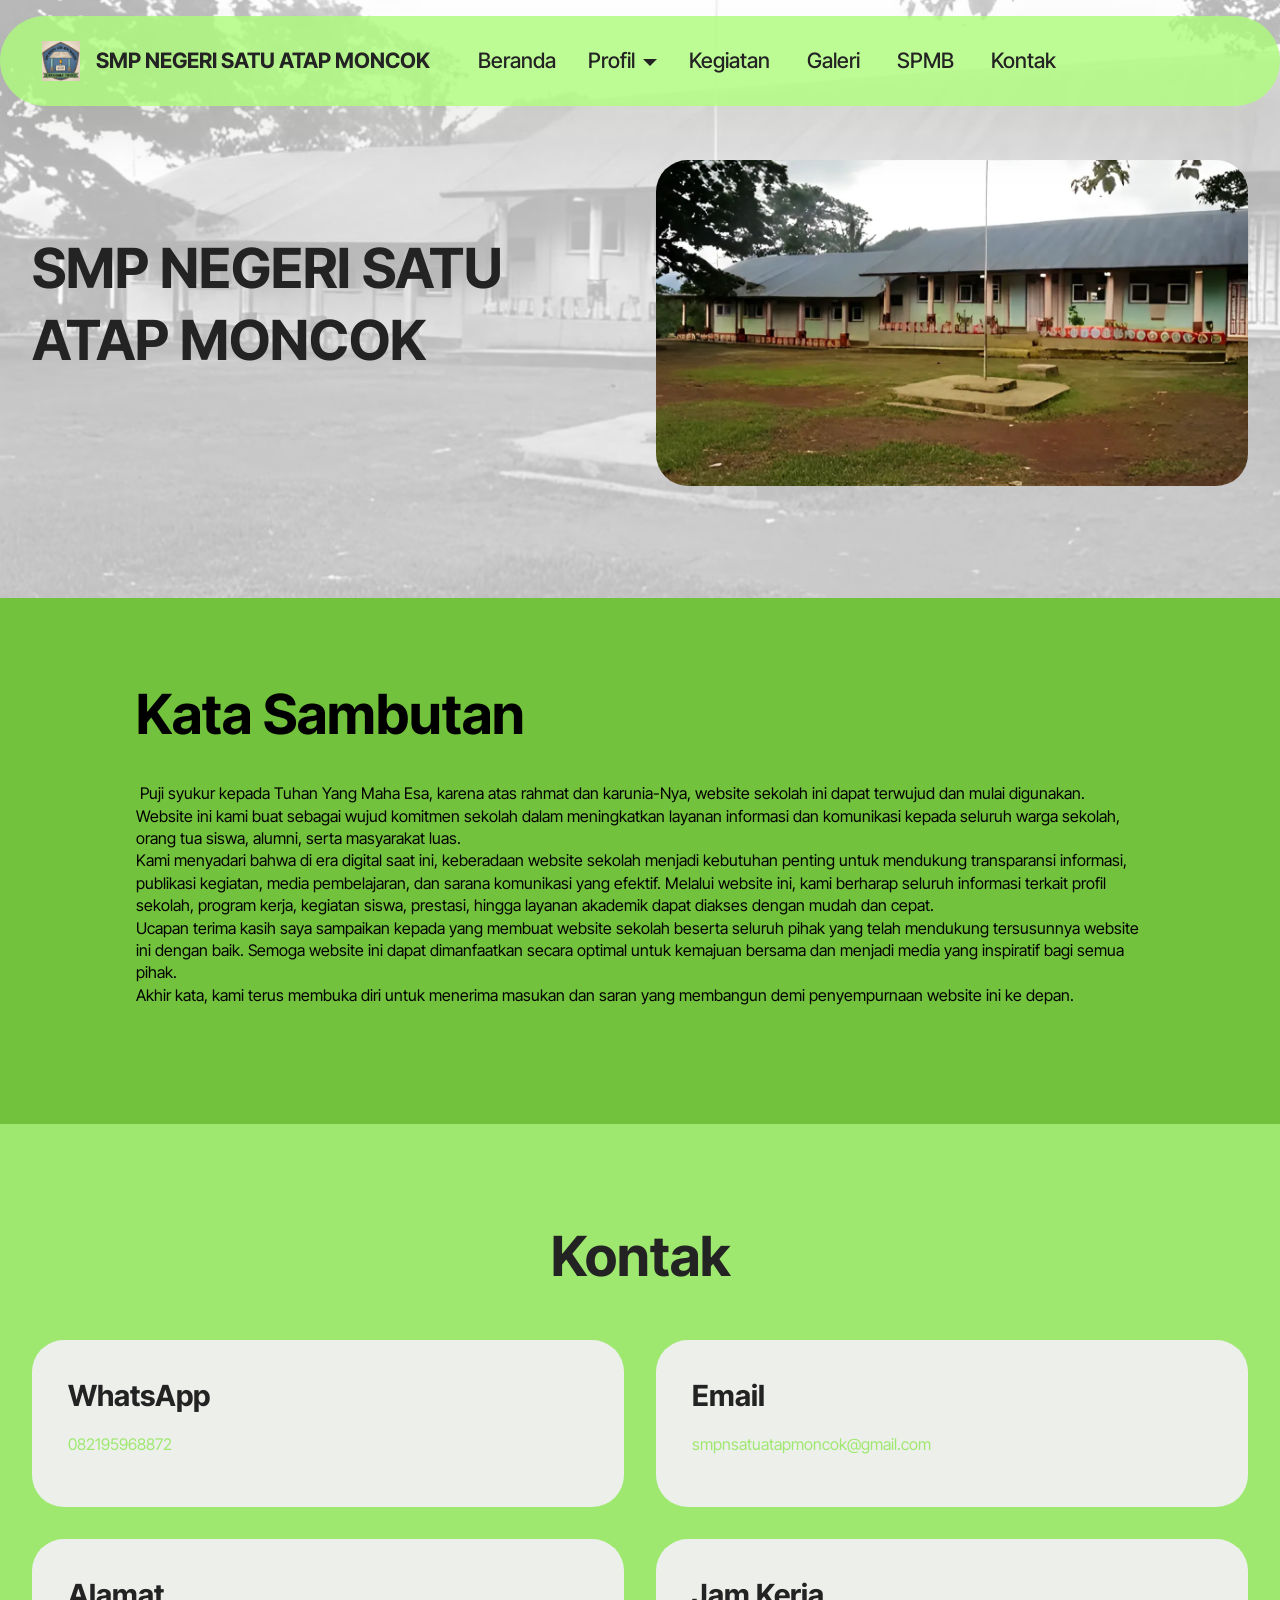
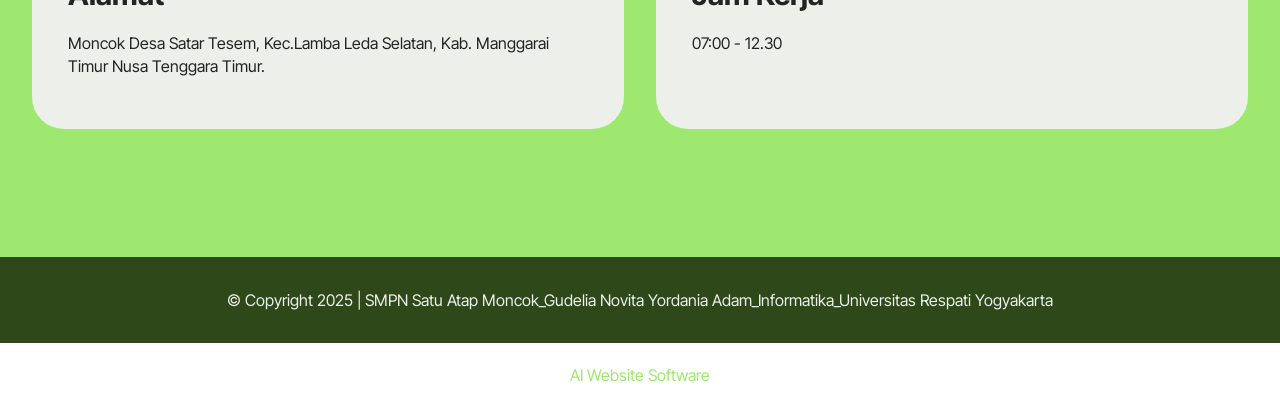
<file: index.html>
<!DOCTYPE html>
<html  >
<head>
  <!-- Site made with Mobirise Website Builder v5.9.25, https://mobirise.com -->
  <meta charset="UTF-8">
  <meta http-equiv="X-UA-Compatible" content="IE=edge">
  <meta name="generator" content="Mobirise v5.9.25, mobirise.com">
  <meta name="viewport" content="width=device-width, initial-scale=1, minimum-scale=1">
  <link rel="shortcut icon" href="assets/images/chatgpt-image-7-mei-2025-19.46.48-96x96.png" type="image/x-icon">
  <meta name="description" content="">
  
  
  <title>Home</title>
  <link rel="stylesheet" href="assets/web/assets/mobirise-icons2/mobirise2.css">
  <link rel="stylesheet" href="assets/bootstrap/css/bootstrap.min.css">
  <link rel="stylesheet" href="assets/bootstrap/css/bootstrap-grid.min.css">
  <link rel="stylesheet" href="assets/bootstrap/css/bootstrap-reboot.min.css">
  <link rel="stylesheet" href="assets/dropdown/css/style.css">
  <link rel="stylesheet" href="assets/theme/css/style.css">
  <link rel="preload" href="https://fonts.googleapis.com/css?family=Inter+Tight:100,200,300,400,500,600,700,800,900,100i,200i,300i,400i,500i,600i,700i,800i,900i&display=swap" as="style" onload="this.onload=null;this.rel='stylesheet'">
  <noscript><link rel="stylesheet" href="https://fonts.googleapis.com/css?family=Inter+Tight:100,200,300,400,500,600,700,800,900,100i,200i,300i,400i,500i,600i,700i,800i,900i&display=swap"></noscript>
  <link rel="preload" as="style" href="assets/mobirise/css/mbr-additional.css?v=tfRbdR"><link rel="stylesheet" href="assets/mobirise/css/mbr-additional.css?v=tfRbdR" type="text/css">

  
  
  
</head>
<body>
  
  <section data-bs-version="5.1" class="menu menu1 cid-uMYaIkmgJA" once="menu" id="menu01-20">
	

	<nav class="navbar navbar-dropdown navbar-fixed-top navbar-expand-lg">
		<div class="container">
			<div class="navbar-brand">
				<span class="navbar-logo">
					<a href="index.html">
						<img src="assets/images/chatgpt-image-7-mei-2025-19.46.48-96x96.png" alt="Mobirise Website Builder" style="height: 2.5rem;">
					</a>
				</span>
				<span class="navbar-caption-wrap"><a class="navbar-caption text-black text-primary display-4" href="index.html">SMP NEGERI SATU ATAP MONCOK</a></span>
			</div>
			<button class="navbar-toggler" type="button" data-toggle="collapse" data-bs-toggle="collapse" data-target="#navbarSupportedContent" data-bs-target="#navbarSupportedContent" aria-controls="navbarNavAltMarkup" aria-expanded="false" aria-label="Toggle navigation">
				<div class="hamburger">
					<span></span>
					<span></span>
					<span></span>
					<span></span>
				</div>
			</button>
			<div class="collapse navbar-collapse" id="navbarSupportedContent">
				<ul class="navbar-nav nav-dropdown nav-right" data-app-modern-menu="true"><li class="nav-item">
						<a class="nav-link link text-black text-primary display-4" href="index.html">Beranda</a>
					</li><li class="nav-item dropdown"><a class="nav-link link text-black text-primary dropdown-toggle display-4" href="page9.html" data-toggle="dropdown-submenu" data-bs-toggle="dropdown" data-bs-auto-close="outside" aria-expanded="false">Profil</a><div class="dropdown-menu" aria-labelledby="dropdown-742"><a class="text-black text-primary dropdown-item display-4" href="sejarah.html">Sejarah Sekolah</a><a class="text-black text-primary show dropdown-item display-4" href="visi_misi.html">Visi Misi</a><a class="text-black text-primary dropdown-item display-4" href="struktur_organisasi.html">Struktur Organisasi</a></div></li>
					
					<li class="nav-item">
						<a class="nav-link link text-black text-primary display-4" href="kegiatan.html">Kegiatan&nbsp;</a>
					</li><li class="nav-item"><a class="nav-link link text-black text-primary display-4" href="galeri.html">Galeri&nbsp;</a></li><li class="nav-item"><a class="nav-link link text-black text-primary display-4" href="spmb.html">SPMB</a></li><li class="nav-item"><a class="nav-link link text-black text-primary display-4" href="kontak.html">&nbsp;Kontak</a></li></ul>
				
				
			</div>
		</div>
	</nav>
</section>

<section data-bs-version="5.1" class="image05 cid-uR561niGer" id="image05-3s">    
    
    
    <div class="mbr-overlay" style="opacity: 0.7; background-color: rgb(255, 255, 255);">
    </div>
    <div class="container">
        <div class="row ">
            <div class="col-12 col-lg-6">
                <div class="image-wrapper mb-4">
                    <img class="w-100" src="assets/images/image-1.webp" alt="Mobirise Website Builder">
                </div>
                
            </div>
            <div class="col-12 col-lg">
                <p class="mbr-side-description mbr-fonts-style mb-0 align-center display-2"><br><strong>SMP NEGERI SATU ATAP MONCOK</strong></p>
            </div>
        </div>
    </div>
</section>

<section data-bs-version="5.1" class="article12 cid-uRcDXx4Kz3" id="article12-3y">    
    
    <div class="container">
        <div class="row justify-content-center">
            <div class="col-md-12 col-lg-10">
                <h3 class="mbr-section-title mbr-fonts-style mb-4 mt-0 display-2"><strong>Kata Sambutan</strong></h3>
                
                <p class="mbr-text mbr-fonts-style display-7">&nbsp;Puji syukur kepada Tuhan Yang Maha Esa, karena atas rahmat dan karunia-Nya, website sekolah ini dapat terwujud dan mulai digunakan. Website ini kami buat sebagai wujud komitmen sekolah dalam meningkatkan layanan informasi dan komunikasi kepada seluruh warga sekolah, orang tua siswa, alumni, serta masyarakat luas.
<br>Kami menyadari bahwa di era digital saat ini, keberadaan website sekolah menjadi kebutuhan penting untuk mendukung transparansi informasi, publikasi kegiatan, media pembelajaran, dan sarana komunikasi yang efektif. Melalui website ini, kami berharap seluruh informasi terkait profil sekolah, program kerja, kegiatan siswa, prestasi, hingga layanan akademik dapat diakses dengan mudah dan cepat.
<br>Ucapan terima kasih saya sampaikan kepada yang membuat website sekolah beserta seluruh pihak yang telah mendukung tersusunnya website ini dengan baik. Semoga website ini dapat dimanfaatkan secara optimal untuk kemajuan bersama dan menjadi media yang inspiratif bagi semua pihak.
<br>Akhir kata, kami terus membuka diri untuk menerima masukan dan saran yang membangun demi penyempurnaan website ini ke depan.<br><br></p>
            </div>
        </div>
    </div>
</section>

<section data-bs-version="5.1" class="contacts01 cid-uN1Nh4L1xV" id="contacts01-2m">
    

    
    
    <div class="container">
        <div class="row justify-content-center">
            <div class="col-12 content-head">
                <div class="mbr-section-head mb-5">
                    <h3 class="mbr-section-title mbr-fonts-style align-center mb-0 display-2"><strong>Kontak</strong></h3>
                    
                </div>
            </div>
        </div>
        <div class="row">
            <div class="item features-without-image col-12 col-md-6 active">
                <div class="item-wrapper">
                    <div class="text-wrapper">
                        <h6 class="card-title mbr-fonts-style mb-3 display-5"><strong>WhatsApp</strong></h6>
                        <p class="mbr-text mbr-fonts-style display-7"><a href="https://wa.me/082195968872" class="text-primary">082195968872</a></p>
                    </div>
                </div>
            </div>
            <div class="item features-without-image col-12 col-md-6">
                <div class="item-wrapper">
                    <div class="text-wrapper">
                        <h6 class="card-title mbr-fonts-style mb-3 display-5">
                            <strong>Email</strong>
                        </h6>
                        <p class="mbr-text mbr-fonts-style display-7"><a href="mailto:smpnsatuatapmoncok@gmail.com" class="text-primary">smpnsatuatapmoncok@gmail.com</a></p>
                    </div>
                </div>
            </div>
            <div class="item features-without-image col-12 col-md-6">
                <div class="item-wrapper">
                    <div class="text-wrapper">
                        <h6 class="card-title mbr-fonts-style mb-3 display-5"><strong>Alamat</strong></h6>
                        <p class="mbr-text mbr-fonts-style display-7">
                            Moncok Desa Satar Tesem, Kec.Lamba Leda Selatan, Kab. Manggarai Timur Nusa Tenggara Timur.
                        </p>
                    </div>
                </div>
            </div>
            <div class="item features-without-image col-12 col-md-6">
                <div class="item-wrapper">
                    <div class="text-wrapper">
                        <h6 class="card-title mbr-fonts-style mb-3 display-5"><strong>Jam Kerja</strong></h6>
                        <p class="mbr-text mbr-fonts-style display-7">07:00 - 12.30
                        </p>
                    </div>
                </div>
            </div>
        </div>
    </div>
</section>

<section data-bs-version="5.1" class="footer4 cid-uMYRSNTVxO" once="footers" id="footer04-26">

    

    

    <div class="container">
        <div class="media-container-row align-center mbr-white">
            <div class="col-12">
                <p class="mbr-text mb-0 mbr-fonts-style display-7">
                    © Copyright 2025 | SMPN Satu Atap Moncok_Gudelia Novita Yordania Adam_Informatika_Universitas Respati Yogyakarta</p>
            </div>
        </div>
    </div>
</section><section class="display-7" style="padding: 0;align-items: center;justify-content: center;flex-wrap: wrap;    align-content: center;display: flex;position: relative;height: 4rem;"><a href="https://mobiri.se/3502357" style="flex: 1 1;height: 4rem;position: absolute;width: 100%;z-index: 1;"><img alt="" style="height: 4rem;" src="[data-uri]"></a><p style="margin: 0;text-align: center;" class="display-7">&#8204;</p><a style="z-index:1" href="https://mobirise.com/builder/ai-website-builder.html">AI Website Software</a></section><script src="assets/bootstrap/js/bootstrap.bundle.min.js"></script>  <script src="assets/smoothscroll/smooth-scroll.js"></script>  <script src="assets/ytplayer/index.js"></script>  <script src="assets/dropdown/js/navbar-dropdown.js"></script>  <script src="assets/theme/js/script.js"></script>  
  
  
</body>
</html>
</file>
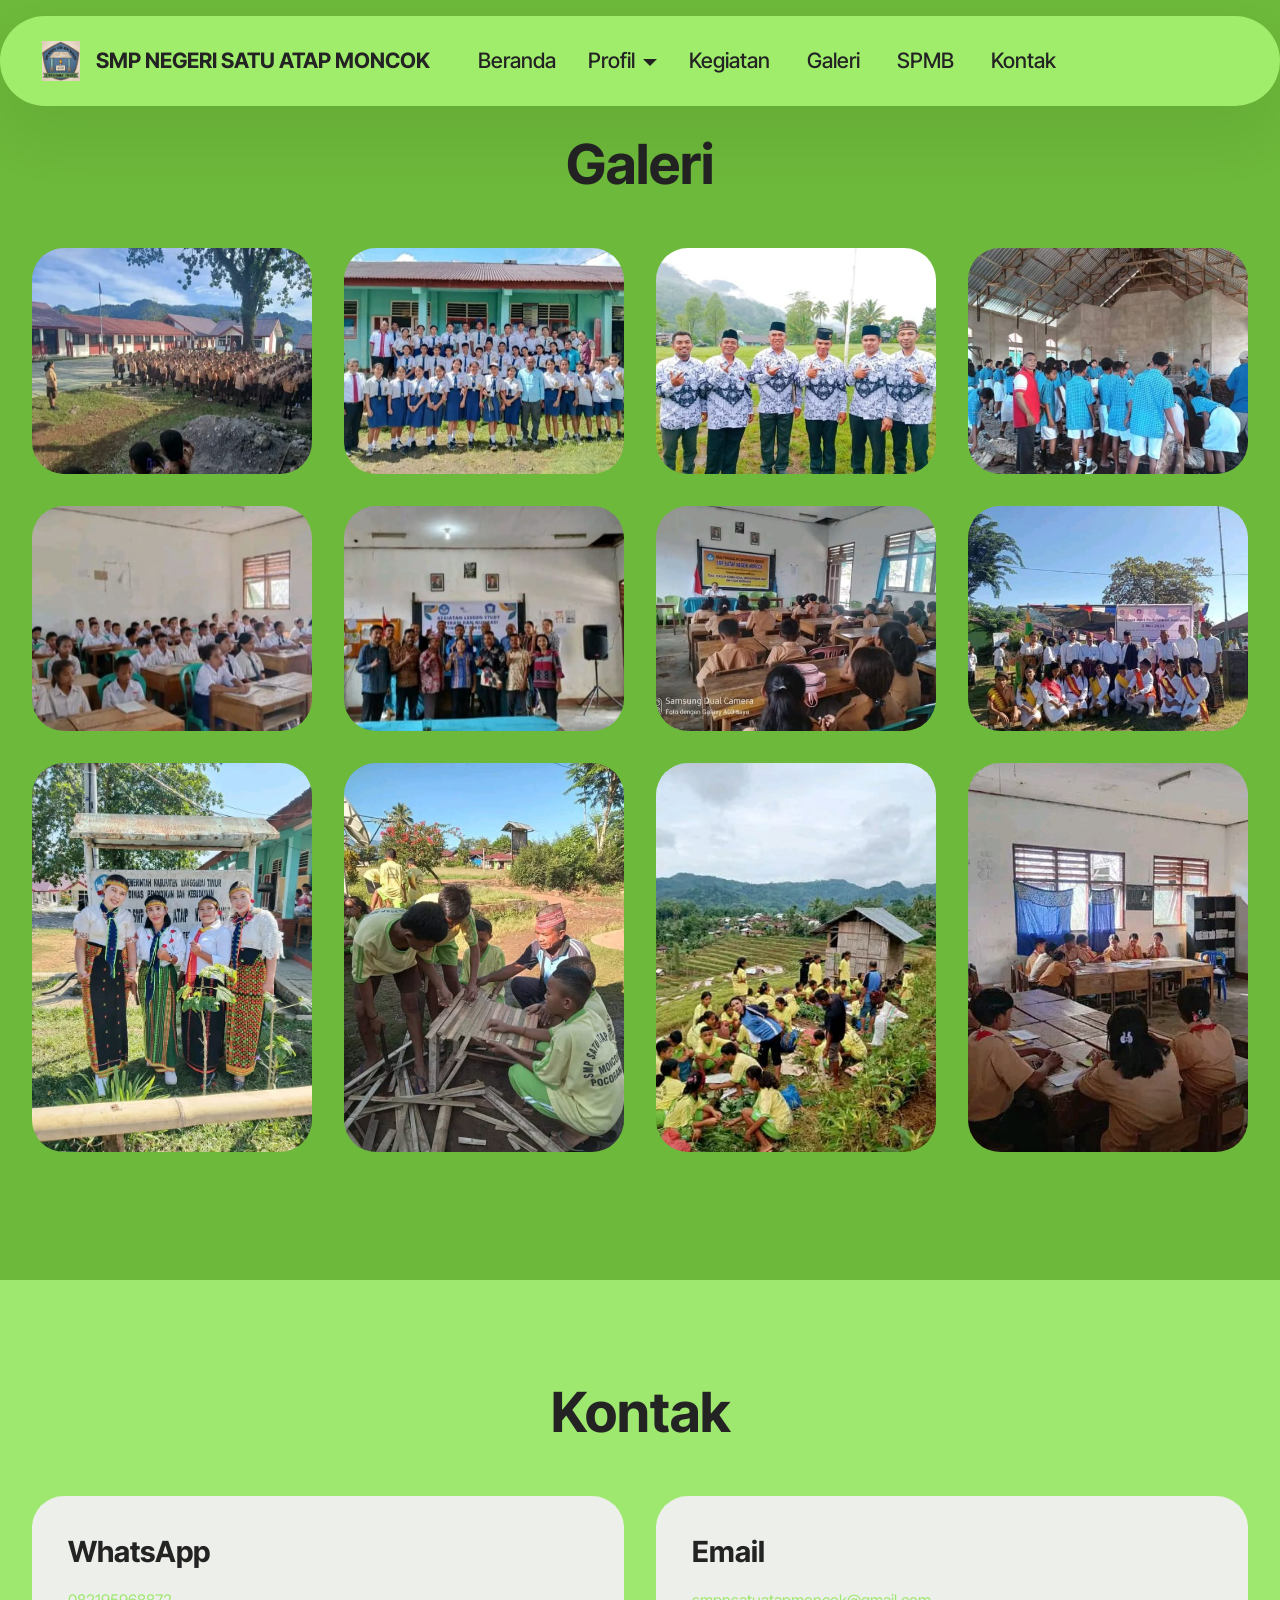
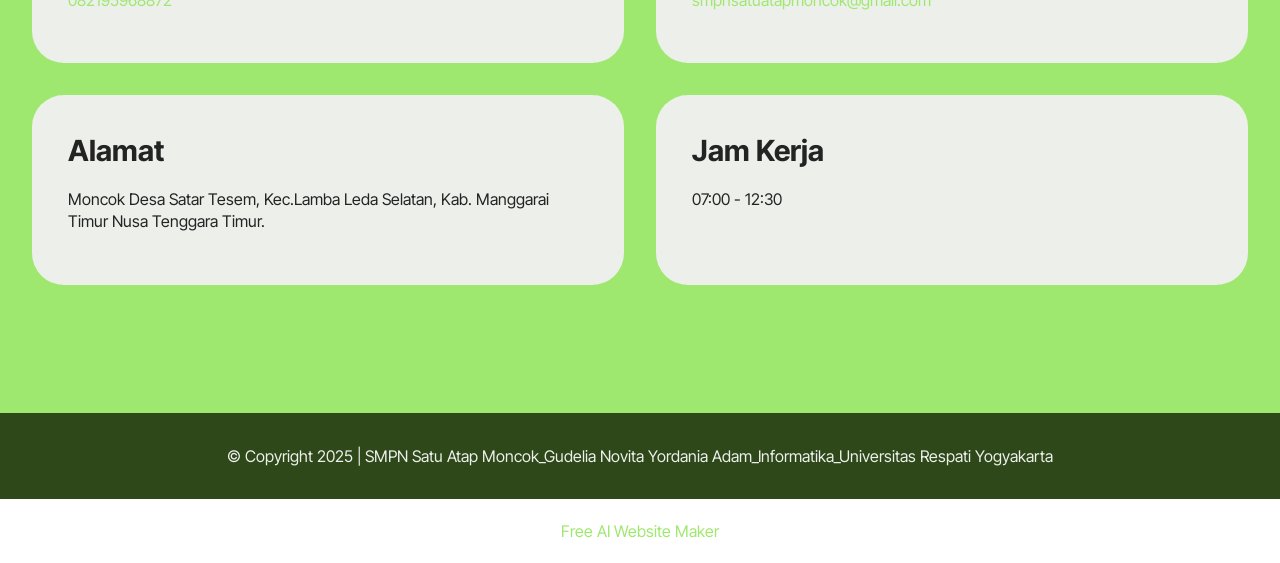
<file: galeri.html>
<!DOCTYPE html>
<html  >
<head>
  <!-- Site made with Mobirise Website Builder v5.9.25, https://mobirise.com -->
  <meta charset="UTF-8">
  <meta http-equiv="X-UA-Compatible" content="IE=edge">
  <meta name="generator" content="Mobirise v5.9.25, mobirise.com">
  <meta name="viewport" content="width=device-width, initial-scale=1, minimum-scale=1">
  <link rel="shortcut icon" href="assets/images/chatgpt-image-7-mei-2025-19.46.48-96x96.png" type="image/x-icon">
  <meta name="description" content="">
  
  
  <title>Galeri</title>
  <link rel="stylesheet" href="assets/web/assets/mobirise-icons2/mobirise2.css">
  <link rel="stylesheet" href="assets/bootstrap/css/bootstrap.min.css">
  <link rel="stylesheet" href="assets/bootstrap/css/bootstrap-grid.min.css">
  <link rel="stylesheet" href="assets/bootstrap/css/bootstrap-reboot.min.css">
  <link rel="stylesheet" href="assets/dropdown/css/style.css">
  <link rel="stylesheet" href="assets/theme/css/style.css">
  <link rel="preload" href="https://fonts.googleapis.com/css?family=Inter+Tight:100,200,300,400,500,600,700,800,900,100i,200i,300i,400i,500i,600i,700i,800i,900i&display=swap" as="style" onload="this.onload=null;this.rel='stylesheet'">
  <noscript><link rel="stylesheet" href="https://fonts.googleapis.com/css?family=Inter+Tight:100,200,300,400,500,600,700,800,900,100i,200i,300i,400i,500i,600i,700i,800i,900i&display=swap"></noscript>
  <link rel="preload" as="style" href="assets/mobirise/css/mbr-additional.css?v=XPtF2n"><link rel="stylesheet" href="assets/mobirise/css/mbr-additional.css?v=XPtF2n" type="text/css">

  
  
  
</head>
<body>
  
  <section data-bs-version="5.1" class="menu menu1 cid-uMYaIkmgJA" once="menu" id="menu01-20">
	

	<nav class="navbar navbar-dropdown navbar-fixed-top navbar-expand-lg">
		<div class="container">
			<div class="navbar-brand">
				<span class="navbar-logo">
					<a href="index.html">
						<img src="assets/images/chatgpt-image-7-mei-2025-19.46.48-96x96.png" alt="Mobirise Website Builder" style="height: 2.5rem;">
					</a>
				</span>
				<span class="navbar-caption-wrap"><a class="navbar-caption text-black text-primary display-4" href="index.html">SMP NEGERI SATU ATAP MONCOK</a></span>
			</div>
			<button class="navbar-toggler" type="button" data-toggle="collapse" data-bs-toggle="collapse" data-target="#navbarSupportedContent" data-bs-target="#navbarSupportedContent" aria-controls="navbarNavAltMarkup" aria-expanded="false" aria-label="Toggle navigation">
				<div class="hamburger">
					<span></span>
					<span></span>
					<span></span>
					<span></span>
				</div>
			</button>
			<div class="collapse navbar-collapse" id="navbarSupportedContent">
				<ul class="navbar-nav nav-dropdown nav-right" data-app-modern-menu="true"><li class="nav-item">
						<a class="nav-link link text-black text-primary display-4" href="index.html">Beranda</a>
					</li><li class="nav-item dropdown"><a class="nav-link link text-black text-primary dropdown-toggle display-4" href="page9.html" data-toggle="dropdown-submenu" data-bs-toggle="dropdown" data-bs-auto-close="outside" aria-expanded="false">Profil</a><div class="dropdown-menu" aria-labelledby="dropdown-742"><a class="text-black text-primary dropdown-item display-4" href="sejarah.html">Sejarah Sekolah</a><a class="text-black text-primary show dropdown-item display-4" href="visi_misi.html">Visi Misi</a><a class="text-black text-primary dropdown-item display-4" href="struktur_organisasi.html">Struktur Organisasi</a></div></li>
					
					<li class="nav-item">
						<a class="nav-link link text-black text-primary display-4" href="kegiatan.html">Kegiatan&nbsp;</a>
					</li><li class="nav-item"><a class="nav-link link text-black text-primary display-4" href="galeri.html">Galeri&nbsp;</a></li><li class="nav-item"><a class="nav-link link text-black text-primary display-4" href="spmb.html">SPMB</a></li><li class="nav-item"><a class="nav-link link text-black text-primary display-4" href="kontak.html">&nbsp;Kontak</a></li></ul>
				
				
			</div>
		</div>
	</nav>
</section>

<section data-bs-version="5.1" class="gallery1 mbr-gallery cid-uR51k1xCgY" id="gallery01-3r">
    
    

    <div class="container-fluid">
        <div class="row justify-content-center">
            <div class="col-12 content-head">
                <div class="mb-5">
                    <h3 class="mbr-section-title mbr-fonts-style align-center m-0 display-2"><strong>Galeri</strong></h3>
                    
                </div>
            </div>
        </div>
        
        <div class="row mbr-gallery">
            <div class="col-12 col-md-6 col-lg-3 item gallery-image">
                <div class="item-wrapper mb-3" data-toggle="modal" data-bs-toggle="modal" data-target="#uRH3vn2DxZ-modal" data-bs-target="#uRH3vn2DxZ-modal">
                    <img class="w-100" src="assets/images/whatsapp-image-2025-07-16-at-10.23.54-518x389.jpeg" alt="Mobirise Website Builder" data-slide-to="0" data-bs-slide-to="0" data-target="#lb-uRH3vn2DxZ" data-bs-target="#lb-uRH3vn2DxZ">
                    <div class="icon-wrapper">
                        <span class="mobi-mbri mobi-mbri-search mbr-iconfont mbr-iconfont-btn"></span>
                    </div>
                </div>
                
            </div>
            <div class="col-12 col-md-6 col-lg-3 item gallery-image">
                <div class="item-wrapper mb-3" data-toggle="modal" data-bs-toggle="modal" data-target="#uRH3vn2DxZ-modal" data-bs-target="#uRH3vn2DxZ-modal">
                    <img class="w-100" src="assets/images/31c87b6b-91e3-43e4-9ce3-82dfe072d61a-518x389.jpeg" alt="Mobirise Website Builder" data-slide-to="1" data-bs-slide-to="1" data-target="#lb-uRH3vn2DxZ" data-bs-target="#lb-uRH3vn2DxZ">
                    <div class="icon-wrapper">
                        <span class="mobi-mbri mobi-mbri-search mbr-iconfont mbr-iconfont-btn"></span>
                    </div>
                </div>
                
            </div>
            <div class="col-12 col-md-6 col-lg-3 item gallery-image">
                <div class="item-wrapper mb-3" data-toggle="modal" data-bs-toggle="modal" data-target="#uRH3vn2DxZ-modal" data-bs-target="#uRH3vn2DxZ-modal">
                    <img class="w-100" src="assets/images/whatsapp-image-2025-05-20-at-14.14.29-518x388.jpeg" alt="Mobirise Website Builder" data-slide-to="2" data-bs-slide-to="2" data-target="#lb-uRH3vn2DxZ" data-bs-target="#lb-uRH3vn2DxZ">
                    <div class="icon-wrapper">
                        <span class="mobi-mbri mobi-mbri-search mbr-iconfont mbr-iconfont-btn"></span>
                    </div>
                </div>
                
            </div>
            <div class="col-12 col-md-6 col-lg-3 item gallery-image">
                <div class="item-wrapper mb-3" data-toggle="modal" data-bs-toggle="modal" data-target="#uRH3vn2DxZ-modal" data-bs-target="#uRH3vn2DxZ-modal">
                    <img class="w-100" src="assets/images/whatsapp-image-2025-05-17-at-19.11.48-518x388.jpeg" alt="Mobirise Website Builder" data-slide-to="3" data-bs-slide-to="3" data-target="#lb-uRH3vn2DxZ" data-bs-target="#lb-uRH3vn2DxZ">
                    <div class="icon-wrapper">
                        <span class="mobi-mbri mobi-mbri-search mbr-iconfont mbr-iconfont-btn"></span>
                    </div>
                </div>
                
            </div>
            <div class="col-12 col-md-6 col-lg-3 item gallery-image">
                <div class="item-wrapper mb-3" data-toggle="modal" data-bs-toggle="modal" data-target="#uRH3vn2DxZ-modal" data-bs-target="#uRH3vn2DxZ-modal">
                    <img class="w-100" src="assets/images/whatsapp-image-2025-05-19-at-11.39.05-dadb47e9-518x291.jpeg" alt="Mobirise Website Builder" data-slide-to="4" data-bs-slide-to="4" data-target="#lb-uRH3vn2DxZ" data-bs-target="#lb-uRH3vn2DxZ">
                    <div class="icon-wrapper">
                        <span class="mobi-mbri mobi-mbri-search mbr-iconfont mbr-iconfont-btn"></span>
                    </div>
                </div>
                
            </div>
            <div class="col-12 col-md-6 col-lg-3 item gallery-image">
                <div class="item-wrapper mb-3" data-toggle="modal" data-bs-toggle="modal" data-target="#uRH3vn2DxZ-modal" data-bs-target="#uRH3vn2DxZ-modal">
                    <img class="w-100" src="assets/images/whatsapp-image-2025-05-17-at-19.11.51-518x291.jpeg" alt="Mobirise Website Builder" data-slide-to="5" data-bs-slide-to="5" data-target="#lb-uRH3vn2DxZ" data-bs-target="#lb-uRH3vn2DxZ">
                    <div class="icon-wrapper">
                        <span class="mobi-mbri mobi-mbri-search mbr-iconfont mbr-iconfont-btn"></span>
                    </div>
                </div>
                
            </div>
            <div class="col-12 col-md-6 col-lg-3 item gallery-image">
                <div class="item-wrapper mb-3" data-toggle="modal" data-bs-toggle="modal" data-target="#uRH3vn2DxZ-modal" data-bs-target="#uRH3vn2DxZ-modal">
                    <img class="w-100" src="assets/images/whatsapp-image-2025-05-19-at-11.39.05-323f950d-518x388.jpeg" alt="Mobirise Website Builder" data-slide-to="6" data-bs-slide-to="6" data-target="#lb-uRH3vn2DxZ" data-bs-target="#lb-uRH3vn2DxZ">
                    <div class="icon-wrapper">
                        <span class="mobi-mbri mobi-mbri-search mbr-iconfont mbr-iconfont-btn"></span>
                    </div>
                </div>
                
            </div>
            <div class="col-12 col-md-6 col-lg-3 item gallery-image">
                <div class="item-wrapper mb-3" data-toggle="modal" data-bs-toggle="modal" data-target="#uRH3vn2DxZ-modal" data-bs-target="#uRH3vn2DxZ-modal">
                    <img class="w-100" src="assets/images/whatsapp-image-2025-05-17-at-19.11.47-518x390.jpeg" alt="Mobirise Website Builder" data-slide-to="7" data-bs-slide-to="7" data-target="#lb-uRH3vn2DxZ" data-bs-target="#lb-uRH3vn2DxZ">
                    <div class="icon-wrapper">
                        <span class="mobi-mbri mobi-mbri-search mbr-iconfont mbr-iconfont-btn"></span>
                    </div>
                </div>
                
            </div><div class="col-12 col-md-6 col-lg-3 item gallery-image">
                <div class="item-wrapper mb-3" data-toggle="modal" data-bs-toggle="modal" data-target="#uRH3vn2DxZ-modal" data-bs-target="#uRH3vn2DxZ-modal">
                    <img class="w-100" src="assets/images/whatsapp-image-2025-05-19-at-11.39.07-f327e643-715x953.jpg" alt="Mobirise Website Builder" data-slide-to="8" data-bs-slide-to="8" data-target="#lb-uRH3vn2DxZ" data-bs-target="#lb-uRH3vn2DxZ">
                    <div class="icon-wrapper">
                        <span class="mobi-mbri mobi-mbri-search mbr-iconfont mbr-iconfont-btn"></span>
                    </div>
                </div>
                
            </div><div class="col-12 col-md-6 col-lg-3 item gallery-image">
                <div class="item-wrapper mb-3" data-toggle="modal" data-bs-toggle="modal" data-target="#uRH3vn2DxZ-modal" data-bs-target="#uRH3vn2DxZ-modal">
                    <img class="w-100" src="assets/images/whatsapp-image-2025-05-17-at-19.11.50-518x690.jpeg" alt="Mobirise Website Builder" data-slide-to="9" data-bs-slide-to="9" data-target="#lb-uRH3vn2DxZ" data-bs-target="#lb-uRH3vn2DxZ">
                    <div class="icon-wrapper">
                        <span class="mobi-mbri mobi-mbri-search mbr-iconfont mbr-iconfont-btn"></span>
                    </div>
                </div>
                
            </div><div class="col-12 col-md-6 col-lg-3 item gallery-image">
                <div class="item-wrapper mb-3" data-toggle="modal" data-bs-toggle="modal" data-target="#uRH3vn2DxZ-modal" data-bs-target="#uRH3vn2DxZ-modal">
                    <img class="w-100" src="assets/images/whatsapp-image-2025-05-23-at-11.53.42-715x536.jpg" alt="Mobirise Website Builder" data-slide-to="10" data-bs-slide-to="10" data-target="#lb-uRH3vn2DxZ" data-bs-target="#lb-uRH3vn2DxZ">
                    <div class="icon-wrapper">
                        <span class="mobi-mbri mobi-mbri-search mbr-iconfont mbr-iconfont-btn"></span>
                    </div>
                </div>
                
            </div><div class="col-12 col-md-6 col-lg-3 item gallery-image">
                <div class="item-wrapper mb-3" data-toggle="modal" data-bs-toggle="modal" data-target="#uRH3vn2DxZ-modal" data-bs-target="#uRH3vn2DxZ-modal">
                    <img class="w-100" src="assets/images/635056e9-38f2-4413-86bc-cdb66e6b685e-720x540.jpg" alt="Mobirise Website Builder" data-slide-to="11" data-bs-slide-to="11" data-target="#lb-uRH3vn2DxZ" data-bs-target="#lb-uRH3vn2DxZ">
                    <div class="icon-wrapper">
                        <span class="mobi-mbri mobi-mbri-search mbr-iconfont mbr-iconfont-btn"></span>
                    </div>
                </div>
                
            </div>
        </div>

        <div class="modal mbr-slider" tabindex="-1" role="dialog" aria-hidden="true" id="uRH3vn2DxZ-modal">
            <div class="modal-dialog" role="document">
                <div class="modal-content">
                    <div class="modal-body">
                        <div class="carousel slide" data-pause="false" data-bs-pause="false" id="lb-uRH3vn2DxZ" data-interval="5000" data-bs-interval="5000">
                            <div class="carousel-inner">
                                <div class="carousel-item active">
                                    <img class="d-block w-100" src="assets/images/whatsapp-image-2025-07-16-at-10.23.54-518x389.jpeg" alt="Mobirise Website Builder">
                                </div>
                                <div class="carousel-item">
                                    <img class="d-block w-100" src="assets/images/31c87b6b-91e3-43e4-9ce3-82dfe072d61a-518x389.jpeg" alt="Mobirise Website Builder">
                                </div>
                                <div class="carousel-item">
                                    <img class="d-block w-100" src="assets/images/whatsapp-image-2025-05-20-at-14.14.29-518x388.jpeg" alt="Mobirise Website Builder">
                                </div>
                                <div class="carousel-item">
                                    <img class="d-block w-100" src="assets/images/whatsapp-image-2025-05-17-at-19.11.48-518x388.jpeg" alt="Mobirise Website Builder">
                                </div>
                                <div class="carousel-item">
                                    <img class="d-block w-100" src="assets/images/whatsapp-image-2025-05-19-at-11.39.05-dadb47e9-518x291.jpeg" alt="Mobirise Website Builder">
                                </div>
                                <div class="carousel-item">
                                    <img class="d-block w-100" src="assets/images/whatsapp-image-2025-05-17-at-19.11.51-518x291.jpeg" alt="Mobirise Website Builder">
                                </div>
                                <div class="carousel-item">
                                    <img class="d-block w-100" src="assets/images/whatsapp-image-2025-05-19-at-11.39.05-323f950d-518x388.jpeg" alt="Mobirise Website Builder">
                                </div>
                                <div class="carousel-item">
                                    <img class="d-block w-100" src="assets/images/whatsapp-image-2025-05-17-at-19.11.47-518x390.jpeg" alt="Mobirise Website Builder">
                                </div><div class="carousel-item">
                                    <img class="d-block w-100" src="assets/images/whatsapp-image-2025-05-19-at-11.39.07-f327e643-715x953.jpg" alt="Mobirise Website Builder">
                                </div><div class="carousel-item">
                                    <img class="d-block w-100" src="assets/images/whatsapp-image-2025-05-17-at-19.11.50-518x690.jpeg" alt="Mobirise Website Builder">
                                </div><div class="carousel-item">
                                    <img class="d-block w-100" src="assets/images/whatsapp-image-2025-05-23-at-11.53.42-715x536.jpg" alt="Mobirise Website Builder">
                                </div><div class="carousel-item">
                                    <img class="d-block w-100" src="assets/images/635056e9-38f2-4413-86bc-cdb66e6b685e-720x540.jpg" alt="Mobirise Website Builder">
                                </div>
                            </div>
                            <ol class="carousel-indicators">
                                <li data-slide-to="0" data-bs-slide-to="0" class="active" data-target="#lb-uRH3vn2DxZ" data-bs-target="#lb-uRH3vn2DxZ"></li>
                                <li data-slide-to="1" data-bs-slide-to="1" data-target="#lb-uRH3vn2DxZ" data-bs-target="#lb-uRH3vn2DxZ"></li>
                                <li data-slide-to="2" data-bs-slide-to="2" data-target="#lb-uRH3vn2DxZ" data-bs-target="#lb-uRH3vn2DxZ"></li>
                                <li data-slide-to="3" data-bs-slide-to="3" data-target="#lb-uRH3vn2DxZ" data-bs-target="#lb-uRH3vn2DxZ"></li>
                                <li data-slide-to="4" data-bs-slide-to="4" data-target="#lb-uRH3vn2DxZ" data-bs-target="#lb-uRH3vn2DxZ"></li>
                                <li data-slide-to="5" data-bs-slide-to="5" data-target="#lb-uRH3vn2DxZ" data-bs-target="#lb-uRH3vn2DxZ"></li>
                                <li data-slide-to="6" data-bs-slide-to="6" data-target="#lb-uRH3vn2DxZ" data-bs-target="#lb-uRH3vn2DxZ"></li>
                                <li data-slide-to="7" data-bs-slide-to="7" data-target="#lb-uRH3vn2DxZ" data-bs-target="#lb-uRH3vn2DxZ"></li><li data-slide-to="8" data-bs-slide-to="8" data-target="#lb-uRH3vn2DxZ" data-bs-target="#lb-uRH3vn2DxZ"></li><li data-slide-to="9" data-bs-slide-to="9" data-target="#lb-uRH3vn2DxZ" data-bs-target="#lb-uRH3vn2DxZ"></li><li data-slide-to="10" data-bs-slide-to="10" data-target="#lb-uRH3vn2DxZ" data-bs-target="#lb-uRH3vn2DxZ"></li><li data-slide-to="11" data-bs-slide-to="11" data-target="#lb-uRH3vn2DxZ" data-bs-target="#lb-uRH3vn2DxZ"></li>
                            </ol>
                            <a role="button" href="" class="close" data-dismiss="modal" data-bs-dismiss="modal" aria-label="Close">
                            </a>
                            <a class="carousel-control-prev carousel-control" role="button" data-slide="prev" data-bs-slide="prev" href="#lb-uRH3vn2DxZ">
                                <span class="mobi-mbri mobi-mbri-arrow-prev" aria-hidden="true"></span>
                                <span class="sr-only visually-hidden">Previous</span>
                            </a>
                            <a class="carousel-control-next carousel-control" role="button" data-slide="next" data-bs-slide="next" href="#lb-uRH3vn2DxZ">
                                <span class="mobi-mbri mobi-mbri-arrow-next" aria-hidden="true"></span>
                                <span class="sr-only visually-hidden">Next</span>
                            </a>
                        </div>
                    </div>
                </div>
            </div>
        </div>
    </div>
</section>

<section data-bs-version="5.1" class="contacts01 cid-uN1RzsuFzD" id="contacts01-2r">
    

    
    
    <div class="container">
        <div class="row justify-content-center">
            <div class="col-12 content-head">
                <div class="mbr-section-head mb-5">
                    <h3 class="mbr-section-title mbr-fonts-style align-center mb-0 display-2"><strong>Kontak</strong></h3>
                    
                </div>
            </div>
        </div>
        <div class="row">
            <div class="item features-without-image col-12 col-md-6 active">
                <div class="item-wrapper">
                    <div class="text-wrapper">
                        <h6 class="card-title mbr-fonts-style mb-3 display-5"><strong>WhatsApp</strong></h6>
                        <p class="mbr-text mbr-fonts-style display-7"><a href="https://wa.me/082195968872" class="text-primary">082195968872</a></p>
                    </div>
                </div>
            </div>
            <div class="item features-without-image col-12 col-md-6">
                <div class="item-wrapper">
                    <div class="text-wrapper">
                        <h6 class="card-title mbr-fonts-style mb-3 display-5">
                            <strong>Email</strong>
                        </h6>
                        <p class="mbr-text mbr-fonts-style display-7"><a href="https://wa.me/082195968872" class="text-primary">smpnsatuatapmoncok</a><a href="mailto:smpnsatuatapmoncok@gmail.com" class="text-primary">@gmail.com</a></p>
                    </div>
                </div>
            </div>
            <div class="item features-without-image col-12 col-md-6">
                <div class="item-wrapper">
                    <div class="text-wrapper">
                        <h6 class="card-title mbr-fonts-style mb-3 display-5">
                            <strong>Alamat</strong></h6>
                        <p class="mbr-text mbr-fonts-style display-7">
                            Moncok Desa Satar Tesem, Kec.Lamba Leda Selatan, Kab. Manggarai Timur Nusa Tenggara Timur.
                        </p>
                    </div>
                </div>
            </div>
            <div class="item features-without-image col-12 col-md-6">
                <div class="item-wrapper">
                    <div class="text-wrapper">
                        <h6 class="card-title mbr-fonts-style mb-3 display-5">
                            <strong>Jam Kerja</strong></h6>
                        <p class="mbr-text mbr-fonts-style display-7">07:00 - 12:30
                        </p>
                    </div>
                </div>
            </div>
        </div>
    </div>
</section>

<section data-bs-version="5.1" class="footer4 cid-uMYRSNTVxO" once="footers" id="footer04-26">

    

    

    <div class="container">
        <div class="media-container-row align-center mbr-white">
            <div class="col-12">
                <p class="mbr-text mb-0 mbr-fonts-style display-7">
                    © Copyright 2025 | SMPN Satu Atap Moncok_Gudelia Novita Yordania Adam_Informatika_Universitas Respati Yogyakarta</p>
            </div>
        </div>
    </div>
</section><section class="display-7" style="padding: 0;align-items: center;justify-content: center;flex-wrap: wrap;    align-content: center;display: flex;position: relative;height: 4rem;"><a href="https://mobiri.se/3502357" style="flex: 1 1;height: 4rem;position: absolute;width: 100%;z-index: 1;"><img alt="" style="height: 4rem;" src="[data-uri]"></a><p style="margin: 0;text-align: center;" class="display-7">&#8204;</p><a style="z-index:1" href="https://mobirise.com/builder/ai-website-maker.html">Free AI Website Maker</a></section><script src="assets/bootstrap/js/bootstrap.bundle.min.js"></script>  <script src="assets/smoothscroll/smooth-scroll.js"></script>  <script src="assets/ytplayer/index.js"></script>  <script src="assets/dropdown/js/navbar-dropdown.js"></script>  <script src="assets/theme/js/script.js"></script>  
  
  
</body>
</html>
</file>
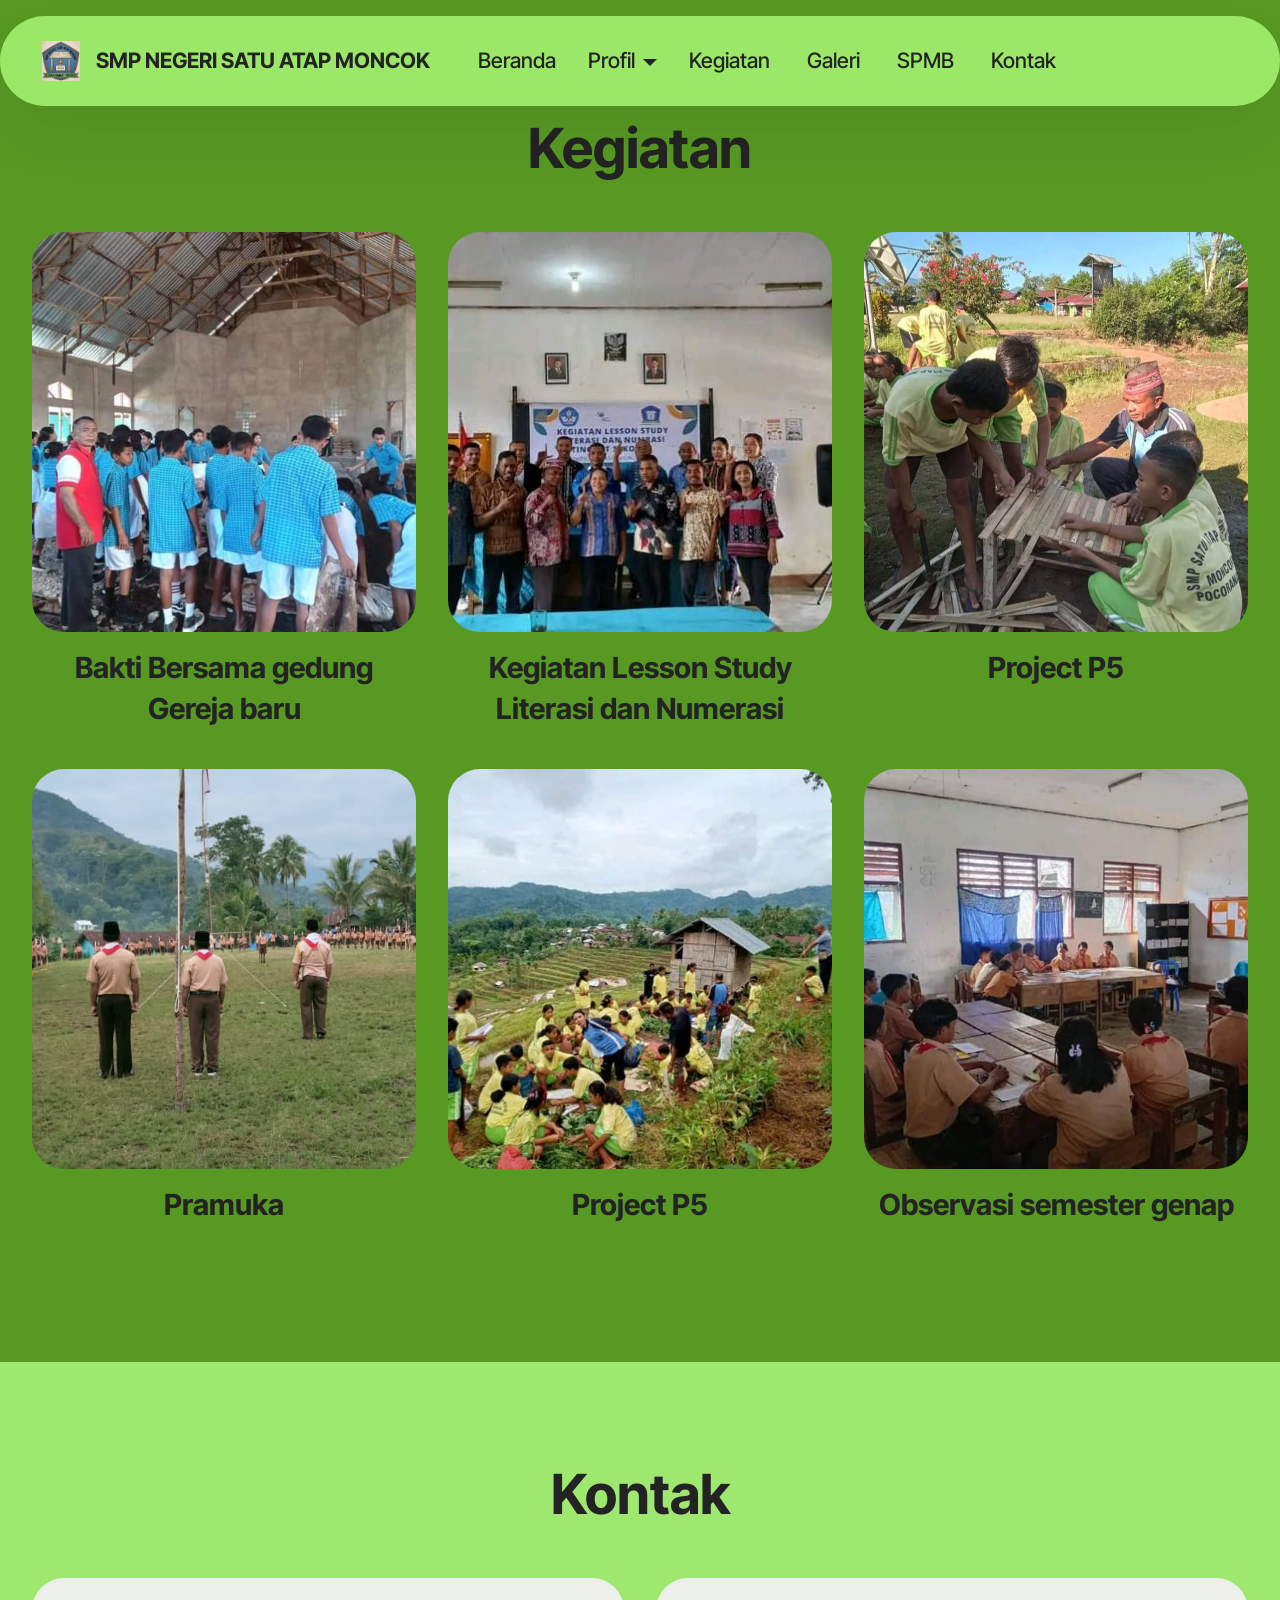
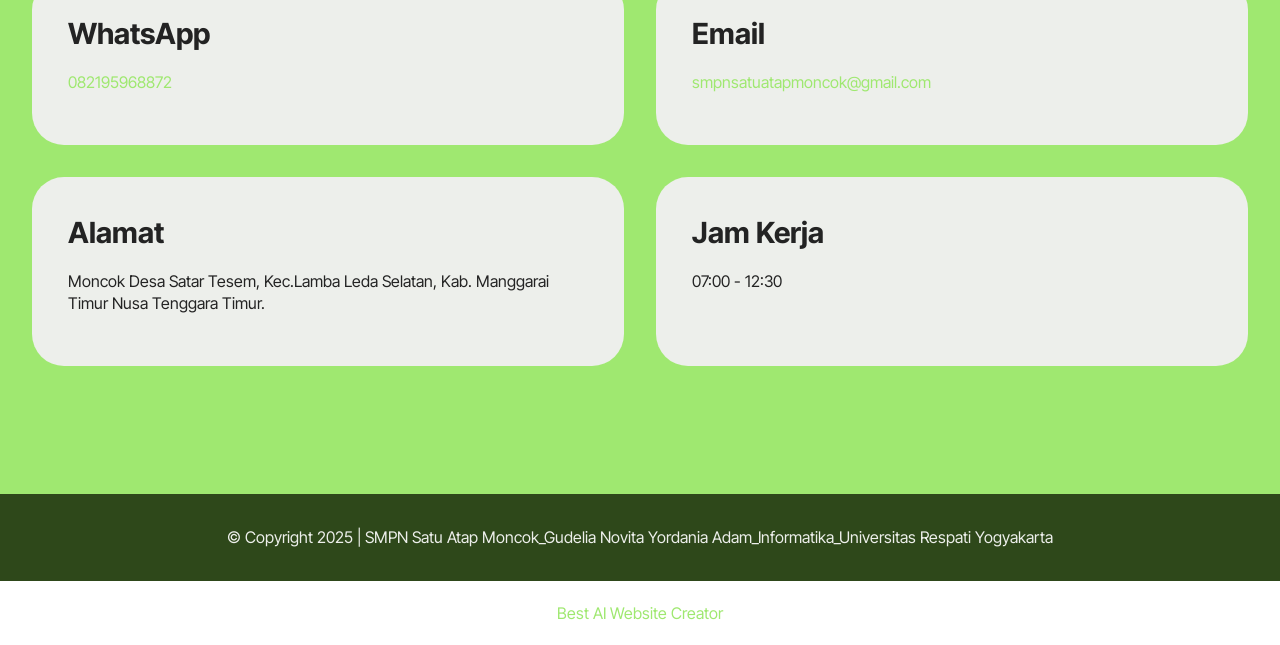
<file: kegiatan.html>
<!DOCTYPE html>
<html  >
<head>
  <!-- Site made with Mobirise Website Builder v5.9.25, https://mobirise.com -->
  <meta charset="UTF-8">
  <meta http-equiv="X-UA-Compatible" content="IE=edge">
  <meta name="generator" content="Mobirise v5.9.25, mobirise.com">
  <meta name="viewport" content="width=device-width, initial-scale=1, minimum-scale=1">
  <link rel="shortcut icon" href="assets/images/chatgpt-image-7-mei-2025-19.46.48-96x96.png" type="image/x-icon">
  <meta name="description" content="">
  
  
  <title>Kegiatan</title>
  <link rel="stylesheet" href="assets/web/assets/mobirise-icons2/mobirise2.css">
  <link rel="stylesheet" href="assets/bootstrap/css/bootstrap.min.css">
  <link rel="stylesheet" href="assets/bootstrap/css/bootstrap-grid.min.css">
  <link rel="stylesheet" href="assets/bootstrap/css/bootstrap-reboot.min.css">
  <link rel="stylesheet" href="assets/dropdown/css/style.css">
  <link rel="stylesheet" href="assets/theme/css/style.css">
  <link rel="preload" href="https://fonts.googleapis.com/css?family=Inter+Tight:100,200,300,400,500,600,700,800,900,100i,200i,300i,400i,500i,600i,700i,800i,900i&display=swap" as="style" onload="this.onload=null;this.rel='stylesheet'">
  <noscript><link rel="stylesheet" href="https://fonts.googleapis.com/css?family=Inter+Tight:100,200,300,400,500,600,700,800,900,100i,200i,300i,400i,500i,600i,700i,800i,900i&display=swap"></noscript>
  <link rel="preload" as="style" href="assets/mobirise/css/mbr-additional.css?v=TZ6h7i"><link rel="stylesheet" href="assets/mobirise/css/mbr-additional.css?v=TZ6h7i" type="text/css">

  
  
  
</head>
<body>
  
  <section data-bs-version="5.1" class="menu menu1 cid-uMYaIkmgJA" once="menu" id="menu01-20">
	

	<nav class="navbar navbar-dropdown navbar-fixed-top navbar-expand-lg">
		<div class="container">
			<div class="navbar-brand">
				<span class="navbar-logo">
					<a href="index.html">
						<img src="assets/images/chatgpt-image-7-mei-2025-19.46.48-96x96.png" alt="Mobirise Website Builder" style="height: 2.5rem;">
					</a>
				</span>
				<span class="navbar-caption-wrap"><a class="navbar-caption text-black text-primary display-4" href="index.html">SMP NEGERI SATU ATAP MONCOK</a></span>
			</div>
			<button class="navbar-toggler" type="button" data-toggle="collapse" data-bs-toggle="collapse" data-target="#navbarSupportedContent" data-bs-target="#navbarSupportedContent" aria-controls="navbarNavAltMarkup" aria-expanded="false" aria-label="Toggle navigation">
				<div class="hamburger">
					<span></span>
					<span></span>
					<span></span>
					<span></span>
				</div>
			</button>
			<div class="collapse navbar-collapse" id="navbarSupportedContent">
				<ul class="navbar-nav nav-dropdown nav-right" data-app-modern-menu="true"><li class="nav-item">
						<a class="nav-link link text-black text-primary display-4" href="index.html">Beranda</a>
					</li><li class="nav-item dropdown"><a class="nav-link link text-black text-primary dropdown-toggle display-4" href="page9.html" data-toggle="dropdown-submenu" data-bs-toggle="dropdown" data-bs-auto-close="outside" aria-expanded="false">Profil</a><div class="dropdown-menu" aria-labelledby="dropdown-742"><a class="text-black text-primary dropdown-item display-4" href="sejarah.html">Sejarah Sekolah</a><a class="text-black text-primary show dropdown-item display-4" href="visi_misi.html">Visi Misi</a><a class="text-black text-primary dropdown-item display-4" href="struktur_organisasi.html">Struktur Organisasi</a></div></li>
					
					<li class="nav-item">
						<a class="nav-link link text-black text-primary display-4" href="kegiatan.html">Kegiatan&nbsp;</a>
					</li><li class="nav-item"><a class="nav-link link text-black text-primary display-4" href="galeri.html">Galeri&nbsp;</a></li><li class="nav-item"><a class="nav-link link text-black text-primary display-4" href="spmb.html">SPMB</a></li><li class="nav-item"><a class="nav-link link text-black text-primary display-4" href="kontak.html">&nbsp;Kontak</a></li></ul>
				
				
			</div>
		</div>
	</nav>
</section>

<section data-bs-version="5.1" class="features03 cid-uNUYnFk1BN" id="features03-3b">
	
	
	<div class="container">
		<div class="row justify-content-center mb-5">
			<div class="col-12 content-head">
				<div class="mbr-section-head">
					<h4 class="mbr-section-title mbr-fonts-style align-center mb-0 display-2"><strong>Kegiatan</strong></h4>
					
				</div>
			</div>
		</div>
		<div class="row">
			<div class="item features-image col-12 col-md-6 col-lg-4 active">
				<div class="item-wrapper">
					<div class="item-img mb-3">
						<img src="assets/images/whatsapp-image-2025-05-17-at-19.11.48-712x534.jpeg" alt="Mobirise Website Builder" title="" data-slide-to="0" data-bs-slide-to="0">
					</div>
					<div class="item-content align-left">
						<h5 class="item-title mbr-fonts-style mt-0 mb-2 display-5"><strong>Bakti Bersama gedung Gereja baru</strong></h5>
						
						
					</div>
				</div>
			</div>
			<div class="item features-image col-12 col-md-6 col-lg-4">
				<div class="item-wrapper">
					<div class="item-img mb-3">
						<img src="assets/images/whatsapp-image-2025-05-17-at-19.11.51-712x400.jpeg" alt="Mobirise Website Builder" title="" data-slide-to="1" data-bs-slide-to="1">
					</div>
					<div class="item-content align-left">
						<h5 class="item-title mbr-fonts-style mb-2 mt-0 display-5">
							<strong>Kegiatan Lesson Study Literasi dan Numerasi</strong></h5>
						
						
					</div>
				</div>
			</div>
			<div class="item features-image col-12 col-md-6 col-lg-4">
				<div class="item-wrapper">
					<div class="item-img mb-3">
						<img src="assets/images/whatsapp-image-2025-05-17-at-19.11.50-712x949.jpeg" alt="Mobirise Website Builder" title="" data-slide-to="2" data-bs-slide-to="2">
					</div>
					<div class="item-content align-left">
						<h5 class="item-title mbr-fonts-style mb-2 mt-0 display-5"><strong>Project P5</strong></h5>
						
						
					</div>
				</div>
			</div><div class="item features-image col-12 col-md-6 col-lg-4">
				<div class="item-wrapper">
					<div class="item-img mb-3">
						<img src="assets/images/whatsapp-image-2025-04-28-at-10.40.51-1040x468.jpg" alt="Mobirise Website Builder" title="" data-slide-to="3" data-bs-slide-to="3">
					</div>
					<div class="item-content align-left">
						<h5 class="item-title mbr-fonts-style mb-2 mt-0 display-5"><strong>Pramuka</strong></h5>
						
						
					</div>
				</div>
			</div><div class="item features-image col-12 col-md-6 col-lg-4">
				<div class="item-wrapper">
					<div class="item-img mb-3">
						<img src="assets/images/whatsapp-image-2025-05-23-at-11.53.42-712x534.jpeg" alt="Mobirise Website Builder" title="" data-slide-to="4" data-bs-slide-to="4">
					</div>
					<div class="item-content align-left">
						<h5 class="item-title mbr-fonts-style mb-2 mt-0 display-5">
						    <strong>Project P5</strong></h5>
						
						
					</div>
				</div>
			</div><div class="item features-image col-12 col-md-6 col-lg-4">
				<div class="item-wrapper">
					<div class="item-img mb-3">
						<img src="assets/images/635056e9-38f2-4413-86bc-cdb66e6b685e-712x534.jpeg" alt="Mobirise Website Builder" title="" data-slide-to="5" data-bs-slide-to="5">
					</div>
					<div class="item-content align-left">
						<h5 class="item-title mbr-fonts-style mb-2 mt-0 display-5">
						    <strong>Observasi semester genap</strong></h5>
						
						
					</div>
				</div>
			</div>
		</div>
	</div>
</section>

<section data-bs-version="5.1" class="contacts01 cid-uNXYbxvpm9" id="contacts01-3f">
    

    
    
    <div class="container">
        <div class="row justify-content-center">
            <div class="col-12 content-head">
                <div class="mbr-section-head mb-5">
                    <h3 class="mbr-section-title mbr-fonts-style align-center mb-0 display-2"><strong>Kontak</strong></h3>
                    
                </div>
            </div>
        </div>
        <div class="row">
            <div class="item features-without-image col-12 col-md-6 active">
                <div class="item-wrapper">
                    <div class="text-wrapper">
                        <h6 class="card-title mbr-fonts-style mb-3 display-5">
                            <strong>WhatsApp</strong></h6>
                        <p class="mbr-text mbr-fonts-style display-7"><a href="https://wa.me/082195968872" class="text-primary">082195968872</a></p>
                    </div>
                </div>
            </div>
            <div class="item features-without-image col-12 col-md-6">
                <div class="item-wrapper">
                    <div class="text-wrapper">
                        <h6 class="card-title mbr-fonts-style mb-3 display-5">
                            <strong>Email</strong>
                        </h6>
                        <p class="mbr-text mbr-fonts-style display-7"><a href="mailto:smpnsatuatapmoncok@gmail.com" class="text-primary">smpnsatuatapmoncok@gmail.com</a></p>
                    </div>
                </div>
            </div>
            <div class="item features-without-image col-12 col-md-6">
                <div class="item-wrapper">
                    <div class="text-wrapper">
                        <h6 class="card-title mbr-fonts-style mb-3 display-5">
                            <strong>Alamat</strong></h6>
                        <p class="mbr-text mbr-fonts-style display-7">
                            Moncok Desa Satar Tesem, Kec.Lamba Leda Selatan, Kab. Manggarai Timur Nusa Tenggara Timur.
                        </p>
                    </div>
                </div>
            </div>
            <div class="item features-without-image col-12 col-md-6">
                <div class="item-wrapper">
                    <div class="text-wrapper">
                        <h6 class="card-title mbr-fonts-style mb-3 display-5"><strong>Jam Kerja</strong></h6>
                        <p class="mbr-text mbr-fonts-style display-7">07:00 - 12:30
                        </p>
                    </div>
                </div>
            </div>
        </div>
    </div>
</section>

<section data-bs-version="5.1" class="footer4 cid-uMYRSNTVxO" once="footers" id="footer04-26">

    

    

    <div class="container">
        <div class="media-container-row align-center mbr-white">
            <div class="col-12">
                <p class="mbr-text mb-0 mbr-fonts-style display-7">
                    © Copyright 2025 | SMPN Satu Atap Moncok_Gudelia Novita Yordania Adam_Informatika_Universitas Respati Yogyakarta</p>
            </div>
        </div>
    </div>
</section><section class="display-7" style="padding: 0;align-items: center;justify-content: center;flex-wrap: wrap;    align-content: center;display: flex;position: relative;height: 4rem;"><a href="https://mobiri.se/3502357" style="flex: 1 1;height: 4rem;position: absolute;width: 100%;z-index: 1;"><img alt="" style="height: 4rem;" src="[data-uri]"></a><p style="margin: 0;text-align: center;" class="display-7">&#8204;</p><a style="z-index:1" href="https://mobirise.com/builder/ai-website-creator.html">Best AI Website Creator</a></section><script src="assets/bootstrap/js/bootstrap.bundle.min.js"></script>  <script src="assets/smoothscroll/smooth-scroll.js"></script>  <script src="assets/ytplayer/index.js"></script>  <script src="assets/dropdown/js/navbar-dropdown.js"></script>  <script src="assets/theme/js/script.js"></script>  
  
  
</body>
</html>
</file>
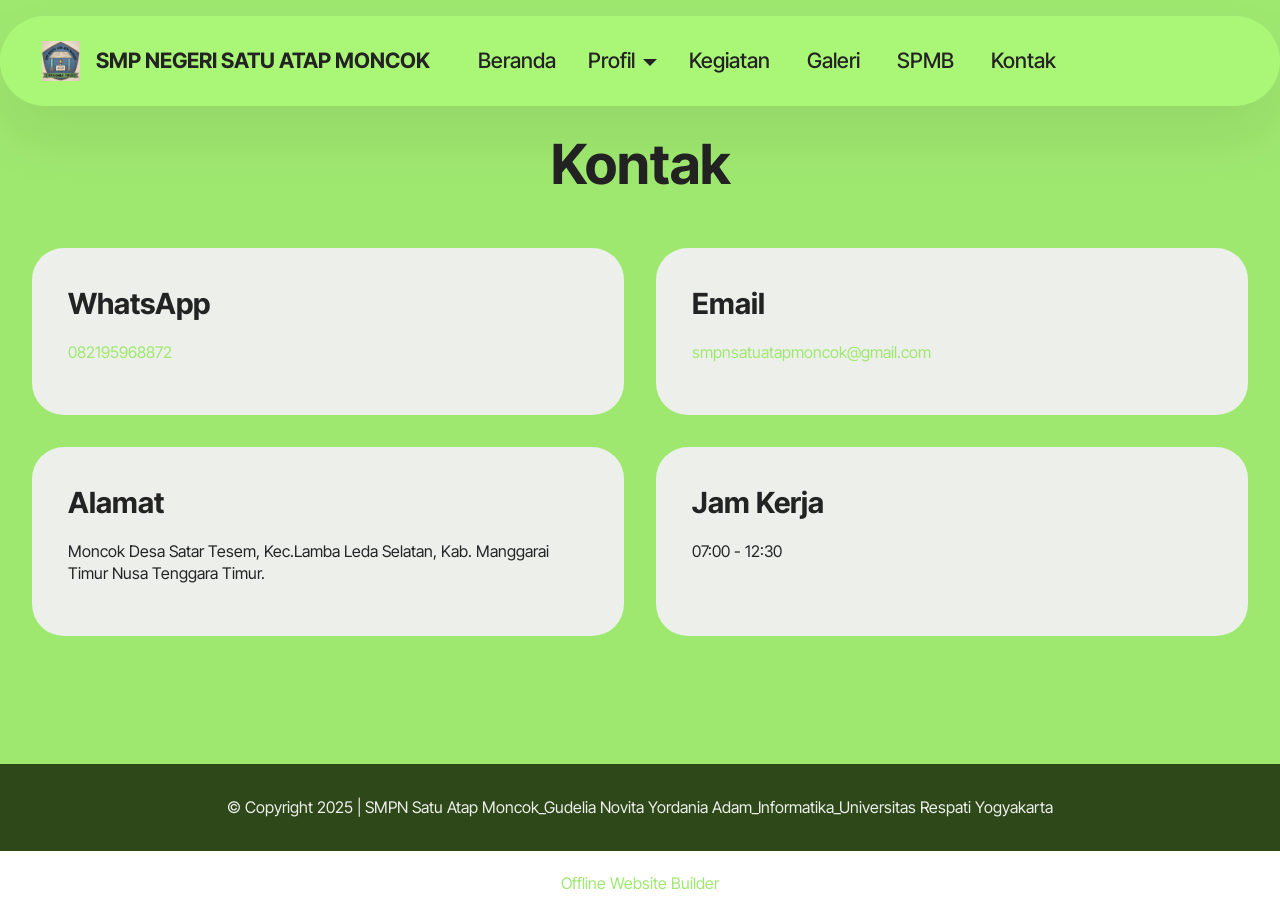
<file: kontak.html>
<!DOCTYPE html>
<html  >
<head>
  <!-- Site made with Mobirise Website Builder v5.9.25, https://mobirise.com -->
  <meta charset="UTF-8">
  <meta http-equiv="X-UA-Compatible" content="IE=edge">
  <meta name="generator" content="Mobirise v5.9.25, mobirise.com">
  <meta name="viewport" content="width=device-width, initial-scale=1, minimum-scale=1">
  <link rel="shortcut icon" href="assets/images/chatgpt-image-7-mei-2025-19.46.48-96x96.png" type="image/x-icon">
  <meta name="description" content="">
  
  
  <title>Kontak</title>
  <link rel="stylesheet" href="assets/web/assets/mobirise-icons2/mobirise2.css">
  <link rel="stylesheet" href="assets/bootstrap/css/bootstrap.min.css">
  <link rel="stylesheet" href="assets/bootstrap/css/bootstrap-grid.min.css">
  <link rel="stylesheet" href="assets/bootstrap/css/bootstrap-reboot.min.css">
  <link rel="stylesheet" href="assets/dropdown/css/style.css">
  <link rel="stylesheet" href="assets/theme/css/style.css">
  <link rel="preload" href="https://fonts.googleapis.com/css?family=Inter+Tight:100,200,300,400,500,600,700,800,900,100i,200i,300i,400i,500i,600i,700i,800i,900i&display=swap" as="style" onload="this.onload=null;this.rel='stylesheet'">
  <noscript><link rel="stylesheet" href="https://fonts.googleapis.com/css?family=Inter+Tight:100,200,300,400,500,600,700,800,900,100i,200i,300i,400i,500i,600i,700i,800i,900i&display=swap"></noscript>
  <link rel="preload" as="style" href="assets/mobirise/css/mbr-additional.css?v=JwF1HW"><link rel="stylesheet" href="assets/mobirise/css/mbr-additional.css?v=JwF1HW" type="text/css">

  
  
  
</head>
<body>
  
  <section data-bs-version="5.1" class="menu menu1 cid-uMYaIkmgJA" once="menu" id="menu01-38">
	

	<nav class="navbar navbar-dropdown navbar-fixed-top navbar-expand-lg">
		<div class="container">
			<div class="navbar-brand">
				<span class="navbar-logo">
					<a href="index.html">
						<img src="assets/images/chatgpt-image-7-mei-2025-19.46.48-96x96.png" alt="Mobirise Website Builder" style="height: 2.5rem;">
					</a>
				</span>
				<span class="navbar-caption-wrap"><a class="navbar-caption text-black text-primary display-4" href="index.html">SMP NEGERI SATU ATAP MONCOK</a></span>
			</div>
			<button class="navbar-toggler" type="button" data-toggle="collapse" data-bs-toggle="collapse" data-target="#navbarSupportedContent" data-bs-target="#navbarSupportedContent" aria-controls="navbarNavAltMarkup" aria-expanded="false" aria-label="Toggle navigation">
				<div class="hamburger">
					<span></span>
					<span></span>
					<span></span>
					<span></span>
				</div>
			</button>
			<div class="collapse navbar-collapse" id="navbarSupportedContent">
				<ul class="navbar-nav nav-dropdown nav-right" data-app-modern-menu="true"><li class="nav-item">
						<a class="nav-link link text-black text-primary display-4" href="index.html">Beranda</a>
					</li><li class="nav-item dropdown"><a class="nav-link link text-black text-primary dropdown-toggle display-4" href="page9.html" data-toggle="dropdown-submenu" data-bs-toggle="dropdown" data-bs-auto-close="outside" aria-expanded="false">Profil</a><div class="dropdown-menu" aria-labelledby="dropdown-742"><a class="text-black text-primary dropdown-item display-4" href="sejarah.html">Sejarah Sekolah</a><a class="text-black text-primary show dropdown-item display-4" href="visi_misi.html">Visi Misi</a><a class="text-black text-primary dropdown-item display-4" href="struktur_organisasi.html">Struktur Organisasi</a></div></li>
					
					<li class="nav-item">
						<a class="nav-link link text-black text-primary display-4" href="kegiatan.html">Kegiatan&nbsp;</a>
					</li><li class="nav-item"><a class="nav-link link text-black text-primary display-4" href="galeri.html">Galeri&nbsp;</a></li><li class="nav-item"><a class="nav-link link text-black text-primary display-4" href="spmb.html">SPMB</a></li><li class="nav-item"><a class="nav-link link text-black text-primary display-4" href="kontak.html">&nbsp;Kontak</a></li></ul>
				
				
			</div>
		</div>
	</nav>
</section>

<section data-bs-version="5.1" class="contacts01 cid-uNHtYm08Rj" id="contacts01-3a">
    

    
    
    <div class="container">
        <div class="row justify-content-center">
            <div class="col-12 content-head">
                <div class="mbr-section-head mb-5">
                    <h3 class="mbr-section-title mbr-fonts-style align-center mb-0 display-2"><strong>Kontak</strong></h3>
                    
                </div>
            </div>
        </div>
        <div class="row">
            <div class="item features-without-image col-12 col-md-6 active">
                <div class="item-wrapper">
                    <div class="text-wrapper">
                        <h6 class="card-title mbr-fonts-style mb-3 display-5"><strong>WhatsApp</strong></h6>
                        <p class="mbr-text mbr-fonts-style display-7"><a href="https://wa.me/082195968872" class="text-primary">082195968872</a></p>
                    </div>
                </div>
            </div>
            <div class="item features-without-image col-12 col-md-6">
                <div class="item-wrapper">
                    <div class="text-wrapper">
                        <h6 class="card-title mbr-fonts-style mb-3 display-5">
                            <strong>Email</strong>
                        </h6>
                        <p class="mbr-text mbr-fonts-style display-7"><a href="mailto:smpnsatuatapmoncok@gmail.com" class="text-primary">smpnsatuatapmoncok@gmail.com</a></p>
                    </div>
                </div>
            </div>
            <div class="item features-without-image col-12 col-md-6">
                <div class="item-wrapper">
                    <div class="text-wrapper">
                        <h6 class="card-title mbr-fonts-style mb-3 display-5">
                            <strong>Alamat</strong></h6>
                        <p class="mbr-text mbr-fonts-style display-7">Moncok Desa Satar Tesem, Kec.Lamba Leda Selatan, Kab. Manggarai Timur Nusa Tenggara Timur.</p>
                    </div>
                </div>
            </div>
            <div class="item features-without-image col-12 col-md-6">
                <div class="item-wrapper">
                    <div class="text-wrapper">
                        <h6 class="card-title mbr-fonts-style mb-3 display-5"><strong>Jam Kerja</strong></h6>
                        <p class="mbr-text mbr-fonts-style display-7">07:00 - 12:30
                        </p>
                    </div>
                </div>
            </div>
        </div>
    </div>
</section>

<section data-bs-version="5.1" class="footer4 cid-uMYRSNTVxO" once="footers" id="footer04-39">

    

    

    <div class="container">
        <div class="media-container-row align-center mbr-white">
            <div class="col-12">
                <p class="mbr-text mb-0 mbr-fonts-style display-7">
                    © Copyright 2025 | SMPN Satu Atap Moncok_Gudelia Novita Yordania Adam_Informatika_Universitas Respati Yogyakarta</p>
            </div>
        </div>
    </div>
</section><section class="display-7" style="padding: 0;align-items: center;justify-content: center;flex-wrap: wrap;    align-content: center;display: flex;position: relative;height: 4rem;"><a href="https://mobiri.se/3502357" style="flex: 1 1;height: 4rem;position: absolute;width: 100%;z-index: 1;"><img alt="" style="height: 4rem;" src="[data-uri]"></a><p style="margin: 0;text-align: center;" class="display-7">&#8204;</p><a style="z-index:1" href="https://mobirise.com/offline-website-builder.html">Offline Website Builder</a></section><script src="assets/bootstrap/js/bootstrap.bundle.min.js"></script>  <script src="assets/smoothscroll/smooth-scroll.js"></script>  <script src="assets/ytplayer/index.js"></script>  <script src="assets/dropdown/js/navbar-dropdown.js"></script>  <script src="assets/theme/js/script.js"></script>  
  
  
</body>
</html>
</file>
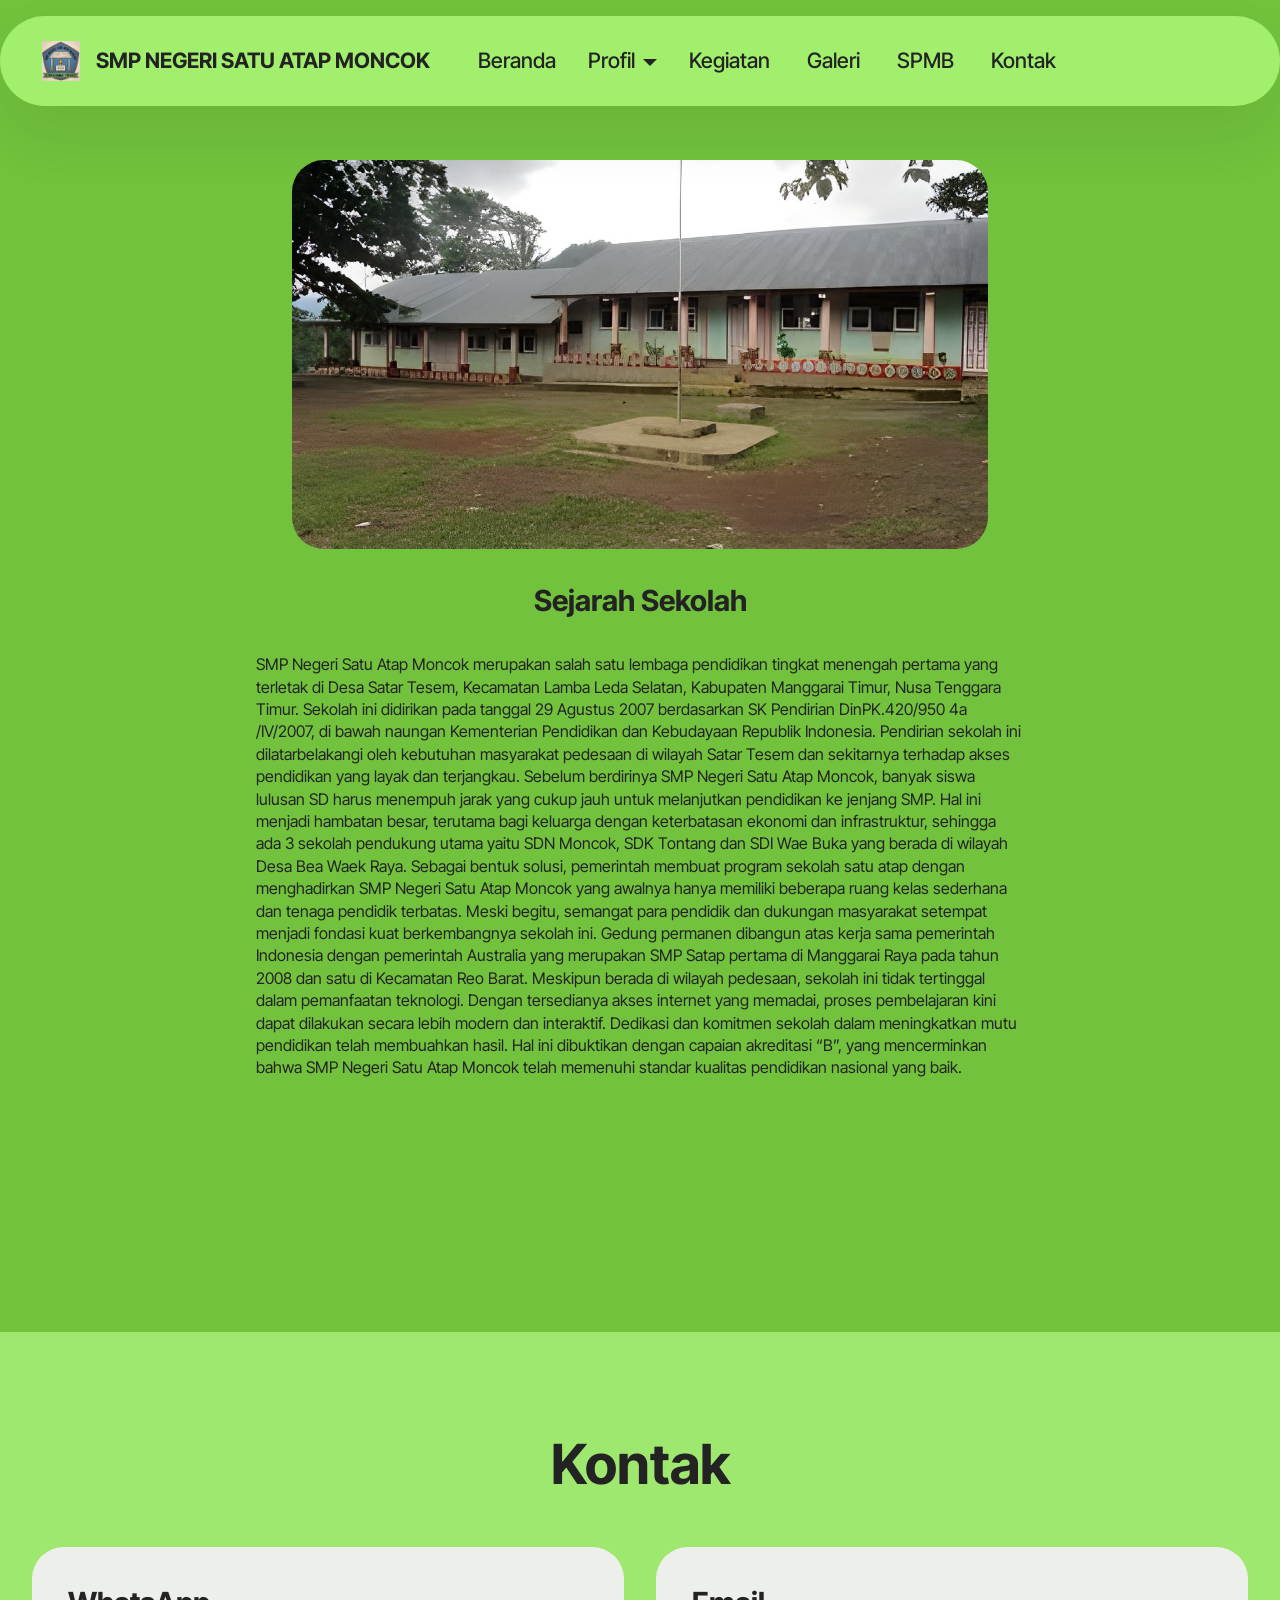
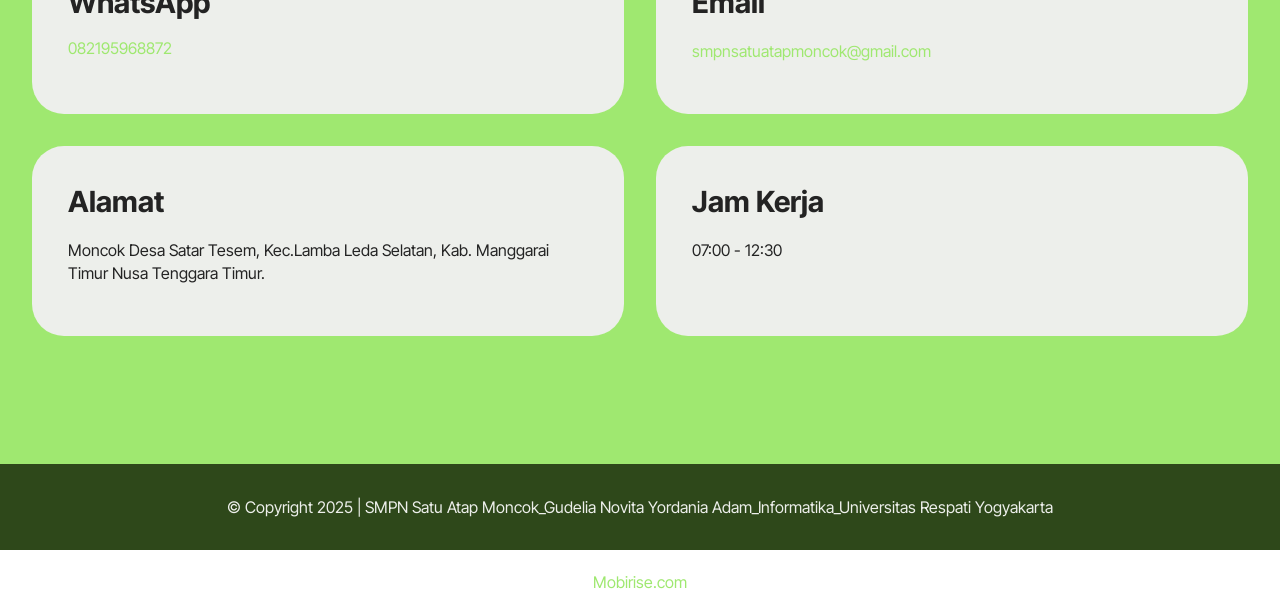
<file: sejarah.html>
<!DOCTYPE html>
<html  >
<head>
  <!-- Site made with Mobirise Website Builder v5.9.25, https://mobirise.com -->
  <meta charset="UTF-8">
  <meta http-equiv="X-UA-Compatible" content="IE=edge">
  <meta name="generator" content="Mobirise v5.9.25, mobirise.com">
  <meta name="viewport" content="width=device-width, initial-scale=1, minimum-scale=1">
  <link rel="shortcut icon" href="assets/images/chatgpt-image-7-mei-2025-19.46.48-96x96.png" type="image/x-icon">
  <meta name="description" content="">
  
  
  <title>Sejarah Sekolah</title>
  <link rel="stylesheet" href="assets/web/assets/mobirise-icons2/mobirise2.css">
  <link rel="stylesheet" href="assets/bootstrap/css/bootstrap.min.css">
  <link rel="stylesheet" href="assets/bootstrap/css/bootstrap-grid.min.css">
  <link rel="stylesheet" href="assets/bootstrap/css/bootstrap-reboot.min.css">
  <link rel="stylesheet" href="assets/dropdown/css/style.css">
  <link rel="stylesheet" href="assets/theme/css/style.css">
  <link rel="preload" href="https://fonts.googleapis.com/css?family=Inter+Tight:100,200,300,400,500,600,700,800,900,100i,200i,300i,400i,500i,600i,700i,800i,900i&display=swap" as="style" onload="this.onload=null;this.rel='stylesheet'">
  <noscript><link rel="stylesheet" href="https://fonts.googleapis.com/css?family=Inter+Tight:100,200,300,400,500,600,700,800,900,100i,200i,300i,400i,500i,600i,700i,800i,900i&display=swap"></noscript>
  <link rel="preload" as="style" href="assets/mobirise/css/mbr-additional.css?v=LPRSQx"><link rel="stylesheet" href="assets/mobirise/css/mbr-additional.css?v=LPRSQx" type="text/css">

  
  
  
</head>
<body>
  
  <section data-bs-version="5.1" class="menu menu1 cid-uMYaIkmgJA" once="menu" id="menu01-20">
	

	<nav class="navbar navbar-dropdown navbar-fixed-top navbar-expand-lg">
		<div class="container">
			<div class="navbar-brand">
				<span class="navbar-logo">
					<a href="index.html">
						<img src="assets/images/chatgpt-image-7-mei-2025-19.46.48-96x96.png" alt="Mobirise Website Builder" style="height: 2.5rem;">
					</a>
				</span>
				<span class="navbar-caption-wrap"><a class="navbar-caption text-black text-primary display-4" href="index.html">SMP NEGERI SATU ATAP MONCOK</a></span>
			</div>
			<button class="navbar-toggler" type="button" data-toggle="collapse" data-bs-toggle="collapse" data-target="#navbarSupportedContent" data-bs-target="#navbarSupportedContent" aria-controls="navbarNavAltMarkup" aria-expanded="false" aria-label="Toggle navigation">
				<div class="hamburger">
					<span></span>
					<span></span>
					<span></span>
					<span></span>
				</div>
			</button>
			<div class="collapse navbar-collapse" id="navbarSupportedContent">
				<ul class="navbar-nav nav-dropdown nav-right" data-app-modern-menu="true"><li class="nav-item">
						<a class="nav-link link text-black text-primary display-4" href="index.html">Beranda</a>
					</li><li class="nav-item dropdown"><a class="nav-link link text-black text-primary dropdown-toggle display-4" href="page9.html" data-toggle="dropdown-submenu" data-bs-toggle="dropdown" data-bs-auto-close="outside" aria-expanded="false">Profil</a><div class="dropdown-menu" aria-labelledby="dropdown-742"><a class="text-black text-primary dropdown-item display-4" href="sejarah.html">Sejarah Sekolah</a><a class="text-black text-primary show dropdown-item display-4" href="visi_misi.html">Visi Misi</a><a class="text-black text-primary dropdown-item display-4" href="struktur_organisasi.html">Struktur Organisasi</a></div></li>
					
					<li class="nav-item">
						<a class="nav-link link text-black text-primary display-4" href="kegiatan.html">Kegiatan&nbsp;</a>
					</li><li class="nav-item"><a class="nav-link link text-black text-primary display-4" href="galeri.html">Galeri&nbsp;</a></li><li class="nav-item"><a class="nav-link link text-black text-primary display-4" href="spmb.html">SPMB</a></li><li class="nav-item"><a class="nav-link link text-black text-primary display-4" href="kontak.html">&nbsp;Kontak</a></li></ul>
				
				
			</div>
		</div>
	</nav>
</section>

<section data-bs-version="5.1" class="header12 cid-uN9QmwVbvi" id="header12-36">
  
  

  <div class="text-center container">
    <div class="row mb-4 justify-content-center">
      <div class="col-12 col-md-7">
        <a href="sejarah.html"><img class="w-100" src="assets/images/smp-moncok-1200x672.jpeg" alt="Mobirise Website Builder"></a>
      </div>
    </div>
    <div class="row justify-content-center">
      <div class="col-md-12 content-head">
        <h1 class="mbr-section-title mbr-fonts-style mb-4 display-5">
          <strong>Sejarah Sekolah</strong></h1>
        <p class="mbr-text mbr-fonts-style mb-4 display-7">SMP Negeri Satu Atap Moncok merupakan salah satu lembaga pendidikan tingkat menengah pertama yang terletak di Desa Satar Tesem, Kecamatan Lamba Leda Selatan, Kabupaten Manggarai Timur, Nusa Tenggara Timur. Sekolah ini didirikan pada tanggal 29 Agustus 2007 berdasarkan SK Pendirian DinPK.420/950 4a /IV/2007, di bawah naungan Kementerian Pendidikan dan Kebudayaan Republik Indonesia. Pendirian sekolah ini dilatarbelakangi oleh kebutuhan masyarakat pedesaan di wilayah Satar Tesem dan sekitarnya terhadap akses pendidikan yang layak dan terjangkau. Sebelum berdirinya SMP Negeri Satu Atap Moncok, banyak siswa lulusan SD harus menempuh jarak yang cukup jauh untuk melanjutkan pendidikan ke jenjang SMP. Hal ini menjadi hambatan besar, terutama bagi keluarga dengan keterbatasan ekonomi dan infrastruktur, sehingga ada 3 sekolah pendukung utama yaitu SDN Moncok, SDK Tontang dan SDI Wae Buka yang berada di wilayah Desa Bea Waek Raya. Sebagai bentuk solusi, pemerintah membuat program sekolah satu atap dengan menghadirkan SMP Negeri Satu Atap Moncok yang awalnya hanya memiliki beberapa ruang kelas sederhana dan tenaga pendidik terbatas. Meski begitu, semangat para pendidik dan dukungan masyarakat setempat menjadi fondasi kuat berkembangnya sekolah ini. Gedung permanen dibangun atas kerja sama pemerintah Indonesia dengan pemerintah Australia   yang merupakan SMP Satap pertama di Manggarai Raya pada tahun 2008  dan satu di Kecamatan Reo Barat. Meskipun berada di wilayah pedesaan, sekolah ini tidak tertinggal dalam pemanfaatan teknologi. Dengan tersedianya akses internet yang memadai, proses pembelajaran kini dapat dilakukan secara lebih modern dan interaktif. Dedikasi dan komitmen sekolah dalam meningkatkan mutu pendidikan telah membuahkan hasil. Hal ini dibuktikan dengan capaian akreditasi “B”, yang mencerminkan bahwa SMP Negeri Satu Atap Moncok telah memenuhi standar kualitas pendidikan nasional yang baik.<br><br><br></p>
        
      </div>
    </div>
  </div>
</section>

<section data-bs-version="5.1" class="contacts01 cid-uN1UeziQLg" id="contacts01-2w">
    

    
    
    <div class="container">
        <div class="row justify-content-center">
            <div class="col-12 content-head">
                <div class="mbr-section-head mb-5">
                    <h3 class="mbr-section-title mbr-fonts-style align-center mb-0 display-2"><strong>Kontak</strong></h3>
                    
                </div>
            </div>
        </div>
        <div class="row">
            <div class="item features-without-image col-12 col-md-6 active">
                <div class="item-wrapper">
                    <div class="text-wrapper">
                        <h6 class="card-title mbr-fonts-style mb-3 display-5"><strong>WhatsApp</strong></h6>
                        <p class="mbr-text mbr-fonts-style display-7"></p><p><a href="https://wa.me/082195968872" class="text-primary">082195968872</a></p><p></p>
                    </div>
                </div>
            </div>
            <div class="item features-without-image col-12 col-md-6">
                <div class="item-wrapper">
                    <div class="text-wrapper">
                        <h6 class="card-title mbr-fonts-style mb-3 display-5">
                            <strong>Email</strong>
                        </h6>
                        <p class="mbr-text mbr-fonts-style display-7"><a href="mailto:smpnsatuatapmoncok@gmail.com" class="text-primary">smpnsatuatapmoncok@gmail.com</a></p>
                    </div>
                </div>
            </div>
            <div class="item features-without-image col-12 col-md-6">
                <div class="item-wrapper">
                    <div class="text-wrapper">
                        <h6 class="card-title mbr-fonts-style mb-3 display-5">
                            <strong>Alamat</strong></h6>
                        <p class="mbr-text mbr-fonts-style display-7">Moncok Desa Satar Tesem, Kec.Lamba Leda Selatan, Kab. Manggarai Timur Nusa Tenggara Timur.
                        </p>
                    </div>
                </div>
            </div>
            <div class="item features-without-image col-12 col-md-6">
                <div class="item-wrapper">
                    <div class="text-wrapper">
                        <h6 class="card-title mbr-fonts-style mb-3 display-5">
                            <strong>Jam Kerja</strong></h6>
                        <p class="mbr-text mbr-fonts-style display-7">07:00 - 12:30
                        </p>
                    </div>
                </div>
            </div>
        </div>
    </div>
</section>

<section data-bs-version="5.1" class="footer4 cid-uMYRSNTVxO" once="footers" id="footer04-26">

    

    

    <div class="container">
        <div class="media-container-row align-center mbr-white">
            <div class="col-12">
                <p class="mbr-text mb-0 mbr-fonts-style display-7">
                    © Copyright 2025 | SMPN Satu Atap Moncok_Gudelia Novita Yordania Adam_Informatika_Universitas Respati Yogyakarta</p>
            </div>
        </div>
    </div>
</section><section class="display-7" style="padding: 0;align-items: center;justify-content: center;flex-wrap: wrap;    align-content: center;display: flex;position: relative;height: 4rem;"><a href="https://mobiri.se/3502357" style="flex: 1 1;height: 4rem;position: absolute;width: 100%;z-index: 1;"><img alt="" style="height: 4rem;" src="[data-uri]"></a><p style="margin: 0;text-align: center;" class="display-7">&#8204;</p><a style="z-index:1" href="https://mobirise.com">Mobirise.com </a></section><script src="assets/bootstrap/js/bootstrap.bundle.min.js"></script>  <script src="assets/smoothscroll/smooth-scroll.js"></script>  <script src="assets/ytplayer/index.js"></script>  <script src="assets/dropdown/js/navbar-dropdown.js"></script>  <script src="assets/theme/js/script.js"></script>  
  
  
</body>
</html>
</file>
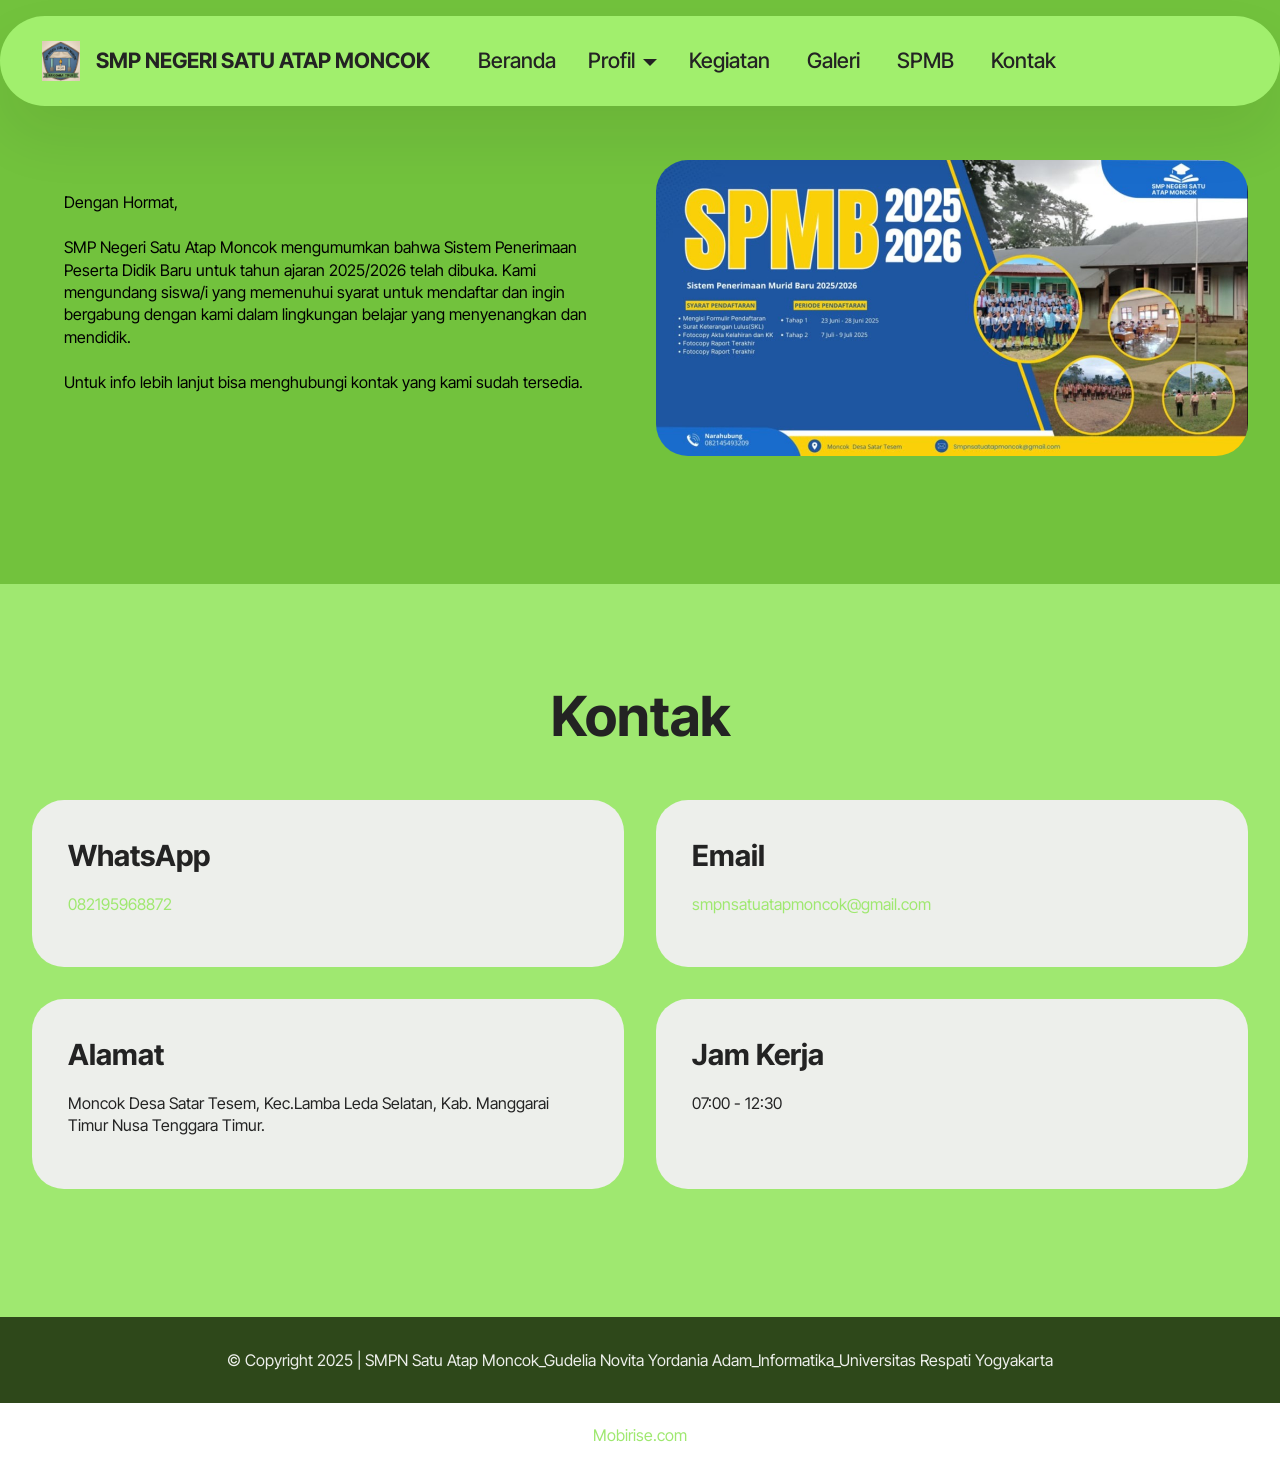
<file: spmb.html>
<!DOCTYPE html>
<html  >
<head>
  <!-- Site made with Mobirise Website Builder v5.9.25, https://mobirise.com -->
  <meta charset="UTF-8">
  <meta http-equiv="X-UA-Compatible" content="IE=edge">
  <meta name="generator" content="Mobirise v5.9.25, mobirise.com">
  <meta name="viewport" content="width=device-width, initial-scale=1, minimum-scale=1">
  <link rel="shortcut icon" href="assets/images/chatgpt-image-7-mei-2025-19.46.48-96x96.png" type="image/x-icon">
  <meta name="description" content="">
  
  
  <title>SPMB</title>
  <link rel="stylesheet" href="assets/web/assets/mobirise-icons2/mobirise2.css">
  <link rel="stylesheet" href="assets/bootstrap/css/bootstrap.min.css">
  <link rel="stylesheet" href="assets/bootstrap/css/bootstrap-grid.min.css">
  <link rel="stylesheet" href="assets/bootstrap/css/bootstrap-reboot.min.css">
  <link rel="stylesheet" href="assets/dropdown/css/style.css">
  <link rel="stylesheet" href="assets/theme/css/style.css">
  <link rel="preload" href="https://fonts.googleapis.com/css?family=Inter+Tight:100,200,300,400,500,600,700,800,900,100i,200i,300i,400i,500i,600i,700i,800i,900i&display=swap" as="style" onload="this.onload=null;this.rel='stylesheet'">
  <noscript><link rel="stylesheet" href="https://fonts.googleapis.com/css?family=Inter+Tight:100,200,300,400,500,600,700,800,900,100i,200i,300i,400i,500i,600i,700i,800i,900i&display=swap"></noscript>
  <link rel="preload" as="style" href="assets/mobirise/css/mbr-additional.css?v=TP5DB8"><link rel="stylesheet" href="assets/mobirise/css/mbr-additional.css?v=TP5DB8" type="text/css">

  
  
  
</head>
<body>
  
  <section data-bs-version="5.1" class="menu menu1 cid-uMYaIkmgJA" once="menu" id="menu01-20">
	

	<nav class="navbar navbar-dropdown navbar-fixed-top navbar-expand-lg">
		<div class="container">
			<div class="navbar-brand">
				<span class="navbar-logo">
					<a href="index.html">
						<img src="assets/images/chatgpt-image-7-mei-2025-19.46.48-96x96.png" alt="Mobirise Website Builder" style="height: 2.5rem;">
					</a>
				</span>
				<span class="navbar-caption-wrap"><a class="navbar-caption text-black text-primary display-4" href="index.html">SMP NEGERI SATU ATAP MONCOK</a></span>
			</div>
			<button class="navbar-toggler" type="button" data-toggle="collapse" data-bs-toggle="collapse" data-target="#navbarSupportedContent" data-bs-target="#navbarSupportedContent" aria-controls="navbarNavAltMarkup" aria-expanded="false" aria-label="Toggle navigation">
				<div class="hamburger">
					<span></span>
					<span></span>
					<span></span>
					<span></span>
				</div>
			</button>
			<div class="collapse navbar-collapse" id="navbarSupportedContent">
				<ul class="navbar-nav nav-dropdown nav-right" data-app-modern-menu="true"><li class="nav-item">
						<a class="nav-link link text-black text-primary display-4" href="index.html">Beranda</a>
					</li><li class="nav-item dropdown"><a class="nav-link link text-black text-primary dropdown-toggle display-4" href="page9.html" data-toggle="dropdown-submenu" data-bs-toggle="dropdown" data-bs-auto-close="outside" aria-expanded="false">Profil</a><div class="dropdown-menu" aria-labelledby="dropdown-742"><a class="text-black text-primary dropdown-item display-4" href="sejarah.html">Sejarah Sekolah</a><a class="text-black text-primary show dropdown-item display-4" href="visi_misi.html">Visi Misi</a><a class="text-black text-primary dropdown-item display-4" href="struktur_organisasi.html">Struktur Organisasi</a></div></li>
					
					<li class="nav-item">
						<a class="nav-link link text-black text-primary display-4" href="kegiatan.html">Kegiatan&nbsp;</a>
					</li><li class="nav-item"><a class="nav-link link text-black text-primary display-4" href="galeri.html">Galeri&nbsp;</a></li><li class="nav-item"><a class="nav-link link text-black text-primary display-4" href="spmb.html">SPMB</a></li><li class="nav-item"><a class="nav-link link text-black text-primary display-4" href="kontak.html">&nbsp;Kontak</a></li></ul>
				
				
			</div>
		</div>
	</nav>
</section>

<section data-bs-version="5.1" class="start article4 cid-uOUQSyaXHE" id="article04-3l">
	

	
	

	<div class="container">
		<div class="row justify-content-center">
			<div class="col-12 col-md-12 col-lg-6 image-wrapper">
				<a href="spmb.html"><img class="w-100" src="assets/images/biru-kuning-modern-penerimaan-peserta-didik-baru-banner-1101x551.jpeg" alt="Mobirise Website Builder"></a>
			</div>
			<div class="col-12 col-md-12 col-lg">
				<div class="text-wrapper align-left">
					
					<p class="mbr-text mbr-fonts-style mb-4 display-7">
						Dengan Hormat,<br><br>SMP Negeri Satu Atap Moncok mengumumkan bahwa Sistem Penerimaan Peserta Didik Baru untuk tahun ajaran 2025/2026 telah dibuka. Kami mengundang siswa/i yang memenuhui syarat untuk mendaftar dan ingin bergabung dengan kami dalam lingkungan belajar yang menyenangkan dan mendidik.<br><br>Untuk info lebih lanjut bisa menghubungi kontak yang kami sudah tersedia.</p>
					
				</div>
			</div>
		</div>
	</div>
</section>

<section data-bs-version="5.1" class="contacts01 cid-uN1Scg2WYn" id="contacts01-2t">
    

    
    
    <div class="container">
        <div class="row justify-content-center">
            <div class="col-12 content-head">
                <div class="mbr-section-head mb-5">
                    <h3 class="mbr-section-title mbr-fonts-style align-center mb-0 display-2"><strong>Kontak</strong></h3>
                    
                </div>
            </div>
        </div>
        <div class="row">
            <div class="item features-without-image col-12 col-md-6 active">
                <div class="item-wrapper">
                    <div class="text-wrapper">
                        <h6 class="card-title mbr-fonts-style mb-3 display-5"><strong>WhatsApp</strong></h6>
                        <p class="mbr-text mbr-fonts-style display-7"><a href="https://wa.me/082195968872" class="text-primary">082195968872</a></p>
                    </div>
                </div>
            </div>
            <div class="item features-without-image col-12 col-md-6">
                <div class="item-wrapper">
                    <div class="text-wrapper">
                        <h6 class="card-title mbr-fonts-style mb-3 display-5">
                            <strong>Email</strong>
                        </h6>
                        <p class="mbr-text mbr-fonts-style display-7"><a href="mailto:smpnsatuatapmoncok@gmail.com" class="text-primary">smpnsatuatapmoncok@gmail.com</a></p>
                    </div>
                </div>
            </div>
            <div class="item features-without-image col-12 col-md-6">
                <div class="item-wrapper">
                    <div class="text-wrapper">
                        <h6 class="card-title mbr-fonts-style mb-3 display-5">
                            <strong>Alamat</strong></h6>
                        <p class="mbr-text mbr-fonts-style display-7">Moncok Desa Satar Tesem, Kec.Lamba Leda Selatan, Kab. Manggarai Timur Nusa Tenggara Timur.
                        </p>
                    </div>
                </div>
            </div>
            <div class="item features-without-image col-12 col-md-6">
                <div class="item-wrapper">
                    <div class="text-wrapper">
                        <h6 class="card-title mbr-fonts-style mb-3 display-5">
                            <strong>Jam Kerja</strong></h6>
                        <p class="mbr-text mbr-fonts-style display-7">07:00 - 12:30
                        </p>
                    </div>
                </div>
            </div>
        </div>
    </div>
</section>

<section data-bs-version="5.1" class="footer4 cid-uMYRSNTVxO" once="footers" id="footer04-26">

    

    

    <div class="container">
        <div class="media-container-row align-center mbr-white">
            <div class="col-12">
                <p class="mbr-text mb-0 mbr-fonts-style display-7">
                    © Copyright 2025 | SMPN Satu Atap Moncok_Gudelia Novita Yordania Adam_Informatika_Universitas Respati Yogyakarta</p>
            </div>
        </div>
    </div>
</section><section class="display-7" style="padding: 0;align-items: center;justify-content: center;flex-wrap: wrap;    align-content: center;display: flex;position: relative;height: 4rem;"><a href="https://mobiri.se/3502357" style="flex: 1 1;height: 4rem;position: absolute;width: 100%;z-index: 1;"><img alt="" style="height: 4rem;" src="[data-uri]"></a><p style="margin: 0;text-align: center;" class="display-7">&#8204;</p><a style="z-index:1" href="https://mobirise.com">Mobirise.com </a></section><script src="assets/bootstrap/js/bootstrap.bundle.min.js"></script>  <script src="assets/smoothscroll/smooth-scroll.js"></script>  <script src="assets/ytplayer/index.js"></script>  <script src="assets/dropdown/js/navbar-dropdown.js"></script>  <script src="assets/theme/js/script.js"></script>  
  
  
</body>
</html>
</file>
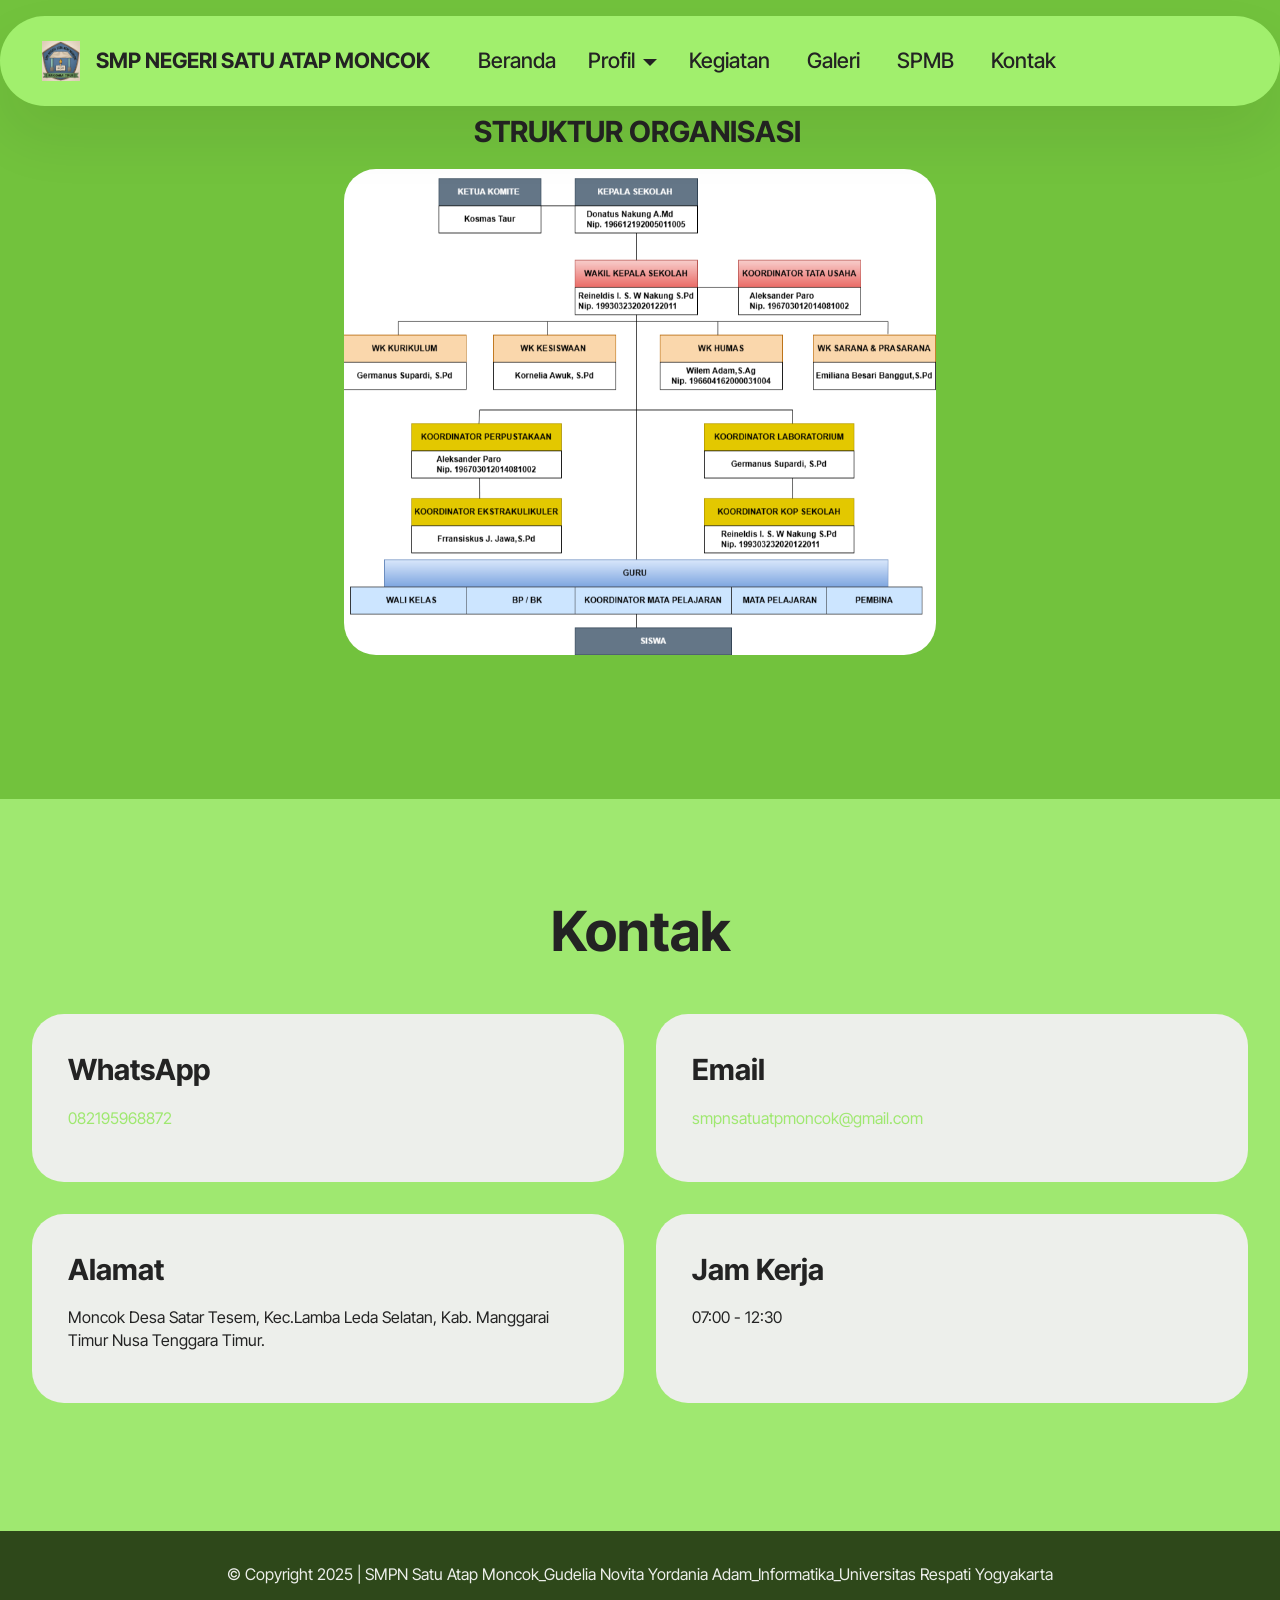
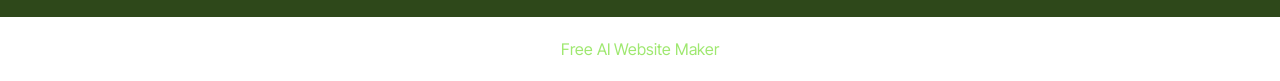
<file: struktur_organisasi.html>
<!DOCTYPE html>
<html  >
<head>
  <!-- Site made with Mobirise Website Builder v5.9.25, https://mobirise.com -->
  <meta charset="UTF-8">
  <meta http-equiv="X-UA-Compatible" content="IE=edge">
  <meta name="generator" content="Mobirise v5.9.25, mobirise.com">
  <meta name="viewport" content="width=device-width, initial-scale=1, minimum-scale=1">
  <link rel="shortcut icon" href="assets/images/chatgpt-image-7-mei-2025-19.46.48-96x96.png" type="image/x-icon">
  <meta name="description" content="">
  
  
  <title>Struktur Organisasi</title>
  <link rel="stylesheet" href="assets/web/assets/mobirise-icons2/mobirise2.css">
  <link rel="stylesheet" href="assets/bootstrap/css/bootstrap.min.css">
  <link rel="stylesheet" href="assets/bootstrap/css/bootstrap-grid.min.css">
  <link rel="stylesheet" href="assets/bootstrap/css/bootstrap-reboot.min.css">
  <link rel="stylesheet" href="assets/dropdown/css/style.css">
  <link rel="stylesheet" href="assets/theme/css/style.css">
  <link rel="preload" href="https://fonts.googleapis.com/css?family=Inter+Tight:100,200,300,400,500,600,700,800,900,100i,200i,300i,400i,500i,600i,700i,800i,900i&display=swap" as="style" onload="this.onload=null;this.rel='stylesheet'">
  <noscript><link rel="stylesheet" href="https://fonts.googleapis.com/css?family=Inter+Tight:100,200,300,400,500,600,700,800,900,100i,200i,300i,400i,500i,600i,700i,800i,900i&display=swap"></noscript>
  <link rel="preload" as="style" href="assets/mobirise/css/mbr-additional.css?v=hG9Spj"><link rel="stylesheet" href="assets/mobirise/css/mbr-additional.css?v=hG9Spj" type="text/css">

  
  
  
</head>
<body>
  
  <section data-bs-version="5.1" class="menu menu1 cid-uMYaIkmgJA" once="menu" id="menu01-20">
	

	<nav class="navbar navbar-dropdown navbar-fixed-top navbar-expand-lg">
		<div class="container">
			<div class="navbar-brand">
				<span class="navbar-logo">
					<a href="index.html">
						<img src="assets/images/chatgpt-image-7-mei-2025-19.46.48-96x96.png" alt="Mobirise Website Builder" style="height: 2.5rem;">
					</a>
				</span>
				<span class="navbar-caption-wrap"><a class="navbar-caption text-black text-primary display-4" href="index.html">SMP NEGERI SATU ATAP MONCOK</a></span>
			</div>
			<button class="navbar-toggler" type="button" data-toggle="collapse" data-bs-toggle="collapse" data-target="#navbarSupportedContent" data-bs-target="#navbarSupportedContent" aria-controls="navbarNavAltMarkup" aria-expanded="false" aria-label="Toggle navigation">
				<div class="hamburger">
					<span></span>
					<span></span>
					<span></span>
					<span></span>
				</div>
			</button>
			<div class="collapse navbar-collapse" id="navbarSupportedContent">
				<ul class="navbar-nav nav-dropdown nav-right" data-app-modern-menu="true"><li class="nav-item">
						<a class="nav-link link text-black text-primary display-4" href="index.html">Beranda</a>
					</li><li class="nav-item dropdown"><a class="nav-link link text-black text-primary dropdown-toggle display-4" href="page9.html" data-toggle="dropdown-submenu" data-bs-toggle="dropdown" data-bs-auto-close="outside" aria-expanded="false">Profil</a><div class="dropdown-menu" aria-labelledby="dropdown-742"><a class="text-black text-primary dropdown-item display-4" href="sejarah.html">Sejarah Sekolah</a><a class="text-black text-primary show dropdown-item display-4" href="visi_misi.html">Visi Misi</a><a class="text-black text-primary dropdown-item display-4" href="struktur_organisasi.html">Struktur Organisasi</a></div></li>
					
					<li class="nav-item">
						<a class="nav-link link text-black text-primary display-4" href="kegiatan.html">Kegiatan&nbsp;</a>
					</li><li class="nav-item"><a class="nav-link link text-black text-primary display-4" href="galeri.html">Galeri&nbsp;</a></li><li class="nav-item"><a class="nav-link link text-black text-primary display-4" href="spmb.html">SPMB</a></li><li class="nav-item"><a class="nav-link link text-black text-primary display-4" href="kontak.html">&nbsp;Kontak</a></li></ul>
				
				
			</div>
		</div>
	</nav>
</section>

<section data-bs-version="5.1" class="image3 cid-uMhnNkFLMU" id="image03-1v">
  

  
  

  <div class="container">
    <div class="row justify-content-center">
      <div class="col-12 col-lg-6">
        <h4 class="mbr-description mbr-fonts-style mb-3 align-center display-5"><strong>STRUKTUR ORGANISASI&nbsp;</strong></h4>
        
        <div class="image-wrapper">
          <a href="struktur_organisasi.html"><img class="w-100" src="assets/images/diagram-tanpa-judul.drawio-1-872x777.png" alt="Mobirise Website Builder"></a>
        </div>
      </div>
    </div>
  </div>
</section>

<section data-bs-version="5.1" class="contacts01 cid-uN1SKPsiU1" id="contacts01-2u">
    

    
    
    <div class="container">
        <div class="row justify-content-center">
            <div class="col-12 content-head">
                <div class="mbr-section-head mb-5">
                    <h3 class="mbr-section-title mbr-fonts-style align-center mb-0 display-2"><strong>Kontak</strong></h3>
                    
                </div>
            </div>
        </div>
        <div class="row">
            <div class="item features-without-image col-12 col-md-6 active">
                <div class="item-wrapper">
                    <div class="text-wrapper">
                        <h6 class="card-title mbr-fonts-style mb-3 display-5"><strong>WhatsApp</strong></h6>
                        <p class="mbr-text mbr-fonts-style display-7"><a href="https://wa.me/082195968872" class="text-primary">082195968872</a></p>
                    </div>
                </div>
            </div>
            <div class="item features-without-image col-12 col-md-6">
                <div class="item-wrapper">
                    <div class="text-wrapper">
                        <h6 class="card-title mbr-fonts-style mb-3 display-5">
                            <strong>Email</strong>
                        </h6>
                        <p class="mbr-text mbr-fonts-style display-7"><a href="mailto:smpnsatuatapmoncok@gmail.com" class="text-primary">smpnsatuatpmoncok@gmail.com</a></p>
                    </div>
                </div>
            </div>
            <div class="item features-without-image col-12 col-md-6">
                <div class="item-wrapper">
                    <div class="text-wrapper">
                        <h6 class="card-title mbr-fonts-style mb-3 display-5">
                            <strong>Alamat</strong></h6>
                        <p class="mbr-text mbr-fonts-style display-7">
                            Moncok Desa Satar Tesem, Kec.Lamba Leda Selatan, Kab. Manggarai Timur Nusa Tenggara Timur.
                        </p>
                    </div>
                </div>
            </div>
            <div class="item features-without-image col-12 col-md-6">
                <div class="item-wrapper">
                    <div class="text-wrapper">
                        <h6 class="card-title mbr-fonts-style mb-3 display-5">
                            <strong>Jam Kerja</strong></h6>
                        <p class="mbr-text mbr-fonts-style display-7">07:00 - 12:30
                        </p>
                    </div>
                </div>
            </div>
        </div>
    </div>
</section>

<section data-bs-version="5.1" class="footer4 cid-uMYRSNTVxO" once="footers" id="footer04-26">

    

    

    <div class="container">
        <div class="media-container-row align-center mbr-white">
            <div class="col-12">
                <p class="mbr-text mb-0 mbr-fonts-style display-7">
                    © Copyright 2025 | SMPN Satu Atap Moncok_Gudelia Novita Yordania Adam_Informatika_Universitas Respati Yogyakarta</p>
            </div>
        </div>
    </div>
</section><section class="display-7" style="padding: 0;align-items: center;justify-content: center;flex-wrap: wrap;    align-content: center;display: flex;position: relative;height: 4rem;"><a href="https://mobiri.se/3502357" style="flex: 1 1;height: 4rem;position: absolute;width: 100%;z-index: 1;"><img alt="" style="height: 4rem;" src="[data-uri]"></a><p style="margin: 0;text-align: center;" class="display-7">&#8204;</p><a style="z-index:1" href="https://mobirise.com/builder/ai-website-maker.html">Free AI Website Maker</a></section><script src="assets/bootstrap/js/bootstrap.bundle.min.js"></script>  <script src="assets/smoothscroll/smooth-scroll.js"></script>  <script src="assets/ytplayer/index.js"></script>  <script src="assets/dropdown/js/navbar-dropdown.js"></script>  <script src="assets/theme/js/script.js"></script>  
  
  
</body>
</html>
</file>
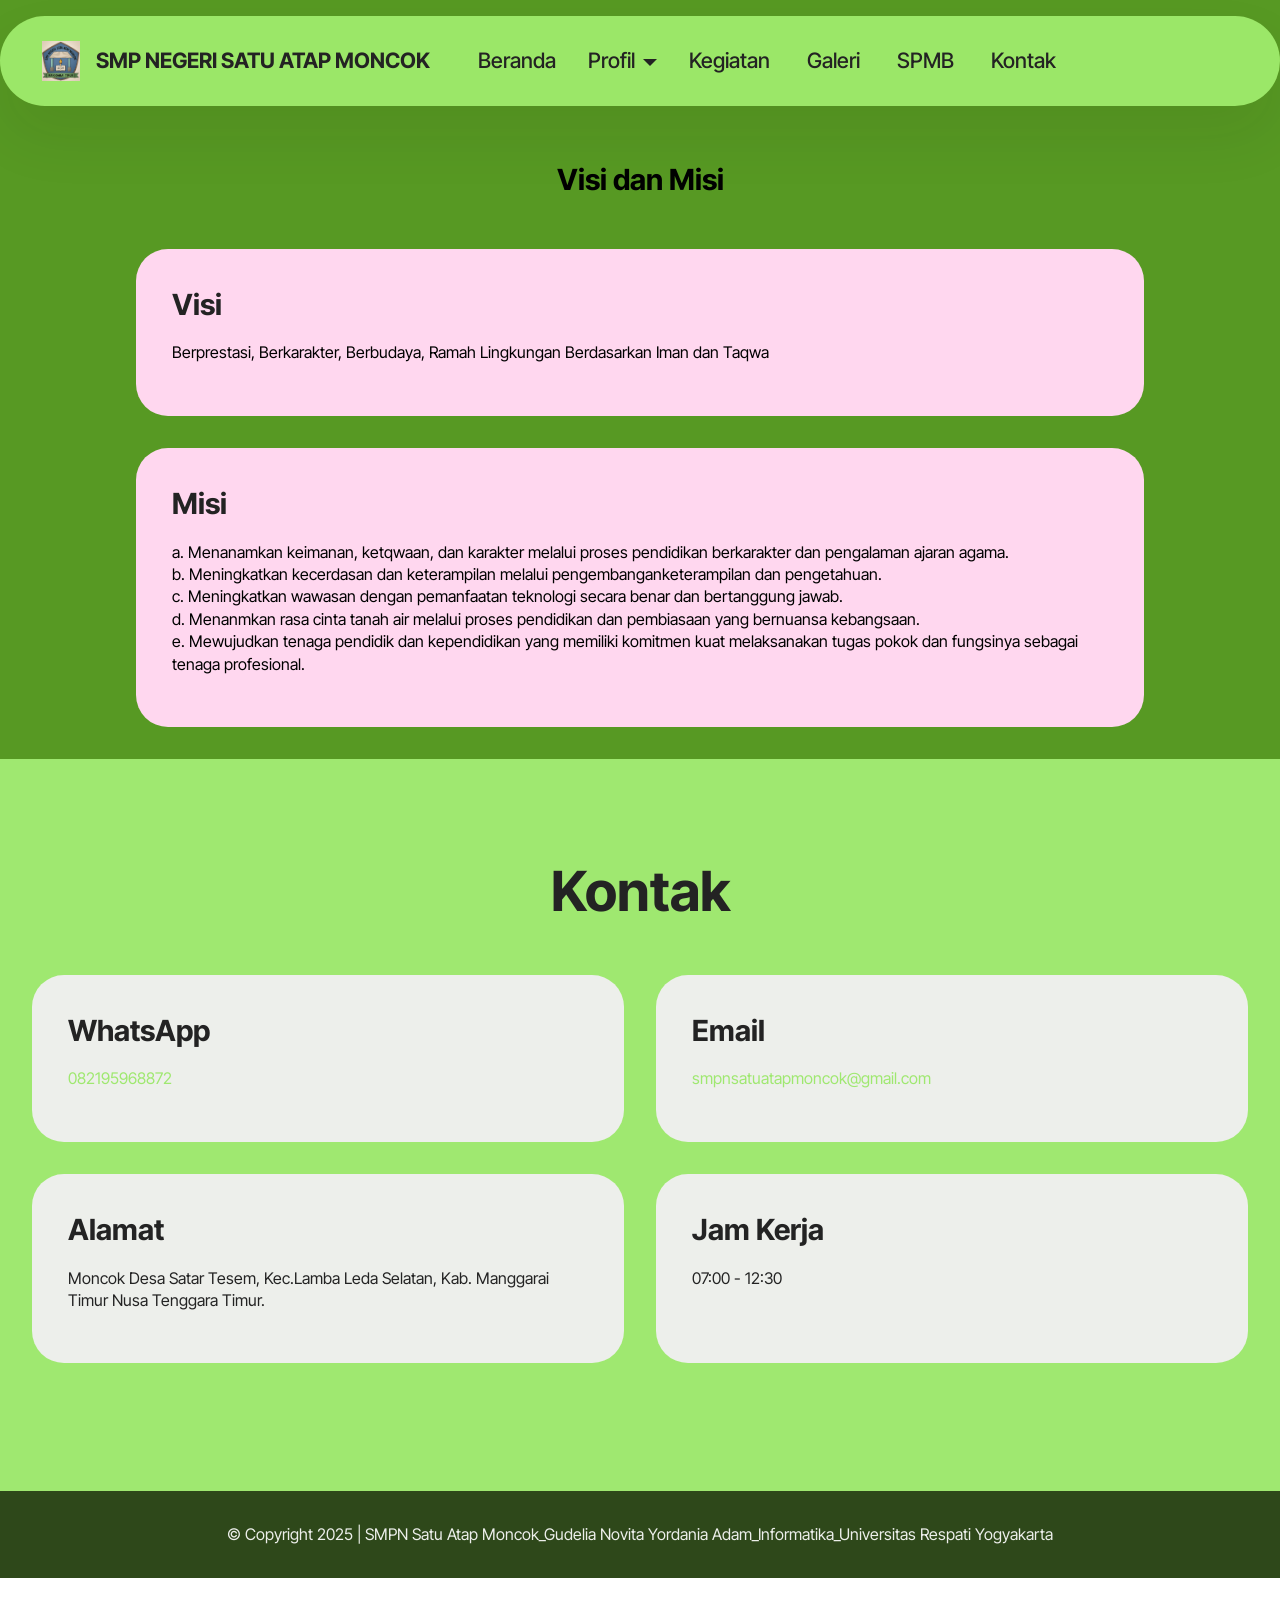
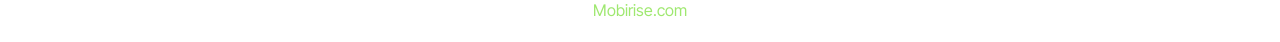
<file: visi_misi.html>
<!DOCTYPE html>
<html  >
<head>
  <!-- Site made with Mobirise Website Builder v5.9.25, https://mobirise.com -->
  <meta charset="UTF-8">
  <meta http-equiv="X-UA-Compatible" content="IE=edge">
  <meta name="generator" content="Mobirise v5.9.25, mobirise.com">
  <meta name="viewport" content="width=device-width, initial-scale=1, minimum-scale=1">
  <link rel="shortcut icon" href="assets/images/chatgpt-image-7-mei-2025-19.46.48-96x96.png" type="image/x-icon">
  <meta name="description" content="">
  
  
  <title>Visi Misi</title>
  <link rel="stylesheet" href="assets/web/assets/mobirise-icons2/mobirise2.css">
  <link rel="stylesheet" href="assets/bootstrap/css/bootstrap.min.css">
  <link rel="stylesheet" href="assets/bootstrap/css/bootstrap-grid.min.css">
  <link rel="stylesheet" href="assets/bootstrap/css/bootstrap-reboot.min.css">
  <link rel="stylesheet" href="assets/dropdown/css/style.css">
  <link rel="stylesheet" href="assets/theme/css/style.css">
  <link rel="preload" href="https://fonts.googleapis.com/css?family=Inter+Tight:100,200,300,400,500,600,700,800,900,100i,200i,300i,400i,500i,600i,700i,800i,900i&display=swap" as="style" onload="this.onload=null;this.rel='stylesheet'">
  <noscript><link rel="stylesheet" href="https://fonts.googleapis.com/css?family=Inter+Tight:100,200,300,400,500,600,700,800,900,100i,200i,300i,400i,500i,600i,700i,800i,900i&display=swap"></noscript>
  <link rel="preload" as="style" href="assets/mobirise/css/mbr-additional.css?v=5tk6BJ"><link rel="stylesheet" href="assets/mobirise/css/mbr-additional.css?v=5tk6BJ" type="text/css">

  
  
  
</head>
<body>
  
  <section data-bs-version="5.1" class="menu menu1 cid-uMYaIkmgJA" once="menu" id="menu01-20">
	

	<nav class="navbar navbar-dropdown navbar-fixed-top navbar-expand-lg">
		<div class="container">
			<div class="navbar-brand">
				<span class="navbar-logo">
					<a href="index.html">
						<img src="assets/images/chatgpt-image-7-mei-2025-19.46.48-96x96.png" alt="Mobirise Website Builder" style="height: 2.5rem;">
					</a>
				</span>
				<span class="navbar-caption-wrap"><a class="navbar-caption text-black text-primary display-4" href="index.html">SMP NEGERI SATU ATAP MONCOK</a></span>
			</div>
			<button class="navbar-toggler" type="button" data-toggle="collapse" data-bs-toggle="collapse" data-target="#navbarSupportedContent" data-bs-target="#navbarSupportedContent" aria-controls="navbarNavAltMarkup" aria-expanded="false" aria-label="Toggle navigation">
				<div class="hamburger">
					<span></span>
					<span></span>
					<span></span>
					<span></span>
				</div>
			</button>
			<div class="collapse navbar-collapse" id="navbarSupportedContent">
				<ul class="navbar-nav nav-dropdown nav-right" data-app-modern-menu="true"><li class="nav-item">
						<a class="nav-link link text-black text-primary display-4" href="index.html">Beranda</a>
					</li><li class="nav-item dropdown"><a class="nav-link link text-black text-primary dropdown-toggle display-4" href="page9.html" data-toggle="dropdown-submenu" data-bs-toggle="dropdown" data-bs-auto-close="outside" aria-expanded="false">Profil</a><div class="dropdown-menu" aria-labelledby="dropdown-742"><a class="text-black text-primary dropdown-item display-4" href="sejarah.html">Sejarah Sekolah</a><a class="text-black text-primary show dropdown-item display-4" href="visi_misi.html">Visi Misi</a><a class="text-black text-primary dropdown-item display-4" href="struktur_organisasi.html">Struktur Organisasi</a></div></li>
					
					<li class="nav-item">
						<a class="nav-link link text-black text-primary display-4" href="kegiatan.html">Kegiatan&nbsp;</a>
					</li><li class="nav-item"><a class="nav-link link text-black text-primary display-4" href="galeri.html">Galeri&nbsp;</a></li><li class="nav-item"><a class="nav-link link text-black text-primary display-4" href="spmb.html">SPMB</a></li><li class="nav-item"><a class="nav-link link text-black text-primary display-4" href="kontak.html">&nbsp;Kontak</a></li></ul>
				
				
			</div>
		</div>
	</nav>
</section>

<section data-bs-version="5.1" class="list05 cid-uN9LGNrEGY" id="list05-35">
    
    <div class="container">
        <div class="col-12 mb-5 content-head">
            <h3 class="mbr-section-title mbr-fonts-style align-center mb-0 display-5"><strong>Visi dan Misi</strong></h3>
            
        </div>
        <div class="row justify-content-center ">
            <div class="col-12 col-lg-10">
                <div class="item features-without-image col-12 active">
                    <div class="item-wrapper">
                        <h5 class="mbr-card-title mbr-fonts-style mt-0 mb-3 display-5"><strong>Visi</strong></h5>
                        <p class="mbr-text mbr-fonts-style mt-0 mb-3 display-7">
                            Berprestasi, Berkarakter, Berbudaya, Ramah Lingkungan Berdasarkan Iman dan Taqwa&nbsp;</p>
                    </div>
                </div>
                <div class="item features-without-image col-12">
                    <div class="item-wrapper">
                        <h5 class="mbr-card-title mbr-fonts-style mt-0 mb-3 display-5"><strong>Misi</strong></h5>
                        <p class="mbr-text mbr-fonts-style mt-0 mb-3 display-7">a. Menanamkan keimanan, ketqwaan, dan karakter melalui proses pendidikan berkarakter dan pengalaman ajaran agama.
<br>b. Meningkatkan kecerdasan dan keterampilan melalui pengembanganketerampilan dan pengetahuan.
<br>c. Meningkatkan wawasan dengan pemanfaatan teknologi secara benar dan bertanggung jawab.
<br>d. Menanmkan rasa cinta tanah air melalui proses pendidikan dan pembiasaan yang bernuansa kebangsaan.
<br>e. Mewujudkan tenaga pendidik dan kependidikan yang memiliki komitmen kuat melaksanakan tugas pokok dan fungsinya sebagai tenaga profesional.&nbsp;</p>
                    </div>
                </div>
                
            </div>
        </div>
    </div>
</section>

<section data-bs-version="5.1" class="contacts01 cid-uN1TxCblNh" id="contacts01-2v">
    

    
    
    <div class="container">
        <div class="row justify-content-center">
            <div class="col-12 content-head">
                <div class="mbr-section-head mb-5">
                    <h3 class="mbr-section-title mbr-fonts-style align-center mb-0 display-2"><strong>Kontak</strong></h3>
                    
                </div>
            </div>
        </div>
        <div class="row">
            <div class="item features-without-image col-12 col-md-6 active">
                <div class="item-wrapper">
                    <div class="text-wrapper">
                        <h6 class="card-title mbr-fonts-style mb-3 display-5"><strong>WhatsApp</strong></h6>
                        <p class="mbr-text mbr-fonts-style display-7"><a href="https://wa.me/082195968872" class="text-primary">082195968872</a></p>
                    </div>
                </div>
            </div>
            <div class="item features-without-image col-12 col-md-6">
                <div class="item-wrapper">
                    <div class="text-wrapper">
                        <h6 class="card-title mbr-fonts-style mb-3 display-5">
                            <strong>Email</strong>
                        </h6>
                        <p class="mbr-text mbr-fonts-style display-7"><a href="mailto:smpnsatuatapmoncok@gmail.com" class="text-primary">smpnsatuatapmoncok@gmail.com</a></p>
                    </div>
                </div>
            </div>
            <div class="item features-without-image col-12 col-md-6">
                <div class="item-wrapper">
                    <div class="text-wrapper">
                        <h6 class="card-title mbr-fonts-style mb-3 display-5">
                            <strong>Alamat</strong></h6>
                        <p class="mbr-text mbr-fonts-style display-7">Moncok Desa Satar Tesem, Kec.Lamba Leda Selatan, Kab. Manggarai Timur Nusa Tenggara Timur.
                        </p>
                    </div>
                </div>
            </div>
            <div class="item features-without-image col-12 col-md-6">
                <div class="item-wrapper">
                    <div class="text-wrapper">
                        <h6 class="card-title mbr-fonts-style mb-3 display-5"><strong>Jam Kerja</strong></h6>
                        <p class="mbr-text mbr-fonts-style display-7">07:00 - 12:30
                        </p>
                    </div>
                </div>
            </div>
        </div>
    </div>
</section>

<section data-bs-version="5.1" class="footer4 cid-uMYRSNTVxO" once="footers" id="footer04-26">

    

    

    <div class="container">
        <div class="media-container-row align-center mbr-white">
            <div class="col-12">
                <p class="mbr-text mb-0 mbr-fonts-style display-7">
                    © Copyright 2025 | SMPN Satu Atap Moncok_Gudelia Novita Yordania Adam_Informatika_Universitas Respati Yogyakarta</p>
            </div>
        </div>
    </div>
</section><section class="display-7" style="padding: 0;align-items: center;justify-content: center;flex-wrap: wrap;    align-content: center;display: flex;position: relative;height: 4rem;"><a href="https://mobiri.se/3502357" style="flex: 1 1;height: 4rem;position: absolute;width: 100%;z-index: 1;"><img alt="" style="height: 4rem;" src="[data-uri]"></a><p style="margin: 0;text-align: center;" class="display-7">&#8204;</p><a style="z-index:1" href="https://mobirise.com">Mobirise.com </a></section><script src="assets/bootstrap/js/bootstrap.bundle.min.js"></script>  <script src="assets/smoothscroll/smooth-scroll.js"></script>  <script src="assets/ytplayer/index.js"></script>  <script src="assets/dropdown/js/navbar-dropdown.js"></script>  <script src="assets/theme/js/script.js"></script>  
  
  
</body>
</html>
</file>
<file: assets/web/assets/mobirise-icons2/mobirise2.css>
@font-face {
  font-family: 'Moririse2';
  font-display: swap;
  src:  url('mobirise2.eot?f2bix4');
  src:  url('mobirise2.eot?f2bix4#iefix') format('embedded-opentype'),
    url('mobirise2.ttf?f2bix4') format('truetype'),
    url('mobirise2.woff?f2bix4') format('woff'),
    url('mobirise2.svg?f2bix4#mobirise2') format('svg');
  font-weight: normal;
  font-style: normal;
}

[class^="mobi-"], [class*=" mobi-"] {
  /* use !important to prevent issues with browser extensions that change fonts */
  font-family: 'Moririse2' !important;
  speak: none;
  font-style: normal;
  font-weight: normal;
  font-variant: normal;
  text-transform: none;
  line-height: 1;

  /* Better Font Rendering =========== */
  -webkit-font-smoothing: antialiased;
  -moz-osx-font-smoothing: grayscale;
}

.mobi-mbri-add-submenu:before {
  content: "\e900";
}
.mobi-mbri-alert:before {
  content: "\e901";
}
.mobi-mbri-align-center:before {
  content: "\e902";
}
.mobi-mbri-align-justify:before {
  content: "\e903";
}
.mobi-mbri-align-left:before {
  content: "\e904";
}
.mobi-mbri-align-right:before {
  content: "\e905";
}
.mobi-mbri-android:before {
  content: "\e906";
}
.mobi-mbri-apple:before {
  content: "\e907";
}
.mobi-mbri-arrow-down:before {
  content: "\e908";
}
.mobi-mbri-arrow-next:before {
  content: "\e909";
}
.mobi-mbri-arrow-prev:before {
  content: "\e90a";
}
.mobi-mbri-arrow-up:before {
  content: "\e90b";
}
.mobi-mbri-bold:before {
  content: "\e90c";
}
.mobi-mbri-bookmark:before {
  content: "\e90d";
}
.mobi-mbri-bootstrap:before {
  content: "\e90e";
}
.mobi-mbri-briefcase:before {
  content: "\e90f";
}
.mobi-mbri-browse:before {
  content: "\e910";
}
.mobi-mbri-bulleted-list:before {
  content: "\e911";
}
.mobi-mbri-calendar:before {
  content: "\e912";
}
.mobi-mbri-camera:before {
  content: "\e913";
}
.mobi-mbri-cart-add:before {
  content: "\e914";
}
.mobi-mbri-cart-full:before {
  content: "\e915";
}
.mobi-mbri-cash:before {
  content: "\e916";
}
.mobi-mbri-change-style:before {
  content: "\e917";
}
.mobi-mbri-chat:before {
  content: "\e918";
}
.mobi-mbri-clock:before {
  content: "\e919";
}
.mobi-mbri-close:before {
  content: "\e91a";
}
.mobi-mbri-cloud:before {
  content: "\e91b";
}
.mobi-mbri-code:before {
  content: "\e91c";
}
.mobi-mbri-contact-form:before {
  content: "\e91d";
}
.mobi-mbri-credit-card:before {
  content: "\e91e";
}
.mobi-mbri-cursor-click:before {
  content: "\e91f";
}
.mobi-mbri-cust-feedback:before {
  content: "\e920";
}
.mobi-mbri-database:before {
  content: "\e921";
}
.mobi-mbri-delivery:before {
  content: "\e922";
}
.mobi-mbri-desktop:before {
  content: "\e923";
}
.mobi-mbri-devices:before {
  content: "\e924";
}
.mobi-mbri-down:before {
  content: "\e925";
}
.mobi-mbri-download-2:before {
  content: "\e926";
}
.mobi-mbri-download:before {
  content: "\e927";
}
.mobi-mbri-drag-n-drop-2:before {
  content: "\e928";
}
.mobi-mbri-drag-n-drop:before {
  content: "\e929";
}
.mobi-mbri-edit-2:before {
  content: "\e92a";
}
.mobi-mbri-edit:before {
  content: "\e92b";
}
.mobi-mbri-error:before {
  content: "\e92c";
}
.mobi-mbri-extension:before {
  content: "\e92d";
}
.mobi-mbri-features:before {
  content: "\e92e";
}
.mobi-mbri-file:before {
  content: "\e92f";
}
.mobi-mbri-flag:before {
  content: "\e930";
}
.mobi-mbri-folder:before {
  content: "\e931";
}
.mobi-mbri-gift:before {
  content: "\e932";
}
.mobi-mbri-github:before {
  content: "\e933";
}
.mobi-mbri-globe-2:before {
  content: "\e934";
}
.mobi-mbri-globe:before {
  content: "\e935";
}
.mobi-mbri-growing-chart:before {
  content: "\e936";
}
.mobi-mbri-hearth:before {
  content: "\e937";
}
.mobi-mbri-help:before {
  content: "\e938";
}
.mobi-mbri-home:before {
  content: "\e939";
}
.mobi-mbri-hot-cup:before {
  content: "\e93a";
}
.mobi-mbri-idea:before {
  content: "\e93b";
}
.mobi-mbri-image-gallery:before {
  content: "\e93c";
}
.mobi-mbri-image-slider:before {
  content: "\e93d";
}
.mobi-mbri-info:before {
  content: "\e93e";
}
.mobi-mbri-italic:before {
  content: "\e93f";
}
.mobi-mbri-key:before {
  content: "\e940";
}
.mobi-mbri-laptop:before {
  content: "\e941";
}
.mobi-mbri-layers:before {
  content: "\e942";
}
.mobi-mbri-left-right:before {
  content: "\e943";
}
.mobi-mbri-left:before {
  content: "\e944";
}
.mobi-mbri-letter:before {
  content: "\e945";
}
.mobi-mbri-like:before {
  content: "\e946";
}
.mobi-mbri-link:before {
  content: "\e947";
}
.mobi-mbri-lock:before {
  content: "\e948";
}
.mobi-mbri-login:before {
  content: "\e949";
}
.mobi-mbri-logout:before {
  content: "\e94a";
}
.mobi-mbri-magic-stick:before {
  content: "\e94b";
}
.mobi-mbri-map-pin:before {
  content: "\e94c";
}
.mobi-mbri-menu:before {
  content: "\e94d";
}
.mobi-mbri-mobile-2:before {
  content: "\e94e";
}
.mobi-mbri-mobile-horizontal:before {
  content: "\e94f";
}
.mobi-mbri-mobile:before {
  content: "\e950";
}
.mobi-mbri-mobirise:before {
  content: "\e951";
}
.mobi-mbri-more-horizontal:before {
  content: "\e952";
}
.mobi-mbri-more-vertical:before {
  content: "\e953";
}
.mobi-mbri-music:before {
  content: "\e954";
}
.mobi-mbri-new-file:before {
  content: "\e955";
}
.mobi-mbri-numbered-list:before {
  content: "\e956";
}
.mobi-mbri-opened-folder:before {
  content: "\e957";
}
.mobi-mbri-pages:before {
  content: "\e958";
}
.mobi-mbri-paper-plane:before {
  content: "\e959";
}
.mobi-mbri-paperclip:before {
  content: "\e95a";
}
.mobi-mbri-phone:before {
  content: "\e95b";
}
.mobi-mbri-photo:before {
  content: "\e95c";
}
.mobi-mbri-photos:before {
  content: "\e95d";
}
.mobi-mbri-pin:before {
  content: "\e95e";
}
.mobi-mbri-play:before {
  content: "\e95f";
}
.mobi-mbri-plus:before {
  content: "\e960";
}
.mobi-mbri-preview:before {
  content: "\e961";
}
.mobi-mbri-print:before {
  content: "\e962";
}
.mobi-mbri-protect:before {
  content: "\e963";
}
.mobi-mbri-question:before {
  content: "\e964";
}
.mobi-mbri-quote-left:before {
  content: "\e965";
}
.mobi-mbri-quote-right:before {
  content: "\e966";
}
.mobi-mbri-redo:before {
  content: "\e967";
}
.mobi-mbri-refresh:before {
  content: "\e968";
}
.mobi-mbri-responsive-2:before {
  content: "\e969";
}
.mobi-mbri-responsive:before {
  content: "\e96a";
}
.mobi-mbri-right:before {
  content: "\e96b";
}
.mobi-mbri-rocket:before {
  content: "\e96c";
}
.mobi-mbri-sad-face:before {
  content: "\e96d";
}
.mobi-mbri-sale:before {
  content: "\e96e";
}
.mobi-mbri-save:before {
  content: "\e96f";
}
.mobi-mbri-search:before {
  content: "\e970";
}
.mobi-mbri-setting-2:before {
  content: "\e971";
}
.mobi-mbri-setting-3:before {
  content: "\e972";
}
.mobi-mbri-setting:before {
  content: "\e973";
}
.mobi-mbri-share:before {
  content: "\e974";
}
.mobi-mbri-shopping-bag:before {
  content: "\e975";
}
.mobi-mbri-shopping-basket:before {
  content: "\e976";
}
.mobi-mbri-shopping-cart:before {
  content: "\e977";
}
.mobi-mbri-sites:before {
  content: "\e978";
}
.mobi-mbri-smile-face:before {
  content: "\e979";
}
.mobi-mbri-speed:before {
  content: "\e97a";
}
.mobi-mbri-star:before {
  content: "\e97b";
}
.mobi-mbri-success:before {
  content: "\e97c";
}
.mobi-mbri-sun:before {
  content: "\e97d";
}
.mobi-mbri-sun2:before {
  content: "\e97e";
}
.mobi-mbri-tablet-vertical:before {
  content: "\e97f";
}
.mobi-mbri-tablet:before {
  content: "\e980";
}
.mobi-mbri-target:before {
  content: "\e981";
}
.mobi-mbri-timer:before {
  content: "\e982";
}
.mobi-mbri-to-ftp:before {
  content: "\e983";
}
.mobi-mbri-to-local-drive:before {
  content: "\e984";
}
.mobi-mbri-touch-swipe:before {
  content: "\e985";
}
.mobi-mbri-touch:before {
  content: "\e986";
}
.mobi-mbri-trash:before {
  content: "\e987";
}
.mobi-mbri-underline:before {
  content: "\e988";
}
.mobi-mbri-undo:before {
  content: "\e989";
}
.mobi-mbri-unlink:before {
  content: "\e98a";
}
.mobi-mbri-unlock:before {
  content: "\e98b";
}
.mobi-mbri-up-down:before {
  content: "\e98c";
}
.mobi-mbri-up:before {
  content: "\e98d";
}
.mobi-mbri-update:before {
  content: "\e98e";
}
.mobi-mbri-upload-2:before {
  content: "\e98f";
}
.mobi-mbri-upload:before {
  content: "\e990";
}
.mobi-mbri-user-2:before {
  content: "\e991";
}
.mobi-mbri-user:before {
  content: "\e992";
}
.mobi-mbri-users:before {
  content: "\e993";
}
.mobi-mbri-video-play:before {
  content: "\e994";
}
.mobi-mbri-video:before {
  content: "\e995";
}
.mobi-mbri-watch:before {
  content: "\e996";
}
.mobi-mbri-website-theme-2:before {
  content: "\e997";
}
.mobi-mbri-website-theme:before {
  content: "\e998";
}
.mobi-mbri-wifi:before {
  content: "\e999";
}
.mobi-mbri-windows:before {
  content: "\e99a";
}
.mobi-mbri-zoom-in:before {
  content: "\e99b";
}
.mobi-mbri-zoom-out:before {
  content: "\e99c";
}
</file>
<file: assets/dropdown/css/style.css>
.navbar-dropdown {
  left: 0;
  padding: 0;
  position: absolute;
  right: 0;
  top: 0;
  transition: all 0.45s ease;
  z-index: 1030;
  background: #282828; }
  .navbar-dropdown .navbar-logo {
    margin-right: 0.8rem;
    transition: margin 0.3s ease-in-out;
    vertical-align: middle; }
    .navbar-dropdown .navbar-logo img {
      height: 3.125rem;
      transition: all 0.3s ease-in-out; }
    .navbar-dropdown .navbar-logo.mbr-iconfont {
      font-size: 3.125rem;
      line-height: 3.125rem; }
  .navbar-dropdown .navbar-caption {
    font-weight: 700;
    white-space: normal;
    vertical-align: -4px;
    line-height: 3.125rem !important; }
    .navbar-dropdown .navbar-caption, .navbar-dropdown .navbar-caption:hover {
      color: inherit;
      text-decoration: none; }
  .navbar-dropdown .mbr-iconfont + .navbar-caption {
    vertical-align: -1px; }
  .navbar-dropdown.navbar-fixed-top {
    position: fixed; }
  .navbar-dropdown .navbar-brand span {
    vertical-align: -4px; }
  .navbar-dropdown.bg-color.transparent {
    background: none; }
  .navbar-dropdown.navbar-short .navbar-brand {
    padding: 0.625rem 0; }
    .navbar-dropdown.navbar-short .navbar-brand span {
      vertical-align: -1px; }
  .navbar-dropdown.navbar-short .navbar-caption {
    line-height: 2.375rem !important;
    vertical-align: -2px; }
  .navbar-dropdown.navbar-short .navbar-logo {
    margin-right: 0.5rem; }
    .navbar-dropdown.navbar-short .navbar-logo img {
      height: 2.375rem; }
    .navbar-dropdown.navbar-short .navbar-logo.mbr-iconfont {
      font-size: 2.375rem;
      line-height: 2.375rem; }
  .navbar-dropdown.navbar-short .mbr-table-cell {
    height: 3.625rem; }
  .navbar-dropdown .navbar-close {
    left: 0.6875rem;
    position: fixed;
    top: 0.75rem;
    z-index: 1000; }
  .navbar-dropdown .hamburger-icon {
    content: "";
    display: inline-block;
    vertical-align: middle;
    width: 16px;
    -webkit-box-shadow: 0 -6px 0 1px #282828,0 0 0 1px #282828,0 6px 0 1px #282828;
    -moz-box-shadow: 0 -6px 0 1px #282828,0 0 0 1px #282828,0 6px 0 1px #282828;
    box-shadow: 0 -6px 0 1px #282828,0 0 0 1px #282828,0 6px 0 1px #282828; }

.dropdown-menu .dropdown-toggle[data-toggle="dropdown-submenu"]::after {
  border-bottom: 0.35em solid transparent;
  border-left: 0.35em solid;
  border-right: 0;
  border-top: 0.35em solid transparent;
  margin-left: 0.3rem; }

.dropdown-menu .dropdown-item:focus {
  outline: 0; }

.nav-dropdown {
  font-size: 0.75rem;
  font-weight: 500;
  height: auto !important; }
  .nav-dropdown .nav-btn {
    padding-left: 1rem; }
  .nav-dropdown .link {
    margin: .667em 1.667em;
    font-weight: 500;
    padding: 0;
    transition: color .2s ease-in-out; }
    .nav-dropdown .link.dropdown-toggle {
      margin-right: 2.583em; }
      .nav-dropdown .link.dropdown-toggle::after {
        margin-left: .25rem;
        border-top: 0.35em solid;
        border-right: 0.35em solid transparent;
        border-left: 0.35em solid transparent;
        border-bottom: 0; }
      .nav-dropdown .link.dropdown-toggle[aria-expanded="true"] {
        margin: 0;
        padding: 0.667em 3.263em  0.667em 1.667em; }
  .nav-dropdown .link::after,
  .nav-dropdown .dropdown-item::after {
    color: inherit; }
  .nav-dropdown .btn {
    font-size: 0.75rem;
    font-weight: 700;
    letter-spacing: 0;
    margin-bottom: 0;
    padding-left: 1.25rem;
    padding-right: 1.25rem; }
  .nav-dropdown .dropdown-menu {
    border-radius: 0;
    border: 0;
    left: 0;
    margin: 0;
    padding-bottom: 1.25rem;
    padding-top: 1.25rem;
    position: relative; }
  .nav-dropdown .dropdown-submenu {
    margin-left: 0.125rem;
    top: 0; }
  .nav-dropdown .dropdown-item {
    font-weight: 500;
    line-height: 2;
    padding: 0.3846em 4.615em 0.3846em 1.5385em;
    position: relative;
    transition: color .2s ease-in-out, background-color .2s ease-in-out; }
    .nav-dropdown .dropdown-item::after {
      margin-top: -0.3077em;
      position: absolute;
      right: 1.1538em;
      top: 50%; }
    .nav-dropdown .dropdown-item:focus, .nav-dropdown .dropdown-item:hover {
      background: none; }

@media (max-width: 767px) {
  .nav-dropdown.navbar-toggleable-sm {
    bottom: 0;
    display: none;
    left: 0;
    overflow-x: hidden;
    position: fixed;
    top: 0;
    transform: translateX(-100%);
    -ms-transform: translateX(-100%);
    -webkit-transform: translateX(-100%);
    width: 18.75rem;
    z-index: 999; } }
.nav-dropdown.navbar-toggleable-xl {
  bottom: 0;
  display: none;
  left: 0;
  overflow-x: hidden;
  position: fixed;
  top: 0;
  transform: translateX(-100%);
  -ms-transform: translateX(-100%);
  -webkit-transform: translateX(-100%);
  width: 18.75rem;
  z-index: 999; }

.nav-dropdown-sm {
  display: block !important;
  overflow-x: hidden;
  overflow: auto;
  padding-top: 3.875rem; }
  .nav-dropdown-sm::after {
    content: "";
    display: block;
    height: 3rem;
    width: 100%; }
  .nav-dropdown-sm.collapse.in ~ .navbar-close {
    display: block !important; }
  .nav-dropdown-sm.collapsing, .nav-dropdown-sm.collapse.in {
    transform: translateX(0);
    -ms-transform: translateX(0);
    -webkit-transform: translateX(0);
    transition: all 0.25s ease-out;
    -webkit-transition: all 0.25s ease-out;
    background: #282828; }
  .nav-dropdown-sm.collapsing[aria-expanded="false"] {
    transform: translateX(-100%);
    -ms-transform: translateX(-100%);
    -webkit-transform: translateX(-100%); }
  .nav-dropdown-sm .nav-item {
    display: block;
    margin-left: 0 !important;
    padding-left: 0; }
  .nav-dropdown-sm .link,
  .nav-dropdown-sm .dropdown-item {
    border-top: 1px dotted rgba(255, 255, 255, 0.1);
    font-size: 0.8125rem;
    line-height: 1.6;
    margin: 0 !important;
    padding: 0.875rem 2.4rem 0.875rem 1.5625rem !important;
    position: relative;
    white-space: normal; }
    .nav-dropdown-sm .link:focus, .nav-dropdown-sm .link:hover,
    .nav-dropdown-sm .dropdown-item:focus,
    .nav-dropdown-sm .dropdown-item:hover {
      background: rgba(0, 0, 0, 0.2) !important;
      color: #c0a375; }
  .nav-dropdown-sm .nav-btn {
    position: relative;
    padding: 1.5625rem 1.5625rem 0 1.5625rem; }
    .nav-dropdown-sm .nav-btn::before {
      border-top: 1px dotted rgba(255, 255, 255, 0.1);
      content: "";
      left: 0;
      position: absolute;
      top: 0;
      width: 100%; }
    .nav-dropdown-sm .nav-btn + .nav-btn {
      padding-top: 0.625rem; }
      .nav-dropdown-sm .nav-btn + .nav-btn::before {
        display: none; }
  .nav-dropdown-sm .btn {
    padding: 0.625rem 0; }
  .nav-dropdown-sm .dropdown-toggle[data-toggle="dropdown-submenu"]::after {
    margin-left: .25rem;
    border-top: 0.35em solid;
    border-right: 0.35em solid transparent;
    border-left: 0.35em solid transparent;
    border-bottom: 0; }
  .nav-dropdown-sm .dropdown-toggle[data-toggle="dropdown-submenu"][aria-expanded="true"]::after {
    border-top: 0;
    border-right: 0.35em solid transparent;
    border-left: 0.35em solid transparent;
    border-bottom: 0.35em solid; }
  .nav-dropdown-sm .dropdown-menu {
    margin: 0;
    padding: 0;
    position: relative;
    top: 0;
    left: 0;
    width: 100%;
    border: 0;
    float: none;
    border-radius: 0;
    background: none; }
  .nav-dropdown-sm .dropdown-submenu {
    left: 100%;
    margin-left: 0.125rem;
    margin-top: -1.25rem;
    top: 0; }

.navbar-toggleable-sm .nav-dropdown .dropdown-menu {
  position: absolute; }

.navbar-toggleable-sm .nav-dropdown .dropdown-submenu {
  left: 100%;
  margin-left: 0.125rem;
  margin-top: -1.25rem;
  top: 0; }

.navbar-toggleable-sm.opened .nav-dropdown .dropdown-menu {
  position: relative; }

.navbar-toggleable-sm.opened .nav-dropdown .dropdown-submenu {
  left: 0;
  margin-left: 00rem;
  margin-top: 0rem;
  top: 0; }

.is-builder .nav-dropdown.collapsing {
  transition: none !important; }
</file>
<file: assets/theme/css/style.css>
@charset "UTF-8";
section {
  background-color: #ffffff;
}

body {
  font-style: normal;
  line-height: 1.5;
  font-weight: 400;
  color: #232323;
  position: relative;
}

button {
  background-color: transparent;
  border-color: transparent;
}

.embla__button,
.carousel-control {
  background-color: #edefea !important;
  opacity: 0.8 !important;
  color: #464845 !important;
  border-color: #edefea !important;
}

.carousel .close,
.modalWindow .close {
  background-color: #edefea !important;
  color: #464845 !important;
  border-color: #edefea !important;
  opacity: 0.8 !important;
}

.carousel .close:hover,
.modalWindow .close:hover {
  opacity: 1 !important;
}

.carousel-indicators li {
  background-color: #edefea !important;
  border: 2px solid #464845 !important;
}

.carousel-indicators li:hover,
.carousel-indicators li:active {
  opacity: 0.8 !important;
}

.embla__button:hover,
.carousel-control:hover {
  background-color: #edefea !important;
  opacity: 1 !important;
}

.modalWindow-video-container {
  height: 80%;
}

section,
.container,
.container-fluid {
  position: relative;
  word-wrap: break-word;
}

a.mbr-iconfont:hover {
  text-decoration: none;
}

.article .lead p,
.article .lead ul,
.article .lead ol,
.article .lead pre,
.article .lead blockquote {
  margin-bottom: 0;
}

a {
  font-style: normal;
  font-weight: 400;
  cursor: pointer;
}
a, a:hover {
  text-decoration: none;
}

.mbr-section-title {
  font-style: normal;
  line-height: 1.3;
}

.mbr-section-subtitle {
  line-height: 1.3;
}

.mbr-text {
  font-style: normal;
  line-height: 1.7;
}

h1,
h2,
h3,
h4,
h5,
h6,
.display-1,
.display-2,
.display-4,
.display-5,
.display-7,
span,
p,
a {
  line-height: 1;
  word-break: break-word;
  word-wrap: break-word;
  font-weight: 400;
}

b,
strong {
  font-weight: bold;
}

input:-webkit-autofill, input:-webkit-autofill:hover, input:-webkit-autofill:focus, input:-webkit-autofill:active {
  transition-delay: 9999s;
  -webkit-transition-property: background-color, color;
  transition-property: background-color, color;
}

textarea[type=hidden] {
  display: none;
}

section {
  background-position: 50% 50%;
  background-repeat: no-repeat;
  background-size: cover;
}
section .mbr-background-video,
section .mbr-background-video-preview {
  position: absolute;
  bottom: 0;
  left: 0;
  right: 0;
  top: 0;
}

.hidden {
  visibility: hidden;
}

.mbr-z-index20 {
  z-index: 20;
}

/*! Base colors */
.mbr-white {
  color: #ffffff;
}

.mbr-black {
  color: #111111;
}

.mbr-bg-white {
  background-color: #ffffff;
}

.mbr-bg-black {
  background-color: #000000;
}

/*! Text-aligns */
.align-left {
  text-align: left;
}

.align-center {
  text-align: center;
}

.align-right {
  text-align: right;
}

/*! Font-weight  */
.mbr-light {
  font-weight: 300;
}

.mbr-regular {
  font-weight: 400;
}

.mbr-semibold {
  font-weight: 500;
}

.mbr-bold {
  font-weight: 700;
}

/*! Media  */
.media-content {
  flex-basis: 100%;
}

.media-container-row {
  display: flex;
  flex-direction: row;
  flex-wrap: wrap;
  justify-content: center;
  align-content: center;
  align-items: start;
}
.media-container-row .media-size-item {
  width: 400px;
}

.media-container-column {
  display: flex;
  flex-direction: column;
  flex-wrap: wrap;
  justify-content: center;
  align-content: center;
  align-items: stretch;
}
.media-container-column > * {
  width: 100%;
}

@media (min-width: 992px) {
  .media-container-row {
    flex-wrap: nowrap;
  }
}
figure {
  margin-bottom: 0;
  overflow: hidden;
}

figure[mbr-media-size] {
  transition: width 0.1s;
}

img,
iframe {
  display: block;
  width: 100%;
}

.card {
  background-color: transparent;
  border: none;
}

.card-box {
  width: 100%;
}

.card-img {
  text-align: center;
  flex-shrink: 0;
  -webkit-flex-shrink: 0;
}

.media {
  max-width: 100%;
  margin: 0 auto;
}

.mbr-figure {
  align-self: center;
}

.media-container > div {
  max-width: 100%;
}

.mbr-figure img,
.card-img img {
  width: 100%;
}

@media (max-width: 991px) {
  .media-size-item {
    width: auto !important;
  }
  .media {
    width: auto;
  }
  .mbr-figure {
    width: 100% !important;
  }
}
/*! Buttons */
.mbr-section-btn {
  margin-left: -0.6rem;
  margin-right: -0.6rem;
  font-size: 0;
}

.btn {
  font-weight: 600;
  border-width: 1px;
  font-style: normal;
  margin: 0.6rem 0.6rem;
  white-space: normal;
  transition: all 0.2s ease-in-out;
  display: inline-flex;
  align-items: center;
  justify-content: center;
  word-break: break-word;
}

.btn-sm {
  font-weight: 600;
  letter-spacing: 0px;
  transition: all 0.3s ease-in-out;
}

.btn-md {
  font-weight: 600;
  letter-spacing: 0px;
  transition: all 0.3s ease-in-out;
}

.btn-lg {
  font-weight: 600;
  letter-spacing: 0px;
  transition: all 0.3s ease-in-out;
}

.btn-form {
  margin: 0;
}
.btn-form:hover {
  cursor: pointer;
}

nav .mbr-section-btn {
  margin-left: 0rem;
  margin-right: 0rem;
}

/*! Btn icon margin */
.btn .mbr-iconfont,
.btn.btn-sm .mbr-iconfont {
  order: 1;
  cursor: pointer;
  margin-left: 0.5rem;
  vertical-align: sub;
}

.btn.btn-md .mbr-iconfont,
.btn.btn-md .mbr-iconfont {
  margin-left: 0.8rem;
}

.mbr-regular {
  font-weight: 400;
}

.mbr-semibold {
  font-weight: 500;
}

.mbr-bold {
  font-weight: 700;
}

[type=submit] {
  -webkit-appearance: none;
}

/*! Full-screen */
.mbr-fullscreen .mbr-overlay {
  min-height: 100vh;
}

.mbr-fullscreen {
  display: flex;
  display: -moz-flex;
  display: -ms-flex;
  display: -o-flex;
  align-items: center;
  min-height: 100vh;
  padding-top: 3rem;
  padding-bottom: 3rem;
}

/*! Map */
.map {
  height: 25rem;
  position: relative;
}
.map iframe {
  width: 100%;
  height: 100%;
}

/*! Scroll to top arrow */
.mbr-arrow-up {
  bottom: 25px;
  right: 90px;
  position: fixed;
  text-align: right;
  z-index: 5000;
  color: #ffffff;
  font-size: 22px;
}

.mbr-arrow-up a {
  background: rgba(0, 0, 0, 0.2);
  border-radius: 50%;
  color: #fff;
  display: inline-block;
  height: 60px;
  width: 60px;
  border: 2px solid #fff;
  outline-style: none !important;
  position: relative;
  text-decoration: none;
  transition: all 0.3s ease-in-out;
  cursor: pointer;
  text-align: center;
}
.mbr-arrow-up a:hover {
  background-color: rgba(0, 0, 0, 0.4);
}
.mbr-arrow-up a i {
  line-height: 60px;
}

.mbr-arrow-up-icon {
  display: block;
  color: #fff;
}

.mbr-arrow-up-icon::before {
  content: "›";
  display: inline-block;
  font-family: serif;
  font-size: 22px;
  line-height: 1;
  font-style: normal;
  position: relative;
  top: 6px;
  left: -4px;
  transform: rotate(-90deg);
}

/*! Arrow Down */
.mbr-arrow {
  position: absolute;
  bottom: 45px;
  left: 50%;
  width: 60px;
  height: 60px;
  cursor: pointer;
  background-color: rgba(80, 80, 80, 0.5);
  border-radius: 50%;
  transform: translateX(-50%);
}
@media (max-width: 767px) {
  .mbr-arrow {
    display: none;
  }
}
.mbr-arrow > a {
  display: inline-block;
  text-decoration: none;
  outline-style: none;
  animation: arrowdown 1.7s ease-in-out infinite;
  color: #ffffff;
}
.mbr-arrow > a > i {
  position: absolute;
  top: -2px;
  left: 15px;
  font-size: 2rem;
}

#scrollToTop a i::before {
  content: "";
  position: absolute;
  display: block;
  border-bottom: 2.5px solid #fff;
  border-left: 2.5px solid #fff;
  width: 27.8%;
  height: 27.8%;
  left: 50%;
  top: 51%;
  transform: translateY(-30%) translateX(-50%) rotate(135deg);
}

@keyframes arrowdown {
  0% {
    transform: translateY(0px);
  }
  50% {
    transform: translateY(-5px);
  }
  100% {
    transform: translateY(0px);
  }
}
@media (max-width: 500px) {
  .mbr-arrow-up {
    left: 0;
    right: 0;
    text-align: center;
  }
}
/*Gradients animation*/
@keyframes gradient-animation {
  from {
    background-position: 0% 100%;
    animation-timing-function: ease-in-out;
  }
  to {
    background-position: 100% 0%;
    animation-timing-function: ease-in-out;
  }
}
.bg-gradient {
  background-size: 200% 200%;
  animation: gradient-animation 5s infinite alternate;
  -webkit-animation: gradient-animation 5s infinite alternate;
}

.menu .navbar-brand {
  display: -webkit-flex;
}
.menu .navbar-brand span {
  display: flex;
  display: -webkit-flex;
}
.menu .navbar-brand .navbar-caption-wrap {
  display: -webkit-flex;
}
.menu .navbar-brand .navbar-logo img {
  display: -webkit-flex;
  width: auto;
}
@media (min-width: 768px) and (max-width: 991px) {
  .menu .navbar-toggleable-sm .navbar-nav {
    display: -ms-flexbox;
  }
}
@media (max-width: 991px) {
  .menu .navbar-collapse {
    max-height: 93.5vh;
  }
  .menu .navbar-collapse.show {
    overflow: auto;
  }
}
@media (min-width: 992px) {
  .menu .navbar-nav.nav-dropdown {
    display: -webkit-flex;
  }
  .menu .navbar-toggleable-sm .navbar-collapse {
    display: -webkit-flex !important;
  }
  .menu .collapsed .navbar-collapse {
    max-height: 93.5vh;
  }
  .menu .collapsed .navbar-collapse.show {
    overflow: auto;
  }
}
@media (max-width: 767px) {
  .menu .navbar-collapse {
    max-height: 80vh;
  }
}

.nav-link .mbr-iconfont {
  margin-right: 0.5rem;
}

.navbar {
  display: -webkit-flex;
  -webkit-flex-wrap: wrap;
  -webkit-align-items: center;
  -webkit-justify-content: space-between;
}

.navbar-collapse {
  -webkit-flex-basis: 100%;
  -webkit-flex-grow: 1;
  -webkit-align-items: center;
}

.nav-dropdown .link {
  padding: 0.667em 1.667em !important;
  margin: 0 !important;
}

.nav {
  display: -webkit-flex;
  -webkit-flex-wrap: wrap;
}

.row {
  display: -webkit-flex;
  -webkit-flex-wrap: wrap;
}

.justify-content-center {
  -webkit-justify-content: center;
}

.form-inline {
  display: -webkit-flex;
}

.card-wrapper {
  -webkit-flex: 1;
}

.carousel-control {
  z-index: 10;
  display: -webkit-flex;
}

.carousel-controls {
  display: -webkit-flex;
}

.media {
  display: -webkit-flex;
}

.form-group:focus {
  outline: none;
}

.jq-selectbox__select {
  padding: 7px 0;
  position: relative;
}

.jq-selectbox__dropdown {
  overflow: hidden;
  border-radius: 10px;
  position: absolute;
  top: 100%;
  left: 0 !important;
  width: 100% !important;
}

.jq-selectbox__trigger-arrow {
  right: 0;
  transform: translateY(-50%);
}

.jq-selectbox li {
  padding: 1.07em 0.5em;
}

input[type=range] {
  padding-left: 0 !important;
  padding-right: 0 !important;
}

.modal-dialog,
.modal-content {
  height: 100%;
}

.modal-dialog .carousel-inner {
  height: calc(100vh - 1.75rem);
}
@media (max-width: 575px) {
  .modal-dialog .carousel-inner {
    height: calc(100vh - 1rem);
  }
}

.carousel-item {
  text-align: center;
}

.carousel-item img {
  margin: auto;
}

.navbar-toggler {
  align-self: flex-start;
  padding: 0.25rem 0.75rem;
  font-size: 1.25rem;
  line-height: 1;
  background: transparent;
  border: 1px solid transparent;
  border-radius: 0.25rem;
}

.navbar-toggler:focus,
.navbar-toggler:hover {
  text-decoration: none;
  box-shadow: none;
}

.navbar-toggler-icon {
  display: inline-block;
  width: 1.5em;
  height: 1.5em;
  vertical-align: middle;
  content: "";
  background: no-repeat center center;
  background-size: 100% 100%;
}

.navbar-toggler-left {
  position: absolute;
  left: 1rem;
}

.navbar-toggler-right {
  position: absolute;
  right: 1rem;
}

.card-img {
  width: auto;
}

.menu .navbar.collapsed:not(.beta-menu) {
  flex-direction: column;
}

.carousel-item.active,
.carousel-item-next,
.carousel-item-prev {
  display: flex;
}

.note-air-layout .dropup .dropdown-menu,
.note-air-layout .navbar-fixed-bottom .dropdown .dropdown-menu {
  bottom: initial !important;
}

html,
body {
  height: auto;
  min-height: 100vh;
}

.dropup .dropdown-toggle::after {
  display: none;
}

.form-asterisk {
  font-family: initial;
  position: absolute;
  top: -2px;
  font-weight: normal;
}

.form-control-label {
  position: relative;
  cursor: pointer;
  margin-bottom: 0.357em;
  padding: 0;
}

.alert {
  color: #ffffff;
  border-radius: 0;
  border: 0;
  font-size: 1.1rem;
  line-height: 1.5;
  margin-bottom: 1.875rem;
  padding: 1.25rem;
  position: relative;
  text-align: center;
}
.alert.alert-form::after {
  background-color: inherit;
  bottom: -7px;
  content: "";
  display: block;
  height: 14px;
  left: 50%;
  margin-left: -7px;
  position: absolute;
  transform: rotate(45deg);
  width: 14px;
}

.form-control {
  background-color: #ffffff;
  background-clip: border-box;
  color: #232323;
  line-height: 1rem !important;
  height: auto;
  padding: 1.2rem 2rem;
  transition: border-color 0.25s ease 0s;
  border: 1px solid transparent !important;
  border-radius: 4px;
  box-shadow: rgba(0, 0, 0, 0.07) 0px 1px 1px 0px, rgba(0, 0, 0, 0.07) 0px 1px 3px 0px, rgba(0, 0, 0, 0.03) 0px 0px 0px 1px;
}
.form-active .form-control:invalid {
  border-color: red;
}

.row > * {
  padding-right: 1rem;
  padding-left: 1rem;
}

form .row {
  margin-left: -0.6rem;
  margin-right: -0.6rem;
}
form .row [class*=col] {
  padding-left: 0.6rem;
  padding-right: 0.6rem;
}

form .mbr-section-btn {
  padding-left: 0.6rem;
  padding-right: 0.6rem;
}

form .form-check-input {
  margin-top: 0.5;
}

textarea.form-control {
  line-height: 1.5rem !important;
}

.form-group {
  margin-bottom: 1.2rem;
}

.form-control,
form .btn {
  min-height: 48px;
}

.gdpr-block label span.textGDPR input[name=gdpr] {
  top: 7px;
}

.form-control:focus {
  box-shadow: none;
}

:focus {
  outline: none;
}

.mbr-overlay {
  background-color: #000;
  bottom: 0;
  left: 0;
  opacity: 0.5;
  position: absolute;
  right: 0;
  top: 0;
  z-index: 0;
  pointer-events: none;
}

blockquote {
  font-style: italic;
  padding: 3rem;
  font-size: 1.09rem;
  position: relative;
  border-left: 3px solid;
}

ul,
ol,
pre,
blockquote {
  margin-bottom: 2.3125rem;
}

.mt-4 {
  margin-top: 2rem !important;
}

.mb-4 {
  margin-bottom: 2rem !important;
}

.container,
.container-fluid {
  padding-left: 16px;
  padding-right: 16px;
}

.row {
  margin-left: -16px;
  margin-right: -16px;
}
.row > [class*=col] {
  padding-left: 16px;
  padding-right: 16px;
}

@media (min-width: 992px) {
  .container-fluid {
    padding-left: 32px;
    padding-right: 32px;
  }
}
@media (max-width: 991px) {
  .mbr-container {
    padding-left: 16px;
    padding-right: 16px;
  }
}
.app-video-wrapper > img {
  opacity: 1;
}

.app-video-wrapper {
  background: transparent;
}

.item {
  position: relative;
}

.dropdown-menu .dropdown-menu {
  left: 100%;
}

.dropdown-item + .dropdown-menu {
  display: none;
}

.dropdown-item:hover + .dropdown-menu,
.dropdown-menu:hover {
  display: block;
}

@media (min-aspect-ratio: 16/9) {
  .mbr-video-foreground {
    height: 300% !important;
    top: -100% !important;
  }
}
@media (max-aspect-ratio: 16/9) {
  .mbr-video-foreground {
    width: 300% !important;
    left: -100% !important;
  }
}.engine {
	position: absolute;
	text-indent: -2400px;
	text-align: center;
	padding: 0;
	top: 0;
	left: -2400px;
}
</file>
<file: assets/mobirise/css/mbr-additional.css>
.btn {
  border-width: 2px;
}
img,
.card-wrap,
.card-wrapper,
.video-wrapper,
.mbr-figure iframe,
.google-map iframe,
.slide-content,
.plan,
.card,
.item-wrapper {
  border-radius: 2rem !important;
}
.video-wrapper {
  overflow: hidden;
}
body {
  font-family: Inter Tight;
}
.display-1 {
  font-family: 'Inter Tight', sans-serif;
  font-size: 5rem;
  line-height: 1;
}
.display-1 > .mbr-iconfont {
  font-size: 6.25rem;
}
.display-2 {
  font-family: 'Inter Tight', sans-serif;
  font-size: 4rem;
  line-height: 1;
}
.display-2 > .mbr-iconfont {
  font-size: 5rem;
}
.display-4 {
  font-family: 'Inter Tight', sans-serif;
  font-size: 1.4rem;
  line-height: 1.5;
}
.display-4 > .mbr-iconfont {
  font-size: 1.75rem;
}
.display-5 {
  font-family: 'Inter Tight', sans-serif;
  font-size: 2rem;
  line-height: 1.5;
}
.display-5 > .mbr-iconfont {
  font-size: 2.5rem;
}
.display-7 {
  font-family: 'Inter Tight', sans-serif;
  font-size: 1rem;
  line-height: 1.3;
}
.display-7 > .mbr-iconfont {
  font-size: 1.25rem;
}
/* ---- Fluid typography for mobile devices ---- */
/* 1.4 - font scale ratio ( bootstrap == 1.42857 ) */
/* 100vw - current viewport width */
/* (48 - 20)  48 == 48rem == 768px, 20 == 20rem == 320px(minimal supported viewport) */
/* 0.65 - min scale variable, may vary */
@media (max-width: 992px) {
  .display-1 {
    font-size: 4rem;
  }
}
@media (max-width: 768px) {
  .display-1 {
    font-size: 3.5rem;
    font-size: calc( 2.4rem + (5 - 2.4) * ((100vw - 20rem) / (48 - 20)));
    line-height: calc( 1.1 * (2.4rem + (5 - 2.4) * ((100vw - 20rem) / (48 - 20))));
  }
  .display-2 {
    font-size: 3.2rem;
    font-size: calc( 2.05rem + (4 - 2.05) * ((100vw - 20rem) / (48 - 20)));
    line-height: calc( 1.3 * (2.05rem + (4 - 2.05) * ((100vw - 20rem) / (48 - 20))));
  }
  .display-4 {
    font-size: 1.12rem;
    font-size: calc( 1.14rem + (1.4 - 1.14) * ((100vw - 20rem) / (48 - 20)));
    line-height: calc( 1.4 * (1.14rem + (1.4 - 1.14) * ((100vw - 20rem) / (48 - 20))));
  }
  .display-5 {
    font-size: 1.6rem;
    font-size: calc( 1.35rem + (2 - 1.35) * ((100vw - 20rem) / (48 - 20)));
    line-height: calc( 1.4 * (1.35rem + (2 - 1.35) * ((100vw - 20rem) / (48 - 20))));
  }
  .display-7 {
    font-size: 0.8rem;
    font-size: calc( 1rem + (1 - 1) * ((100vw - 20rem) / (48 - 20)));
    line-height: calc( 1.4 * (1rem + (1 - 1) * ((100vw - 20rem) / (48 - 20))));
  }
}
@media (min-width: 992px) and (max-width: 1400px) {
  .display-1 {
    font-size: 3.5rem;
    font-size: calc( 2.4rem + (5 - 2.4) * ((100vw - 62rem) / (87 - 62)));
    line-height: calc( 1.1 * (2.4rem + (5 - 2.4) * ((100vw - 62rem) / (87 - 62))));
  }
  .display-2 {
    font-size: 3.2rem;
    font-size: calc( 2.05rem + (4 - 2.05) * ((100vw - 62rem) / (87 - 62)));
    line-height: calc( 1.3 * (2.05rem + (4 - 2.05) * ((100vw - 62rem) / (87 - 62))));
  }
  .display-4 {
    font-size: 1.12rem;
    font-size: calc( 1.14rem + (1.4 - 1.14) * ((100vw - 62rem) / (87 - 62)));
    line-height: calc( 1.4 * (1.14rem + (1.4 - 1.14) * ((100vw - 62rem) / (87 - 62))));
  }
  .display-5 {
    font-size: 1.6rem;
    font-size: calc( 1.35rem + (2 - 1.35) * ((100vw - 62rem) / (87 - 62)));
    line-height: calc( 1.4 * (1.35rem + (2 - 1.35) * ((100vw - 62rem) / (87 - 62))));
  }
  .display-7 {
    font-size: 0.8rem;
    font-size: calc( 1rem + (1 - 1) * ((100vw - 62rem) / (87 - 62)));
    line-height: calc( 1.4 * (1rem + (1 - 1) * ((100vw - 62rem) / (87 - 62))));
  }
}
/* Buttons */
.btn {
  padding: 1.25rem 2rem;
  border-radius: 4px;
}
@media (max-width: 767px) {
  .btn {
    padding: 0.75rem 1.5rem;
  }
}
.btn-sm {
  padding: 0.6rem 1.2rem;
  border-radius: 4px;
}
.btn-md {
  padding: 0.6rem 1.2rem;
  border-radius: 4px;
}
.btn-lg {
  padding: 1.25rem 2rem;
  border-radius: 4px;
}
.bg-primary {
  background-color: #9fe870 !important;
}
.bg-success {
  background-color: #3a341c !important;
}
.bg-info {
  background-color: #320707 !important;
}
.bg-warning {
  background-color: #a0e2e1 !important;
}
.bg-danger {
  background-color: #ffea64 !important;
}
.btn-primary,
.btn-primary:active {
  background-color: #9fe870 !important;
  border-color: #9fe870 !important;
  color: #264d0c !important;
  box-shadow: none;
}
.btn-primary:hover,
.btn-primary:focus,
.btn-primary.focus,
.btn-primary.active {
  color: inherit;
  background-color: #bcef9c !important;
  border-color: #bcef9c !important;
  box-shadow: none;
}
.btn-primary.disabled,
.btn-primary:disabled {
  color: #264d0c !important;
  background-color: #bcef9c !important;
  border-color: #bcef9c !important;
}
.btn-secondary,
.btn-secondary:active {
  background-color: #ffd7ef !important;
  border-color: #ffd7ef !important;
  color: #d70081 !important;
  box-shadow: none;
}
.btn-secondary:hover,
.btn-secondary:focus,
.btn-secondary.focus,
.btn-secondary.active {
  color: inherit;
  background-color: #ffffff !important;
  border-color: #ffffff !important;
  box-shadow: none;
}
.btn-secondary.disabled,
.btn-secondary:disabled {
  color: #d70081 !important;
  background-color: #ffffff !important;
  border-color: #ffffff !important;
}
.btn-info,
.btn-info:active {
  background-color: #320707 !important;
  border-color: #320707 !important;
  color: #ffffff !important;
  box-shadow: none;
}
.btn-info:hover,
.btn-info:focus,
.btn-info.focus,
.btn-info.active {
  color: inherit;
  background-color: #5f0d0d !important;
  border-color: #5f0d0d !important;
  box-shadow: none;
}
.btn-info.disabled,
.btn-info:disabled {
  color: #ffffff !important;
  background-color: #5f0d0d !important;
  border-color: #5f0d0d !important;
}
.btn-success,
.btn-success:active {
  background-color: #3a341c !important;
  border-color: #3a341c !important;
  color: #ffffff !important;
  box-shadow: none;
}
.btn-success:hover,
.btn-success:focus,
.btn-success.focus,
.btn-success.active {
  color: inherit;
  background-color: #5c532d !important;
  border-color: #5c532d !important;
  box-shadow: none;
}
.btn-success.disabled,
.btn-success:disabled {
  color: #ffffff !important;
  background-color: #5c532d !important;
  border-color: #5c532d !important;
}
.btn-warning,
.btn-warning:active {
  background-color: #a0e2e1 !important;
  border-color: #a0e2e1 !important;
  color: #1f6463 !important;
  box-shadow: none;
}
.btn-warning:hover,
.btn-warning:focus,
.btn-warning.focus,
.btn-warning.active {
  color: inherit;
  background-color: #c7eeed !important;
  border-color: #c7eeed !important;
  box-shadow: none;
}
.btn-warning.disabled,
.btn-warning:disabled {
  color: #1f6463 !important;
  background-color: #c7eeed !important;
  border-color: #c7eeed !important;
}
.btn-danger,
.btn-danger:active {
  background-color: #ffea64 !important;
  border-color: #ffea64 !important;
  color: #645600 !important;
  box-shadow: none;
}
.btn-danger:hover,
.btn-danger:focus,
.btn-danger.focus,
.btn-danger.active {
  color: inherit;
  background-color: #fff197 !important;
  border-color: #fff197 !important;
  box-shadow: none;
}
.btn-danger.disabled,
.btn-danger:disabled {
  color: #645600 !important;
  background-color: #fff197 !important;
  border-color: #fff197 !important;
}
.btn-white,
.btn-white:active {
  background-color: #eff0ec !important;
  border-color: #eff0ec !important;
  color: #757b62 !important;
  box-shadow: none;
}
.btn-white:hover,
.btn-white:focus,
.btn-white.focus,
.btn-white.active {
  color: inherit;
  background-color: #ffffff !important;
  border-color: #ffffff !important;
  box-shadow: none;
}
.btn-white.disabled,
.btn-white:disabled {
  color: #757b62 !important;
  background-color: #ffffff !important;
  border-color: #ffffff !important;
}
.btn-black,
.btn-black:active {
  background-color: #232323 !important;
  border-color: #232323 !important;
  color: #ffffff !important;
  box-shadow: none;
}
.btn-black:hover,
.btn-black:focus,
.btn-black.focus,
.btn-black.active {
  color: inherit;
  background-color: #3d3d3d !important;
  border-color: #3d3d3d !important;
  box-shadow: none;
}
.btn-black.disabled,
.btn-black:disabled {
  color: #ffffff !important;
  background-color: #3d3d3d !important;
  border-color: #3d3d3d !important;
}
.btn-primary-outline,
.btn-primary-outline:active {
  background-color: transparent !important;
  border-color: #9fe870;
  color: #9fe870;
}
.btn-primary-outline:hover,
.btn-primary-outline:focus,
.btn-primary-outline.focus,
.btn-primary-outline.active {
  color: #6ddc25 !important;
  background-color: transparent !important;
  border-color: #6ddc25 !important;
  box-shadow: none !important;
}
.btn-primary-outline.disabled,
.btn-primary-outline:disabled {
  color: #264d0c !important;
  background-color: #9fe870 !important;
  border-color: #9fe870 !important;
}
.btn-secondary-outline,
.btn-secondary-outline:active {
  background-color: transparent !important;
  border-color: #ffd7ef;
  color: #ffd7ef;
}
.btn-secondary-outline:hover,
.btn-secondary-outline:focus,
.btn-secondary-outline.focus,
.btn-secondary-outline.active {
  color: #ff80cc !important;
  background-color: transparent !important;
  border-color: #ff80cc !important;
  box-shadow: none !important;
}
.btn-secondary-outline.disabled,
.btn-secondary-outline:disabled {
  color: #d70081 !important;
  background-color: #ffd7ef !important;
  border-color: #ffd7ef !important;
}
.btn-info-outline,
.btn-info-outline:active {
  background-color: transparent !important;
  border-color: #320707;
  color: #320707;
}
.btn-info-outline:hover,
.btn-info-outline:focus,
.btn-info-outline.focus,
.btn-info-outline.active {
  color: #000000 !important;
  background-color: transparent !important;
  border-color: #000000 !important;
  box-shadow: none !important;
}
.btn-info-outline.disabled,
.btn-info-outline:disabled {
  color: #ffffff !important;
  background-color: #320707 !important;
  border-color: #320707 !important;
}
.btn-success-outline,
.btn-success-outline:active {
  background-color: transparent !important;
  border-color: #3a341c;
  color: #3a341c;
}
.btn-success-outline:hover,
.btn-success-outline:focus,
.btn-success-outline.focus,
.btn-success-outline.active {
  color: #000000 !important;
  background-color: transparent !important;
  border-color: #000000 !important;
  box-shadow: none !important;
}
.btn-success-outline.disabled,
.btn-success-outline:disabled {
  color: #ffffff !important;
  background-color: #3a341c !important;
  border-color: #3a341c !important;
}
.btn-warning-outline,
.btn-warning-outline:active {
  background-color: transparent !important;
  border-color: #a0e2e1;
  color: #a0e2e1;
}
.btn-warning-outline:hover,
.btn-warning-outline:focus,
.btn-warning-outline.focus,
.btn-warning-outline.active {
  color: #5ececc !important;
  background-color: transparent !important;
  border-color: #5ececc !important;
  box-shadow: none !important;
}
.btn-warning-outline.disabled,
.btn-warning-outline:disabled {
  color: #1f6463 !important;
  background-color: #a0e2e1 !important;
  border-color: #a0e2e1 !important;
}
.btn-danger-outline,
.btn-danger-outline:active {
  background-color: transparent !important;
  border-color: #ffea64;
  color: #ffea64;
}
.btn-danger-outline:hover,
.btn-danger-outline:focus,
.btn-danger-outline.focus,
.btn-danger-outline.active {
  color: #ffde0d !important;
  background-color: transparent !important;
  border-color: #ffde0d !important;
  box-shadow: none !important;
}
.btn-danger-outline.disabled,
.btn-danger-outline:disabled {
  color: #645600 !important;
  background-color: #ffea64 !important;
  border-color: #ffea64 !important;
}
.btn-black-outline,
.btn-black-outline:active {
  background-color: transparent !important;
  border-color: #232323;
  color: #232323;
}
.btn-black-outline:hover,
.btn-black-outline:focus,
.btn-black-outline.focus,
.btn-black-outline.active {
  color: #000000 !important;
  background-color: transparent !important;
  border-color: #000000 !important;
  box-shadow: none !important;
}
.btn-black-outline.disabled,
.btn-black-outline:disabled {
  color: #ffffff !important;
  background-color: #232323 !important;
  border-color: #232323 !important;
}
.btn-white-outline,
.btn-white-outline:active {
  background-color: transparent !important;
  border-color: #fafafa;
  color: #fafafa;
}
.btn-white-outline:hover,
.btn-white-outline:focus,
.btn-white-outline.focus,
.btn-white-outline.active {
  color: #cfcfcf !important;
  background-color: transparent !important;
  border-color: #cfcfcf !important;
  box-shadow: none !important;
}
.btn-white-outline.disabled,
.btn-white-outline:disabled {
  color: #7a7a7a !important;
  background-color: #fafafa !important;
  border-color: #fafafa !important;
}
.text-primary {
  color: #9fe870 !important;
}
.text-secondary {
  color: #ffd7ef !important;
}
.text-success {
  color: #3a341c !important;
}
.text-info {
  color: #320707 !important;
}
.text-warning {
  color: #a0e2e1 !important;
}
.text-danger {
  color: #ffea64 !important;
}
.text-white {
  color: #fafafa !important;
}
.text-black {
  color: #232323 !important;
}
a.text-primary:hover,
a.text-primary:focus,
a.text-primary.active {
  color: #66d022 !important;
}
a.text-secondary:hover,
a.text-secondary:focus,
a.text-secondary.active {
  color: #ff71c6 !important;
}
a.text-success:hover,
a.text-success:focus,
a.text-success.active {
  color: #000000 !important;
}
a.text-info:hover,
a.text-info:focus,
a.text-info.active {
  color: #000000 !important;
}
a.text-warning:hover,
a.text-warning:focus,
a.text-warning.active {
  color: #52cac8 !important;
}
a.text-danger:hover,
a.text-danger:focus,
a.text-danger.active {
  color: #fddb00 !important;
}
a.text-white:hover,
a.text-white:focus,
a.text-white.active {
  color: #c7c7c7 !important;
}
a.text-black:hover,
a.text-black:focus,
a.text-black.active {
  color: #000000 !important;
}
a[class*="text-"]:not(.nav-link):not(.dropdown-item):not([role]):not(.navbar-caption) {
  position: relative;
  background-image: transparent;
  background-size: 10000px 2px;
  background-repeat: no-repeat;
  background-position: 0px 1.2em;
  background-position: -10000px 1.2em;
}
a[class*="text-"]:not(.nav-link):not(.dropdown-item):not([role]):not(.navbar-caption):hover {
  transition: background-position 2s ease-in-out;
  background-image: linear-gradient(currentColor 50%, currentColor 50%);
  background-position: 0px 1.2em;
}
.nav-tabs .nav-link.active {
  color: #9fe870;
}
.nav-tabs .nav-link:not(.active) {
  color: #232323;
}
.alert-success {
  background-color: #70c770;
}
.alert-info {
  background-color: #320707;
}
.alert-warning {
  background-color: #a0e2e1;
}
.alert-danger {
  background-color: #ffea64;
}
.mbr-section-btn .btn:not(.btn-form) {
  border-radius: 100px;
}
.mbr-gallery-filter li a {
  border-radius: 100px !important;
}
.mbr-gallery-filter li.active .btn {
  background-color: #9fe870;
  border-color: #9fe870;
  color: #306310;
}
.mbr-gallery-filter li.active .btn:focus {
  box-shadow: none;
}
.nav-tabs .nav-link {
  border-radius: 100px !important;
}
a,
a:hover {
  color: #9fe870;
}
.mbr-plan-header.bg-primary .mbr-plan-subtitle,
.mbr-plan-header.bg-primary .mbr-plan-price-desc {
  color: #ffffff;
}
.mbr-plan-header.bg-success .mbr-plan-subtitle,
.mbr-plan-header.bg-success .mbr-plan-price-desc {
  color: #c0b27c;
}
.mbr-plan-header.bg-info .mbr-plan-subtitle,
.mbr-plan-header.bg-info .mbr-plan-price-desc {
  color: #f3abab;
}
.mbr-plan-header.bg-warning .mbr-plan-subtitle,
.mbr-plan-header.bg-warning .mbr-plan-price-desc {
  color: #ffffff;
}
.mbr-plan-header.bg-danger .mbr-plan-subtitle,
.mbr-plan-header.bg-danger .mbr-plan-price-desc {
  color: #ffffff;
}
/* Scroll to top button*/
.scrollToTop_wraper {
  display: none;
}
.form-control {
  font-family: 'Inter Tight', sans-serif;
  font-size: 1rem;
  line-height: 1.3;
  font-weight: 400;
  border-radius: 40px !important;
}
.form-control > .mbr-iconfont {
  font-size: 1.25rem;
}
.form-control:hover,
.form-control:focus {
  box-shadow: rgba(0, 0, 0, 0.07) 0px 1px 1px 0px, rgba(0, 0, 0, 0.07) 0px 1px 3px 0px, rgba(0, 0, 0, 0.03) 0px 0px 0px 1px;
  border-color: #9fe870 !important;
}
.form-control:-webkit-input-placeholder {
  font-family: 'Inter Tight', sans-serif;
  font-size: 1rem;
  line-height: 1.3;
  font-weight: 400;
}
.form-control:-webkit-input-placeholder > .mbr-iconfont {
  font-size: 1.25rem;
}
blockquote {
  border-color: #9fe870;
}
/* Forms */
.mbr-form .input-group-btn .btn {
  border-radius: 100px !important;
}
.mbr-form .input-group-btn .btn:hover {
  box-shadow: 0 10px 40px 0 rgba(0, 0, 0, 0.2);
}
.mbr-form .input-group-btn button[type="submit"] {
  border-radius: 100px !important;
  padding: 1rem 3rem;
}
.mbr-form .input-group-btn button[type="submit"]:hover {
  box-shadow: 0 10px 40px 0 rgba(0, 0, 0, 0.2);
}
.jq-selectbox li:hover,
.jq-selectbox li.selected {
  background-color: #9fe870;
  color: #000000;
}
.jq-number__spin {
  transition: 0.25s ease;
}
.jq-number__spin:hover {
  border-color: #9fe870;
}
.jq-selectbox .jq-selectbox__trigger-arrow,
.jq-number__spin.minus:after,
.jq-number__spin.plus:after {
  transition: 0.4s;
  border-top-color: #232323;
  border-bottom-color: #232323;
}
.jq-selectbox:hover .jq-selectbox__trigger-arrow,
.jq-number__spin.minus:hover:after,
.jq-number__spin.plus:hover:after {
  border-top-color: #9fe870;
  border-bottom-color: #9fe870;
}
.xdsoft_datetimepicker .xdsoft_calendar td.xdsoft_default,
.xdsoft_datetimepicker .xdsoft_calendar td.xdsoft_current,
.xdsoft_datetimepicker .xdsoft_timepicker .xdsoft_time_box > div > div.xdsoft_current {
  color: #000000 !important;
  background-color: #9fe870 !important;
  box-shadow: none !important;
}
.xdsoft_datetimepicker .xdsoft_calendar td:hover,
.xdsoft_datetimepicker .xdsoft_timepicker .xdsoft_time_box > div > div:hover {
  color: #000000 !important;
  background: #ffd7ef !important;
  box-shadow: none !important;
}
.lazy-bg {
  background-image: none !important;
}
.lazy-placeholder:not(section),
.lazy-none {
  display: block;
  position: relative;
  padding-bottom: 56.25%;
  width: 100%;
  height: auto;
}
iframe.lazy-placeholder,
.lazy-placeholder:after {
  content: '';
  position: absolute;
  width: 200px;
  height: 200px;
  background: transparent no-repeat center;
  background-size: contain;
  top: 50%;
  left: 50%;
  transform: translateX(-50%) translateY(-50%);
  background-image: url("data:image/svg+xml;charset=UTF-8,%3csvg width='32' height='32' viewBox='0 0 64 64' xmlns='http://www.w3.org/2000/svg' stroke='%239fe870' %3e%3cg fill='none' fill-rule='evenodd'%3e%3cg transform='translate(16 16)' stroke-width='2'%3e%3ccircle stroke-opacity='.5' cx='16' cy='16' r='16'/%3e%3cpath d='M32 16c0-9.94-8.06-16-16-16'%3e%3canimateTransform attributeName='transform' type='rotate' from='0 16 16' to='360 16 16' dur='1s' repeatCount='indefinite'/%3e%3c/path%3e%3c/g%3e%3c/g%3e%3c/svg%3e");
}
section.lazy-placeholder:after {
  opacity: 0.5;
}
body {
  overflow-x: hidden;
}
a {
  transition: color 0.6s;
}
@media (max-width: 1400px) {
  .container {
    max-width: 100%;
  }
}
@media (max-width: 1400px) and (min-width: 768px) {
  .container {
    padding-left: 32px;
    padding-right: 32px;
  }
}
@media (max-width: 1400px) and (min-width: 768px) {
  .container-fluid {
    padding-left: 32px;
    padding-right: 32px;
  }
}
@media (max-width: 767px) {
  .container-fluid {
    padding-left: 16px;
    padding-right: 16px;
  }
}
.cid-uMYaIkmgJA {
  z-index: 1000;
  width: 100%;
  position: relative;
}
.cid-uMYaIkmgJA .dropdown-item:before {
  font-family: Moririse2 !important;
  content: "\e966";
  display: inline-block;
  width: 0;
  position: absolute;
  left: 1rem;
  top: 0.5rem;
  margin-right: 0.5rem;
  line-height: 1;
  font-size: inherit;
  vertical-align: middle;
  text-align: center;
  overflow: hidden;
  transform: scale(0, 1);
  transition: all 0.25s ease-in-out;
}
@media (max-width: 767px) {
  .cid-uMYaIkmgJA .navbar-toggler {
    transform: scale(0.8);
  }
}
.cid-uMYaIkmgJA .navbar-brand {
  flex-shrink: 0;
  align-items: center;
  margin-right: 0;
  padding: 10px 0;
  transition: all 0.3s;
  word-break: break-word;
  z-index: 1;
}
.cid-uMYaIkmgJA .navbar-brand img {
  max-width: 100%;
  max-height: 100%;
  border-radius: 0px !important;
}
.cid-uMYaIkmgJA .navbar-brand .navbar-caption {
  line-height: inherit !important;
}
.cid-uMYaIkmgJA .navbar-brand .navbar-logo a {
  outline: none;
}
.cid-uMYaIkmgJA .navbar-nav {
  margin: auto;
  margin-left: 0;
}
.cid-uMYaIkmgJA .navbar-nav .nav-item {
  padding: 0 !important;
  transition: .3s all !important;
}
.cid-uMYaIkmgJA .navbar-nav .nav-item .nav-link {
  padding: 16px !important;
  margin: 0 !important;
  border-radius: 1rem !important;
  transition: .3s all !important;
}
.cid-uMYaIkmgJA .navbar-nav .nav-item .nav-link:hover {
  background-color: rgba(27, 31, 10, 0.06);
}
.cid-uMYaIkmgJA .navbar-nav .open .nav-link::after {
  transform: rotate(180deg);
}
@media (min-width: 992px) {
  .cid-uMYaIkmgJA .navbar-nav .open .nav-link::before {
    content: "";
    width: 100%;
    height: 20px;
    top: 100%;
    background: transparent;
    position: absolute;
  }
}
.cid-uMYaIkmgJA .navbar-nav .dropdown-item {
  padding: 12px !important;
  border-radius: 0.5rem !important;
  margin: 0 8px !important;
  transition: .3s all !important;
}
.cid-uMYaIkmgJA .navbar-nav .dropdown-item:hover {
  background-color: rgba(27, 31, 10, 0.06);
}
@media (min-width: 992px) {
  .cid-uMYaIkmgJA .navbar-nav {
    padding-left: 1.5rem;
  }
}
.cid-uMYaIkmgJA .nav-link {
  width: fit-content;
  position: relative;
}
.cid-uMYaIkmgJA .navbar-logo {
  padding-left: 2rem;
  margin: 0 !important;
}
@media (max-width: 767px) {
  .cid-uMYaIkmgJA .navbar-logo {
    padding-left: 1rem;
  }
}
.cid-uMYaIkmgJA .navbar-caption {
  padding-left: 1rem;
  padding-right: .5rem;
}
@media (max-width: 767px) {
  .cid-uMYaIkmgJA .nav-dropdown {
    padding-bottom: 0.5rem;
  }
}
.cid-uMYaIkmgJA .nav-dropdown .link.dropdown-toggle::after {
  margin-left: 0.5rem;
  margin-top: 0.2rem;
  transition: .3s all;
}
.cid-uMYaIkmgJA .container {
  display: flex;
  height: 90px;
  padding: 0.5rem 0.6rem;
  flex-wrap: nowrap;
  background: rgba(173, 251, 122, 0.8) !important;
  left: 0;
  right: 0;
  -webkit-box-pack: justify;
  -ms-flex-pack: justify;
  justify-content: flex-end;
  -webkit-box-align: center;
  -webkit-align-items: center;
  -ms-flex-align: center;
  align-items: center;
  border-radius: 100vw;
  margin-top: 1rem;
  background-color: #adfb7a;
  box-shadow: 0 30px 60px 0 rgba(27, 31, 10, 0.08);
}
@media (max-width: 992px) {
  .cid-uMYaIkmgJA .container {
    padding-right: 2rem;
  }
}
@media (max-width: 767px) {
  .cid-uMYaIkmgJA .container {
    width: 95%;
    height: 56px !important;
    padding-right: 1rem;
    margin-top: 0rem;
  }
}
.cid-uMYaIkmgJA .iconfont-wrapper {
  color: #000000 !important;
  font-size: 1.5rem;
  padding-right: 0.5rem;
}
.cid-uMYaIkmgJA .dropdown-menu {
  flex-wrap: wrap;
  flex-direction: column;
  max-width: 100%;
  padding: 12px 4px !important;
  border-radius: 1.5rem;
  transition: .3s all !important;
  min-width: auto;
  background: #adfb7a;
  background: rgba(173, 251, 122, 0.8) !important;
}
.cid-uMYaIkmgJA .nav-item:focus,
.cid-uMYaIkmgJA .nav-link:focus {
  outline: none;
}
.cid-uMYaIkmgJA .dropdown .dropdown-menu .dropdown-item {
  width: auto;
  transition: all 0.25s ease-in-out;
}
.cid-uMYaIkmgJA .dropdown .dropdown-menu .dropdown-item::after {
  right: 0.5rem;
}
.cid-uMYaIkmgJA .dropdown .dropdown-menu .dropdown-item .mbr-iconfont {
  margin-right: 0.5rem;
  vertical-align: sub;
}
.cid-uMYaIkmgJA .dropdown .dropdown-menu .dropdown-item .mbr-iconfont:before {
  display: inline-block;
  transform: scale(1, 1);
  transition: all 0.25s ease-in-out;
}
.cid-uMYaIkmgJA .collapsed .dropdown-menu .dropdown-item:before {
  display: none;
}
.cid-uMYaIkmgJA .collapsed .dropdown .dropdown-menu .dropdown-item {
  padding: 0.235em 1.5em 0.235em 1.5em !important;
  transition: none;
  margin: 0 !important;
}
.cid-uMYaIkmgJA .navbar {
  min-height: 90px;
  transition: all 0.3s;
  border-bottom: 1px solid transparent;
  background: transparent !important;
  padding: 0 !important;
  border: none !important;
  box-shadow: none !important;
  border-radius: 0 !important;
}
.cid-uMYaIkmgJA .navbar.opened {
  transition: all 0.3s;
}
.cid-uMYaIkmgJA .navbar .dropdown-item {
  padding: 0.5rem 1.8rem;
}
.cid-uMYaIkmgJA .navbar .navbar-logo img {
  width: auto;
}
.cid-uMYaIkmgJA .navbar .navbar-collapse {
  z-index: 1;
  justify-content: flex-end;
}
.cid-uMYaIkmgJA .navbar.collapsed {
  justify-content: center;
}
.cid-uMYaIkmgJA .navbar.collapsed .nav-item .nav-link::before {
  display: none;
}
.cid-uMYaIkmgJA .navbar.collapsed.opened .dropdown-menu {
  top: 0;
}
@media (min-width: 992px) {
  .cid-uMYaIkmgJA .navbar.collapsed.opened:not(.navbar-short) .navbar-collapse {
    max-height: calc(98.5vh - 2.5rem);
  }
}
.cid-uMYaIkmgJA .navbar.collapsed .dropdown-menu .dropdown-submenu {
  left: 0 !important;
}
.cid-uMYaIkmgJA .navbar.collapsed .dropdown-menu .dropdown-item:after {
  right: auto;
}
.cid-uMYaIkmgJA .navbar.collapsed .dropdown-menu .dropdown-toggle[data-toggle="dropdown-submenu"]:after {
  margin-left: 0.5rem;
  margin-top: 0.2rem;
  border-top: 0.35em solid;
  border-right: 0.35em solid transparent;
  border-left: 0.35em solid transparent;
  border-bottom: 0;
  top: 41%;
}
.cid-uMYaIkmgJA .navbar.collapsed ul.navbar-nav li {
  margin: auto;
}
.cid-uMYaIkmgJA .navbar.collapsed .dropdown-menu .dropdown-item {
  padding: 0.25rem 1.5rem;
  text-align: center;
}
.cid-uMYaIkmgJA .navbar.collapsed .icons-menu {
  padding-left: 0;
  padding-right: 0;
  padding-top: 0.5rem;
  padding-bottom: 0.5rem;
}
@media (max-width: 767px) {
  .cid-uMYaIkmgJA .navbar {
    min-height: 72px;
  }
  .cid-uMYaIkmgJA .navbar .navbar-logo img {
    height: 2rem !important;
  }
}
@media (max-width: 991px) {
  .cid-uMYaIkmgJA .navbar .nav-item .nav-link::before {
    display: none;
  }
  .cid-uMYaIkmgJA .navbar.opened .dropdown-menu {
    top: 0;
  }
  .cid-uMYaIkmgJA .navbar .dropdown-menu .dropdown-submenu {
    left: 0 !important;
  }
  .cid-uMYaIkmgJA .navbar .dropdown-menu .dropdown-item:after {
    right: auto;
  }
  .cid-uMYaIkmgJA .navbar .dropdown-menu .dropdown-toggle[data-toggle="dropdown-submenu"]:after {
    margin-left: 0.5rem;
    margin-top: 0.2rem;
    border-top: 0.35em solid;
    border-right: 0.35em solid transparent;
    border-left: 0.35em solid transparent;
    border-bottom: 0;
    top: 40%;
  }
  .cid-uMYaIkmgJA .navbar .dropdown-menu .dropdown-item {
    padding: 0.25rem 1.5rem !important;
    text-align: center;
  }
  .cid-uMYaIkmgJA .navbar .navbar-brand {
    flex-shrink: initial;
    flex-basis: auto;
    word-break: break-word;
    padding-right: 10px;
  }
  .cid-uMYaIkmgJA .navbar .navbar-toggler {
    flex-basis: auto;
  }
  .cid-uMYaIkmgJA .navbar .icons-menu {
    padding-left: 0;
    padding-top: 0.5rem;
    padding-bottom: 0.5rem;
  }
}
.cid-uMYaIkmgJA .navbar.navbar-short .navbar-logo img {
  height: 2rem;
}
.cid-uMYaIkmgJA .dropdown-item.active,
.cid-uMYaIkmgJA .dropdown-item:active {
  background-color: transparent;
}
.cid-uMYaIkmgJA .navbar-expand-lg .navbar-nav .nav-link {
  padding: 0;
}
.cid-uMYaIkmgJA .nav-dropdown .link.dropdown-toggle {
  margin-right: 1.667em;
}
.cid-uMYaIkmgJA .nav-dropdown .link.dropdown-toggle[aria-expanded="true"] {
  margin-right: 0;
  padding: 0.667em 1.667em;
}
.cid-uMYaIkmgJA .navbar.navbar-expand-lg .dropdown .dropdown-menu {
  background: #adfb7a;
}
.cid-uMYaIkmgJA .navbar.navbar-expand-lg .dropdown .dropdown-menu .dropdown-submenu {
  margin: 0;
  left: 105%;
  transform: none;
  top: -12px;
}
.cid-uMYaIkmgJA .navbar .dropdown.open > .dropdown-menu {
  display: flex;
}
.cid-uMYaIkmgJA ul.navbar-nav {
  flex-wrap: wrap;
}
.cid-uMYaIkmgJA .navbar-buttons {
  text-align: center;
  min-width: 140px;
}
@media (max-width: 992px) {
  .cid-uMYaIkmgJA .navbar-buttons {
    text-align: left;
  }
}
.cid-uMYaIkmgJA button.navbar-toggler {
  outline: none;
  width: 31px;
  height: 20px;
  cursor: pointer;
  transition: all 0.2s;
  position: relative;
  align-self: center;
}
.cid-uMYaIkmgJA button.navbar-toggler .hamburger span {
  position: absolute;
  right: 0;
  width: 30px;
  height: 2px;
  border-right: 5px;
  background-color: #000000;
}
.cid-uMYaIkmgJA button.navbar-toggler .hamburger span:nth-child(1) {
  top: 0;
  transition: all 0.2s;
}
.cid-uMYaIkmgJA button.navbar-toggler .hamburger span:nth-child(2) {
  top: 8px;
  transition: all 0.15s;
}
.cid-uMYaIkmgJA button.navbar-toggler .hamburger span:nth-child(3) {
  top: 8px;
  transition: all 0.15s;
}
.cid-uMYaIkmgJA button.navbar-toggler .hamburger span:nth-child(4) {
  top: 16px;
  transition: all 0.2s;
}
.cid-uMYaIkmgJA nav.opened .hamburger span:nth-child(1) {
  top: 8px;
  width: 0;
  opacity: 0;
  right: 50%;
  transition: all 0.2s;
}
.cid-uMYaIkmgJA nav.opened .hamburger span:nth-child(2) {
  transform: rotate(45deg);
  transition: all 0.25s;
}
.cid-uMYaIkmgJA nav.opened .hamburger span:nth-child(3) {
  transform: rotate(-45deg);
  transition: all 0.25s;
}
.cid-uMYaIkmgJA nav.opened .hamburger span:nth-child(4) {
  top: 8px;
  width: 0;
  opacity: 0;
  right: 50%;
  transition: all 0.2s;
}
.cid-uMYaIkmgJA .navbar-dropdown {
  padding: 0 1rem;
}
.cid-uMYaIkmgJA a.nav-link {
  display: flex;
  align-items: center;
  justify-content: center;
}
.cid-uMYaIkmgJA .icons-menu {
  flex-wrap: nowrap;
  display: flex;
  justify-content: center;
  padding-left: 1rem;
  padding-right: 1rem;
  padding-top: 0.3rem;
  text-align: center;
}
@media (max-width: 992px) {
  .cid-uMYaIkmgJA .icons-menu {
    justify-content: flex-start;
    margin-bottom: .5rem;
  }
}
@media screen and (-ms-high-contrast: active), (-ms-high-contrast: none) {
  .cid-uMYaIkmgJA .navbar {
    height: 70px;
  }
  .cid-uMYaIkmgJA .navbar.opened {
    height: auto;
  }
  .cid-uMYaIkmgJA .nav-item .nav-link:hover::before {
    width: 175%;
    max-width: calc(100% + 2rem);
    left: -1rem;
  }
}
.cid-uMYaIkmgJA .navbar .dropdown > .dropdown-menu {
  display: none;
  width: max-content;
  max-width: 500px !important;
  transform: translateX(-50%);
  top: calc(100% + 20px);
  left: 50%;
}
.cid-uMYaIkmgJA .navbar .dropdown > .dropdown-menu .dropdown-item {
  line-height: 1 !important;
}
.cid-uMYaIkmgJA .navbar .dropdown > .dropdown-menu .dropdown .dropdown-item {
  align-items: center;
  display: flex;
  height: max-content !important;
  min-height: max-content !important;
}
.cid-uMYaIkmgJA .navbar .dropdown > .dropdown-menu .dropdown .dropdown-item::after {
  display: inline-block;
  position: static;
  margin-left: 0.5rem;
  margin-top: 0;
  margin-right: 0;
  margin-bottom: 0;
  transition: .3s all;
  transform: rotate(-90deg);
}
.cid-uMYaIkmgJA .navbar .dropdown > .dropdown-menu .dropdown.open .dropdown-item::after {
  transform: rotate(0deg);
}
.cid-uMYaIkmgJA .mbr-section-btn {
  margin: -0.6rem -0.6rem;
}
.cid-uMYaIkmgJA .navbar-toggler {
  margin-left: 12px;
  margin-right: 8px;
  order: 1000;
}
@media (max-width: 991px) {
  .cid-uMYaIkmgJA .navbar-brand {
    margin-right: auto;
  }
  .cid-uMYaIkmgJA .navbar-collapse {
    z-index: -1 !important;
    position: absolute;
    top: 110%;
    left: 0;
    width: 100%;
    padding: 1rem;
    border-radius: 1.5rem;
    background: #adfb7a;
    opacity: 1;
    border-color: rgba(173, 251, 122, 0.8) !important;
    background: rgba(173, 251, 122, 0.8) !important;
    backdrop-filter: blur(8px);
  }
  .cid-uMYaIkmgJA .navbar-nav .nav-item .nav-link::after {
    margin-left: 10px;
  }
  .cid-uMYaIkmgJA .navbar-nav .dropdown-item:hover {
    background-color: rgba(27, 31, 10, 0.06);
  }
  .cid-uMYaIkmgJA .navbar .dropdown > .dropdown-menu {
    max-width: 100% !important;
    transform: translateX(0);
    top: 10px;
    left: 0;
    padding: 8px !important;
    border-radius: 1rem;
    background-color: rgba(27, 31, 10, 0.04) !important;
  }
  .cid-uMYaIkmgJA .navbar .dropdown > .dropdown-menu .dropdown-item {
    padding: 8px !important;
    line-height: 1 !important;
    margin-bottom: 4px !important;
  }
  .cid-uMYaIkmgJA .navbar .dropdown > .dropdown-menu .dropdown .dropdown-item {
    align-items: center;
    display: flex;
    height: max-content !important;
    min-height: max-content !important;
  }
  .cid-uMYaIkmgJA .navbar .dropdown > .dropdown-menu .dropdown .dropdown-item::after {
    display: inline-block;
    position: static;
    margin-left: 0.5rem;
    margin-top: 0;
    margin-right: 0;
    margin-bottom: 0;
    transition: .3s all;
    transform: rotate(0deg);
  }
  .cid-uMYaIkmgJA .navbar .dropdown > .dropdown-menu .dropdown.open .dropdown-item::after {
    transform: rotate(180deg);
  }
  .cid-uMYaIkmgJA .navbar .dropdown > .dropdown-menu .dropdown-submenu {
    position: static;
    width: 100%;
    max-width: 100% !important;
    transform: translateX(0) !important;
    top: 0;
    left: 0;
    padding: 8px !important;
    border-radius: 1rem;
    background-color: rgba(27, 31, 10, 0.04) !important;
  }
  .cid-uMYaIkmgJA .navbar .dropdown.open > .dropdown-menu {
    display: flex !important;
    flex-direction: column;
    align-items: flex-start;
  }
}
@media (max-width: 575px) {
  .cid-uMYaIkmgJA .navbar-collapse {
    padding: 1rem;
  }
}
.cid-uR561niGer {
  padding-top: 10rem;
  padding-bottom: 5rem;
  background-image: url("../../../assets/images/whatsapp-image-2025-07-16-at-10.43.19-1280x704.jpeg");
}
.cid-uR561niGer .row {
  flex-direction: row-reverse;
}
.cid-uR561niGer .mbr-fallback-image.disabled {
  display: none;
}
.cid-uR561niGer .mbr-fallback-image {
  display: block;
  background-size: cover;
  background-position: center center;
  width: 100%;
  height: 100%;
  position: absolute;
  top: 0;
}
.cid-uR561niGer .mbr-side-description {
  text-align: left;
}
.cid-uRcDXx4Kz3 {
  padding-top: 5rem;
  padding-bottom: 5rem;
  background-color: #72c23d;
}
.cid-uRcDXx4Kz3 .mbr-text {
  color: #000000;
}
.cid-uRcDXx4Kz3 .mbr-section-subtitle {
  color: #000000;
}
.cid-uRcDXx4Kz3 .mbr-section-title {
  color: #000000;
}
.cid-uN1Nh4L1xV {
  padding-top: 6rem;
  padding-bottom: 6rem;
  background-color: #9fe870;
}
.cid-uN1Nh4L1xV .mbr-fallback-image.disabled {
  display: none;
}
.cid-uN1Nh4L1xV .mbr-fallback-image {
  display: block;
  background-size: cover;
  background-position: center center;
  width: 100%;
  height: 100%;
  position: absolute;
  top: 0;
}
.cid-uN1Nh4L1xV .row {
  justify-content: center;
}
.cid-uN1Nh4L1xV .item {
  margin-bottom: 2rem;
}
@media (max-width: 767px) {
  .cid-uN1Nh4L1xV .item {
    margin-bottom: 1rem;
  }
}
.cid-uN1Nh4L1xV .item .item-wrapper {
  display: flex;
  flex-direction: column;
  height: 100%;
  background: #edefeb;
  padding: 2.25rem;
}
@media (min-width: 992px) and (max-width: 1200px) {
  .cid-uN1Nh4L1xV .item .item-wrapper {
    padding: 2rem 1.5rem;
  }
}
@media (max-width: 767px) {
  .cid-uN1Nh4L1xV .item .item-wrapper {
    padding: 2rem 1.5rem;
  }
}
.cid-uN1Nh4L1xV .content-head {
  max-width: 800px;
}
.cid-uN1Nh4L1xV P {
  color: #232323;
}
.cid-uMYRSNTVxO {
  padding-top: 2rem;
  padding-bottom: 2rem;
  background-color: #2e481a;
  overflow: hidden;
}
.cid-uMYRSNTVxO .media-container-row .mbr-text {
  color: #edefeb;
}
.cid-uMYaIkmgJA {
  z-index: 1000;
  width: 100%;
  position: relative;
}
.cid-uMYaIkmgJA .dropdown-item:before {
  font-family: Moririse2 !important;
  content: "\e966";
  display: inline-block;
  width: 0;
  position: absolute;
  left: 1rem;
  top: 0.5rem;
  margin-right: 0.5rem;
  line-height: 1;
  font-size: inherit;
  vertical-align: middle;
  text-align: center;
  overflow: hidden;
  transform: scale(0, 1);
  transition: all 0.25s ease-in-out;
}
@media (max-width: 767px) {
  .cid-uMYaIkmgJA .navbar-toggler {
    transform: scale(0.8);
  }
}
.cid-uMYaIkmgJA .navbar-brand {
  flex-shrink: 0;
  align-items: center;
  margin-right: 0;
  padding: 10px 0;
  transition: all 0.3s;
  word-break: break-word;
  z-index: 1;
}
.cid-uMYaIkmgJA .navbar-brand img {
  max-width: 100%;
  max-height: 100%;
  border-radius: 0px !important;
}
.cid-uMYaIkmgJA .navbar-brand .navbar-caption {
  line-height: inherit !important;
}
.cid-uMYaIkmgJA .navbar-brand .navbar-logo a {
  outline: none;
}
.cid-uMYaIkmgJA .navbar-nav {
  margin: auto;
  margin-left: 0;
}
.cid-uMYaIkmgJA .navbar-nav .nav-item {
  padding: 0 !important;
  transition: .3s all !important;
}
.cid-uMYaIkmgJA .navbar-nav .nav-item .nav-link {
  padding: 16px !important;
  margin: 0 !important;
  border-radius: 1rem !important;
  transition: .3s all !important;
}
.cid-uMYaIkmgJA .navbar-nav .nav-item .nav-link:hover {
  background-color: rgba(27, 31, 10, 0.06);
}
.cid-uMYaIkmgJA .navbar-nav .open .nav-link::after {
  transform: rotate(180deg);
}
@media (min-width: 992px) {
  .cid-uMYaIkmgJA .navbar-nav .open .nav-link::before {
    content: "";
    width: 100%;
    height: 20px;
    top: 100%;
    background: transparent;
    position: absolute;
  }
}
.cid-uMYaIkmgJA .navbar-nav .dropdown-item {
  padding: 12px !important;
  border-radius: 0.5rem !important;
  margin: 0 8px !important;
  transition: .3s all !important;
}
.cid-uMYaIkmgJA .navbar-nav .dropdown-item:hover {
  background-color: rgba(27, 31, 10, 0.06);
}
@media (min-width: 992px) {
  .cid-uMYaIkmgJA .navbar-nav {
    padding-left: 1.5rem;
  }
}
.cid-uMYaIkmgJA .nav-link {
  width: fit-content;
  position: relative;
}
.cid-uMYaIkmgJA .navbar-logo {
  padding-left: 2rem;
  margin: 0 !important;
}
@media (max-width: 767px) {
  .cid-uMYaIkmgJA .navbar-logo {
    padding-left: 1rem;
  }
}
.cid-uMYaIkmgJA .navbar-caption {
  padding-left: 1rem;
  padding-right: .5rem;
}
@media (max-width: 767px) {
  .cid-uMYaIkmgJA .nav-dropdown {
    padding-bottom: 0.5rem;
  }
}
.cid-uMYaIkmgJA .nav-dropdown .link.dropdown-toggle::after {
  margin-left: 0.5rem;
  margin-top: 0.2rem;
  transition: .3s all;
}
.cid-uMYaIkmgJA .container {
  display: flex;
  height: 90px;
  padding: 0.5rem 0.6rem;
  flex-wrap: nowrap;
  background: rgba(173, 251, 122, 0.8) !important;
  left: 0;
  right: 0;
  -webkit-box-pack: justify;
  -ms-flex-pack: justify;
  justify-content: flex-end;
  -webkit-box-align: center;
  -webkit-align-items: center;
  -ms-flex-align: center;
  align-items: center;
  border-radius: 100vw;
  margin-top: 1rem;
  background-color: #adfb7a;
  box-shadow: 0 30px 60px 0 rgba(27, 31, 10, 0.08);
}
@media (max-width: 992px) {
  .cid-uMYaIkmgJA .container {
    padding-right: 2rem;
  }
}
@media (max-width: 767px) {
  .cid-uMYaIkmgJA .container {
    width: 95%;
    height: 56px !important;
    padding-right: 1rem;
    margin-top: 0rem;
  }
}
.cid-uMYaIkmgJA .iconfont-wrapper {
  color: #000000 !important;
  font-size: 1.5rem;
  padding-right: 0.5rem;
}
.cid-uMYaIkmgJA .dropdown-menu {
  flex-wrap: wrap;
  flex-direction: column;
  max-width: 100%;
  padding: 12px 4px !important;
  border-radius: 1.5rem;
  transition: .3s all !important;
  min-width: auto;
  background: #adfb7a;
  background: rgba(173, 251, 122, 0.8) !important;
}
.cid-uMYaIkmgJA .nav-item:focus,
.cid-uMYaIkmgJA .nav-link:focus {
  outline: none;
}
.cid-uMYaIkmgJA .dropdown .dropdown-menu .dropdown-item {
  width: auto;
  transition: all 0.25s ease-in-out;
}
.cid-uMYaIkmgJA .dropdown .dropdown-menu .dropdown-item::after {
  right: 0.5rem;
}
.cid-uMYaIkmgJA .dropdown .dropdown-menu .dropdown-item .mbr-iconfont {
  margin-right: 0.5rem;
  vertical-align: sub;
}
.cid-uMYaIkmgJA .dropdown .dropdown-menu .dropdown-item .mbr-iconfont:before {
  display: inline-block;
  transform: scale(1, 1);
  transition: all 0.25s ease-in-out;
}
.cid-uMYaIkmgJA .collapsed .dropdown-menu .dropdown-item:before {
  display: none;
}
.cid-uMYaIkmgJA .collapsed .dropdown .dropdown-menu .dropdown-item {
  padding: 0.235em 1.5em 0.235em 1.5em !important;
  transition: none;
  margin: 0 !important;
}
.cid-uMYaIkmgJA .navbar {
  min-height: 90px;
  transition: all 0.3s;
  border-bottom: 1px solid transparent;
  background: transparent !important;
  padding: 0 !important;
  border: none !important;
  box-shadow: none !important;
  border-radius: 0 !important;
}
.cid-uMYaIkmgJA .navbar.opened {
  transition: all 0.3s;
}
.cid-uMYaIkmgJA .navbar .dropdown-item {
  padding: 0.5rem 1.8rem;
}
.cid-uMYaIkmgJA .navbar .navbar-logo img {
  width: auto;
}
.cid-uMYaIkmgJA .navbar .navbar-collapse {
  z-index: 1;
  justify-content: flex-end;
}
.cid-uMYaIkmgJA .navbar.collapsed {
  justify-content: center;
}
.cid-uMYaIkmgJA .navbar.collapsed .nav-item .nav-link::before {
  display: none;
}
.cid-uMYaIkmgJA .navbar.collapsed.opened .dropdown-menu {
  top: 0;
}
@media (min-width: 992px) {
  .cid-uMYaIkmgJA .navbar.collapsed.opened:not(.navbar-short) .navbar-collapse {
    max-height: calc(98.5vh - 2.5rem);
  }
}
.cid-uMYaIkmgJA .navbar.collapsed .dropdown-menu .dropdown-submenu {
  left: 0 !important;
}
.cid-uMYaIkmgJA .navbar.collapsed .dropdown-menu .dropdown-item:after {
  right: auto;
}
.cid-uMYaIkmgJA .navbar.collapsed .dropdown-menu .dropdown-toggle[data-toggle="dropdown-submenu"]:after {
  margin-left: 0.5rem;
  margin-top: 0.2rem;
  border-top: 0.35em solid;
  border-right: 0.35em solid transparent;
  border-left: 0.35em solid transparent;
  border-bottom: 0;
  top: 41%;
}
.cid-uMYaIkmgJA .navbar.collapsed ul.navbar-nav li {
  margin: auto;
}
.cid-uMYaIkmgJA .navbar.collapsed .dropdown-menu .dropdown-item {
  padding: 0.25rem 1.5rem;
  text-align: center;
}
.cid-uMYaIkmgJA .navbar.collapsed .icons-menu {
  padding-left: 0;
  padding-right: 0;
  padding-top: 0.5rem;
  padding-bottom: 0.5rem;
}
@media (max-width: 767px) {
  .cid-uMYaIkmgJA .navbar {
    min-height: 72px;
  }
  .cid-uMYaIkmgJA .navbar .navbar-logo img {
    height: 2rem !important;
  }
}
@media (max-width: 991px) {
  .cid-uMYaIkmgJA .navbar .nav-item .nav-link::before {
    display: none;
  }
  .cid-uMYaIkmgJA .navbar.opened .dropdown-menu {
    top: 0;
  }
  .cid-uMYaIkmgJA .navbar .dropdown-menu .dropdown-submenu {
    left: 0 !important;
  }
  .cid-uMYaIkmgJA .navbar .dropdown-menu .dropdown-item:after {
    right: auto;
  }
  .cid-uMYaIkmgJA .navbar .dropdown-menu .dropdown-toggle[data-toggle="dropdown-submenu"]:after {
    margin-left: 0.5rem;
    margin-top: 0.2rem;
    border-top: 0.35em solid;
    border-right: 0.35em solid transparent;
    border-left: 0.35em solid transparent;
    border-bottom: 0;
    top: 40%;
  }
  .cid-uMYaIkmgJA .navbar .dropdown-menu .dropdown-item {
    padding: 0.25rem 1.5rem !important;
    text-align: center;
  }
  .cid-uMYaIkmgJA .navbar .navbar-brand {
    flex-shrink: initial;
    flex-basis: auto;
    word-break: break-word;
    padding-right: 10px;
  }
  .cid-uMYaIkmgJA .navbar .navbar-toggler {
    flex-basis: auto;
  }
  .cid-uMYaIkmgJA .navbar .icons-menu {
    padding-left: 0;
    padding-top: 0.5rem;
    padding-bottom: 0.5rem;
  }
}
.cid-uMYaIkmgJA .navbar.navbar-short .navbar-logo img {
  height: 2rem;
}
.cid-uMYaIkmgJA .dropdown-item.active,
.cid-uMYaIkmgJA .dropdown-item:active {
  background-color: transparent;
}
.cid-uMYaIkmgJA .navbar-expand-lg .navbar-nav .nav-link {
  padding: 0;
}
.cid-uMYaIkmgJA .nav-dropdown .link.dropdown-toggle {
  margin-right: 1.667em;
}
.cid-uMYaIkmgJA .nav-dropdown .link.dropdown-toggle[aria-expanded="true"] {
  margin-right: 0;
  padding: 0.667em 1.667em;
}
.cid-uMYaIkmgJA .navbar.navbar-expand-lg .dropdown .dropdown-menu {
  background: #adfb7a;
}
.cid-uMYaIkmgJA .navbar.navbar-expand-lg .dropdown .dropdown-menu .dropdown-submenu {
  margin: 0;
  left: 105%;
  transform: none;
  top: -12px;
}
.cid-uMYaIkmgJA .navbar .dropdown.open > .dropdown-menu {
  display: flex;
}
.cid-uMYaIkmgJA ul.navbar-nav {
  flex-wrap: wrap;
}
.cid-uMYaIkmgJA .navbar-buttons {
  text-align: center;
  min-width: 140px;
}
@media (max-width: 992px) {
  .cid-uMYaIkmgJA .navbar-buttons {
    text-align: left;
  }
}
.cid-uMYaIkmgJA button.navbar-toggler {
  outline: none;
  width: 31px;
  height: 20px;
  cursor: pointer;
  transition: all 0.2s;
  position: relative;
  align-self: center;
}
.cid-uMYaIkmgJA button.navbar-toggler .hamburger span {
  position: absolute;
  right: 0;
  width: 30px;
  height: 2px;
  border-right: 5px;
  background-color: #000000;
}
.cid-uMYaIkmgJA button.navbar-toggler .hamburger span:nth-child(1) {
  top: 0;
  transition: all 0.2s;
}
.cid-uMYaIkmgJA button.navbar-toggler .hamburger span:nth-child(2) {
  top: 8px;
  transition: all 0.15s;
}
.cid-uMYaIkmgJA button.navbar-toggler .hamburger span:nth-child(3) {
  top: 8px;
  transition: all 0.15s;
}
.cid-uMYaIkmgJA button.navbar-toggler .hamburger span:nth-child(4) {
  top: 16px;
  transition: all 0.2s;
}
.cid-uMYaIkmgJA nav.opened .hamburger span:nth-child(1) {
  top: 8px;
  width: 0;
  opacity: 0;
  right: 50%;
  transition: all 0.2s;
}
.cid-uMYaIkmgJA nav.opened .hamburger span:nth-child(2) {
  transform: rotate(45deg);
  transition: all 0.25s;
}
.cid-uMYaIkmgJA nav.opened .hamburger span:nth-child(3) {
  transform: rotate(-45deg);
  transition: all 0.25s;
}
.cid-uMYaIkmgJA nav.opened .hamburger span:nth-child(4) {
  top: 8px;
  width: 0;
  opacity: 0;
  right: 50%;
  transition: all 0.2s;
}
.cid-uMYaIkmgJA .navbar-dropdown {
  padding: 0 1rem;
}
.cid-uMYaIkmgJA a.nav-link {
  display: flex;
  align-items: center;
  justify-content: center;
}
.cid-uMYaIkmgJA .icons-menu {
  flex-wrap: nowrap;
  display: flex;
  justify-content: center;
  padding-left: 1rem;
  padding-right: 1rem;
  padding-top: 0.3rem;
  text-align: center;
}
@media (max-width: 992px) {
  .cid-uMYaIkmgJA .icons-menu {
    justify-content: flex-start;
    margin-bottom: .5rem;
  }
}
@media screen and (-ms-high-contrast: active), (-ms-high-contrast: none) {
  .cid-uMYaIkmgJA .navbar {
    height: 70px;
  }
  .cid-uMYaIkmgJA .navbar.opened {
    height: auto;
  }
  .cid-uMYaIkmgJA .nav-item .nav-link:hover::before {
    width: 175%;
    max-width: calc(100% + 2rem);
    left: -1rem;
  }
}
.cid-uMYaIkmgJA .navbar .dropdown > .dropdown-menu {
  display: none;
  width: max-content;
  max-width: 500px !important;
  transform: translateX(-50%);
  top: calc(100% + 20px);
  left: 50%;
}
.cid-uMYaIkmgJA .navbar .dropdown > .dropdown-menu .dropdown-item {
  line-height: 1 !important;
}
.cid-uMYaIkmgJA .navbar .dropdown > .dropdown-menu .dropdown .dropdown-item {
  align-items: center;
  display: flex;
  height: max-content !important;
  min-height: max-content !important;
}
.cid-uMYaIkmgJA .navbar .dropdown > .dropdown-menu .dropdown .dropdown-item::after {
  display: inline-block;
  position: static;
  margin-left: 0.5rem;
  margin-top: 0;
  margin-right: 0;
  margin-bottom: 0;
  transition: .3s all;
  transform: rotate(-90deg);
}
.cid-uMYaIkmgJA .navbar .dropdown > .dropdown-menu .dropdown.open .dropdown-item::after {
  transform: rotate(0deg);
}
.cid-uMYaIkmgJA .mbr-section-btn {
  margin: -0.6rem -0.6rem;
}
.cid-uMYaIkmgJA .navbar-toggler {
  margin-left: 12px;
  margin-right: 8px;
  order: 1000;
}
@media (max-width: 991px) {
  .cid-uMYaIkmgJA .navbar-brand {
    margin-right: auto;
  }
  .cid-uMYaIkmgJA .navbar-collapse {
    z-index: -1 !important;
    position: absolute;
    top: 110%;
    left: 0;
    width: 100%;
    padding: 1rem;
    border-radius: 1.5rem;
    background: #adfb7a;
    opacity: 1;
    border-color: rgba(173, 251, 122, 0.8) !important;
    background: rgba(173, 251, 122, 0.8) !important;
    backdrop-filter: blur(8px);
  }
  .cid-uMYaIkmgJA .navbar-nav .nav-item .nav-link::after {
    margin-left: 10px;
  }
  .cid-uMYaIkmgJA .navbar-nav .dropdown-item:hover {
    background-color: rgba(27, 31, 10, 0.06);
  }
  .cid-uMYaIkmgJA .navbar .dropdown > .dropdown-menu {
    max-width: 100% !important;
    transform: translateX(0);
    top: 10px;
    left: 0;
    padding: 8px !important;
    border-radius: 1rem;
    background-color: rgba(27, 31, 10, 0.04) !important;
  }
  .cid-uMYaIkmgJA .navbar .dropdown > .dropdown-menu .dropdown-item {
    padding: 8px !important;
    line-height: 1 !important;
    margin-bottom: 4px !important;
  }
  .cid-uMYaIkmgJA .navbar .dropdown > .dropdown-menu .dropdown .dropdown-item {
    align-items: center;
    display: flex;
    height: max-content !important;
    min-height: max-content !important;
  }
  .cid-uMYaIkmgJA .navbar .dropdown > .dropdown-menu .dropdown .dropdown-item::after {
    display: inline-block;
    position: static;
    margin-left: 0.5rem;
    margin-top: 0;
    margin-right: 0;
    margin-bottom: 0;
    transition: .3s all;
    transform: rotate(0deg);
  }
  .cid-uMYaIkmgJA .navbar .dropdown > .dropdown-menu .dropdown.open .dropdown-item::after {
    transform: rotate(180deg);
  }
  .cid-uMYaIkmgJA .navbar .dropdown > .dropdown-menu .dropdown-submenu {
    position: static;
    width: 100%;
    max-width: 100% !important;
    transform: translateX(0) !important;
    top: 0;
    left: 0;
    padding: 8px !important;
    border-radius: 1rem;
    background-color: rgba(27, 31, 10, 0.04) !important;
  }
  .cid-uMYaIkmgJA .navbar .dropdown.open > .dropdown-menu {
    display: flex !important;
    flex-direction: column;
    align-items: flex-start;
  }
}
@media (max-width: 575px) {
  .cid-uMYaIkmgJA .navbar-collapse {
    padding: 1rem;
  }
}
.cid-uNHtYm08Rj {
  padding-top: 8rem;
  padding-bottom: 6rem;
  background-color: #9fe870;
}
.cid-uNHtYm08Rj .mbr-fallback-image.disabled {
  display: none;
}
.cid-uNHtYm08Rj .mbr-fallback-image {
  display: block;
  background-size: cover;
  background-position: center center;
  width: 100%;
  height: 100%;
  position: absolute;
  top: 0;
}
.cid-uNHtYm08Rj .row {
  justify-content: center;
}
.cid-uNHtYm08Rj .item {
  margin-bottom: 2rem;
}
@media (max-width: 767px) {
  .cid-uNHtYm08Rj .item {
    margin-bottom: 1rem;
  }
}
.cid-uNHtYm08Rj .item .item-wrapper {
  display: flex;
  flex-direction: column;
  height: 100%;
  background: #edefeb;
  padding: 2.25rem;
}
@media (min-width: 992px) and (max-width: 1200px) {
  .cid-uNHtYm08Rj .item .item-wrapper {
    padding: 2rem 1.5rem;
  }
}
@media (max-width: 767px) {
  .cid-uNHtYm08Rj .item .item-wrapper {
    padding: 2rem 1.5rem;
  }
}
.cid-uNHtYm08Rj .content-head {
  max-width: 800px;
}
.cid-uMYRSNTVxO {
  padding-top: 2rem;
  padding-bottom: 2rem;
  background-color: #2e481a;
  overflow: hidden;
}
.cid-uMYRSNTVxO .media-container-row .mbr-text {
  color: #edefeb;
}
.cid-uMYaIkmgJA {
  z-index: 1000;
  width: 100%;
  position: relative;
}
.cid-uMYaIkmgJA .dropdown-item:before {
  font-family: Moririse2 !important;
  content: "\e966";
  display: inline-block;
  width: 0;
  position: absolute;
  left: 1rem;
  top: 0.5rem;
  margin-right: 0.5rem;
  line-height: 1;
  font-size: inherit;
  vertical-align: middle;
  text-align: center;
  overflow: hidden;
  transform: scale(0, 1);
  transition: all 0.25s ease-in-out;
}
@media (max-width: 767px) {
  .cid-uMYaIkmgJA .navbar-toggler {
    transform: scale(0.8);
  }
}
.cid-uMYaIkmgJA .navbar-brand {
  flex-shrink: 0;
  align-items: center;
  margin-right: 0;
  padding: 10px 0;
  transition: all 0.3s;
  word-break: break-word;
  z-index: 1;
}
.cid-uMYaIkmgJA .navbar-brand img {
  max-width: 100%;
  max-height: 100%;
  border-radius: 0px !important;
}
.cid-uMYaIkmgJA .navbar-brand .navbar-caption {
  line-height: inherit !important;
}
.cid-uMYaIkmgJA .navbar-brand .navbar-logo a {
  outline: none;
}
.cid-uMYaIkmgJA .navbar-nav {
  margin: auto;
  margin-left: 0;
}
.cid-uMYaIkmgJA .navbar-nav .nav-item {
  padding: 0 !important;
  transition: .3s all !important;
}
.cid-uMYaIkmgJA .navbar-nav .nav-item .nav-link {
  padding: 16px !important;
  margin: 0 !important;
  border-radius: 1rem !important;
  transition: .3s all !important;
}
.cid-uMYaIkmgJA .navbar-nav .nav-item .nav-link:hover {
  background-color: rgba(27, 31, 10, 0.06);
}
.cid-uMYaIkmgJA .navbar-nav .open .nav-link::after {
  transform: rotate(180deg);
}
@media (min-width: 992px) {
  .cid-uMYaIkmgJA .navbar-nav .open .nav-link::before {
    content: "";
    width: 100%;
    height: 20px;
    top: 100%;
    background: transparent;
    position: absolute;
  }
}
.cid-uMYaIkmgJA .navbar-nav .dropdown-item {
  padding: 12px !important;
  border-radius: 0.5rem !important;
  margin: 0 8px !important;
  transition: .3s all !important;
}
.cid-uMYaIkmgJA .navbar-nav .dropdown-item:hover {
  background-color: rgba(27, 31, 10, 0.06);
}
@media (min-width: 992px) {
  .cid-uMYaIkmgJA .navbar-nav {
    padding-left: 1.5rem;
  }
}
.cid-uMYaIkmgJA .nav-link {
  width: fit-content;
  position: relative;
}
.cid-uMYaIkmgJA .navbar-logo {
  padding-left: 2rem;
  margin: 0 !important;
}
@media (max-width: 767px) {
  .cid-uMYaIkmgJA .navbar-logo {
    padding-left: 1rem;
  }
}
.cid-uMYaIkmgJA .navbar-caption {
  padding-left: 1rem;
  padding-right: .5rem;
}
@media (max-width: 767px) {
  .cid-uMYaIkmgJA .nav-dropdown {
    padding-bottom: 0.5rem;
  }
}
.cid-uMYaIkmgJA .nav-dropdown .link.dropdown-toggle::after {
  margin-left: 0.5rem;
  margin-top: 0.2rem;
  transition: .3s all;
}
.cid-uMYaIkmgJA .container {
  display: flex;
  height: 90px;
  padding: 0.5rem 0.6rem;
  flex-wrap: nowrap;
  background: rgba(173, 251, 122, 0.8) !important;
  left: 0;
  right: 0;
  -webkit-box-pack: justify;
  -ms-flex-pack: justify;
  justify-content: flex-end;
  -webkit-box-align: center;
  -webkit-align-items: center;
  -ms-flex-align: center;
  align-items: center;
  border-radius: 100vw;
  margin-top: 1rem;
  background-color: #adfb7a;
  box-shadow: 0 30px 60px 0 rgba(27, 31, 10, 0.08);
}
@media (max-width: 992px) {
  .cid-uMYaIkmgJA .container {
    padding-right: 2rem;
  }
}
@media (max-width: 767px) {
  .cid-uMYaIkmgJA .container {
    width: 95%;
    height: 56px !important;
    padding-right: 1rem;
    margin-top: 0rem;
  }
}
.cid-uMYaIkmgJA .iconfont-wrapper {
  color: #000000 !important;
  font-size: 1.5rem;
  padding-right: 0.5rem;
}
.cid-uMYaIkmgJA .dropdown-menu {
  flex-wrap: wrap;
  flex-direction: column;
  max-width: 100%;
  padding: 12px 4px !important;
  border-radius: 1.5rem;
  transition: .3s all !important;
  min-width: auto;
  background: #adfb7a;
  background: rgba(173, 251, 122, 0.8) !important;
}
.cid-uMYaIkmgJA .nav-item:focus,
.cid-uMYaIkmgJA .nav-link:focus {
  outline: none;
}
.cid-uMYaIkmgJA .dropdown .dropdown-menu .dropdown-item {
  width: auto;
  transition: all 0.25s ease-in-out;
}
.cid-uMYaIkmgJA .dropdown .dropdown-menu .dropdown-item::after {
  right: 0.5rem;
}
.cid-uMYaIkmgJA .dropdown .dropdown-menu .dropdown-item .mbr-iconfont {
  margin-right: 0.5rem;
  vertical-align: sub;
}
.cid-uMYaIkmgJA .dropdown .dropdown-menu .dropdown-item .mbr-iconfont:before {
  display: inline-block;
  transform: scale(1, 1);
  transition: all 0.25s ease-in-out;
}
.cid-uMYaIkmgJA .collapsed .dropdown-menu .dropdown-item:before {
  display: none;
}
.cid-uMYaIkmgJA .collapsed .dropdown .dropdown-menu .dropdown-item {
  padding: 0.235em 1.5em 0.235em 1.5em !important;
  transition: none;
  margin: 0 !important;
}
.cid-uMYaIkmgJA .navbar {
  min-height: 90px;
  transition: all 0.3s;
  border-bottom: 1px solid transparent;
  background: transparent !important;
  padding: 0 !important;
  border: none !important;
  box-shadow: none !important;
  border-radius: 0 !important;
}
.cid-uMYaIkmgJA .navbar.opened {
  transition: all 0.3s;
}
.cid-uMYaIkmgJA .navbar .dropdown-item {
  padding: 0.5rem 1.8rem;
}
.cid-uMYaIkmgJA .navbar .navbar-logo img {
  width: auto;
}
.cid-uMYaIkmgJA .navbar .navbar-collapse {
  z-index: 1;
  justify-content: flex-end;
}
.cid-uMYaIkmgJA .navbar.collapsed {
  justify-content: center;
}
.cid-uMYaIkmgJA .navbar.collapsed .nav-item .nav-link::before {
  display: none;
}
.cid-uMYaIkmgJA .navbar.collapsed.opened .dropdown-menu {
  top: 0;
}
@media (min-width: 992px) {
  .cid-uMYaIkmgJA .navbar.collapsed.opened:not(.navbar-short) .navbar-collapse {
    max-height: calc(98.5vh - 2.5rem);
  }
}
.cid-uMYaIkmgJA .navbar.collapsed .dropdown-menu .dropdown-submenu {
  left: 0 !important;
}
.cid-uMYaIkmgJA .navbar.collapsed .dropdown-menu .dropdown-item:after {
  right: auto;
}
.cid-uMYaIkmgJA .navbar.collapsed .dropdown-menu .dropdown-toggle[data-toggle="dropdown-submenu"]:after {
  margin-left: 0.5rem;
  margin-top: 0.2rem;
  border-top: 0.35em solid;
  border-right: 0.35em solid transparent;
  border-left: 0.35em solid transparent;
  border-bottom: 0;
  top: 41%;
}
.cid-uMYaIkmgJA .navbar.collapsed ul.navbar-nav li {
  margin: auto;
}
.cid-uMYaIkmgJA .navbar.collapsed .dropdown-menu .dropdown-item {
  padding: 0.25rem 1.5rem;
  text-align: center;
}
.cid-uMYaIkmgJA .navbar.collapsed .icons-menu {
  padding-left: 0;
  padding-right: 0;
  padding-top: 0.5rem;
  padding-bottom: 0.5rem;
}
@media (max-width: 767px) {
  .cid-uMYaIkmgJA .navbar {
    min-height: 72px;
  }
  .cid-uMYaIkmgJA .navbar .navbar-logo img {
    height: 2rem !important;
  }
}
@media (max-width: 991px) {
  .cid-uMYaIkmgJA .navbar .nav-item .nav-link::before {
    display: none;
  }
  .cid-uMYaIkmgJA .navbar.opened .dropdown-menu {
    top: 0;
  }
  .cid-uMYaIkmgJA .navbar .dropdown-menu .dropdown-submenu {
    left: 0 !important;
  }
  .cid-uMYaIkmgJA .navbar .dropdown-menu .dropdown-item:after {
    right: auto;
  }
  .cid-uMYaIkmgJA .navbar .dropdown-menu .dropdown-toggle[data-toggle="dropdown-submenu"]:after {
    margin-left: 0.5rem;
    margin-top: 0.2rem;
    border-top: 0.35em solid;
    border-right: 0.35em solid transparent;
    border-left: 0.35em solid transparent;
    border-bottom: 0;
    top: 40%;
  }
  .cid-uMYaIkmgJA .navbar .dropdown-menu .dropdown-item {
    padding: 0.25rem 1.5rem !important;
    text-align: center;
  }
  .cid-uMYaIkmgJA .navbar .navbar-brand {
    flex-shrink: initial;
    flex-basis: auto;
    word-break: break-word;
    padding-right: 10px;
  }
  .cid-uMYaIkmgJA .navbar .navbar-toggler {
    flex-basis: auto;
  }
  .cid-uMYaIkmgJA .navbar .icons-menu {
    padding-left: 0;
    padding-top: 0.5rem;
    padding-bottom: 0.5rem;
  }
}
.cid-uMYaIkmgJA .navbar.navbar-short .navbar-logo img {
  height: 2rem;
}
.cid-uMYaIkmgJA .dropdown-item.active,
.cid-uMYaIkmgJA .dropdown-item:active {
  background-color: transparent;
}
.cid-uMYaIkmgJA .navbar-expand-lg .navbar-nav .nav-link {
  padding: 0;
}
.cid-uMYaIkmgJA .nav-dropdown .link.dropdown-toggle {
  margin-right: 1.667em;
}
.cid-uMYaIkmgJA .nav-dropdown .link.dropdown-toggle[aria-expanded="true"] {
  margin-right: 0;
  padding: 0.667em 1.667em;
}
.cid-uMYaIkmgJA .navbar.navbar-expand-lg .dropdown .dropdown-menu {
  background: #adfb7a;
}
.cid-uMYaIkmgJA .navbar.navbar-expand-lg .dropdown .dropdown-menu .dropdown-submenu {
  margin: 0;
  left: 105%;
  transform: none;
  top: -12px;
}
.cid-uMYaIkmgJA .navbar .dropdown.open > .dropdown-menu {
  display: flex;
}
.cid-uMYaIkmgJA ul.navbar-nav {
  flex-wrap: wrap;
}
.cid-uMYaIkmgJA .navbar-buttons {
  text-align: center;
  min-width: 140px;
}
@media (max-width: 992px) {
  .cid-uMYaIkmgJA .navbar-buttons {
    text-align: left;
  }
}
.cid-uMYaIkmgJA button.navbar-toggler {
  outline: none;
  width: 31px;
  height: 20px;
  cursor: pointer;
  transition: all 0.2s;
  position: relative;
  align-self: center;
}
.cid-uMYaIkmgJA button.navbar-toggler .hamburger span {
  position: absolute;
  right: 0;
  width: 30px;
  height: 2px;
  border-right: 5px;
  background-color: #000000;
}
.cid-uMYaIkmgJA button.navbar-toggler .hamburger span:nth-child(1) {
  top: 0;
  transition: all 0.2s;
}
.cid-uMYaIkmgJA button.navbar-toggler .hamburger span:nth-child(2) {
  top: 8px;
  transition: all 0.15s;
}
.cid-uMYaIkmgJA button.navbar-toggler .hamburger span:nth-child(3) {
  top: 8px;
  transition: all 0.15s;
}
.cid-uMYaIkmgJA button.navbar-toggler .hamburger span:nth-child(4) {
  top: 16px;
  transition: all 0.2s;
}
.cid-uMYaIkmgJA nav.opened .hamburger span:nth-child(1) {
  top: 8px;
  width: 0;
  opacity: 0;
  right: 50%;
  transition: all 0.2s;
}
.cid-uMYaIkmgJA nav.opened .hamburger span:nth-child(2) {
  transform: rotate(45deg);
  transition: all 0.25s;
}
.cid-uMYaIkmgJA nav.opened .hamburger span:nth-child(3) {
  transform: rotate(-45deg);
  transition: all 0.25s;
}
.cid-uMYaIkmgJA nav.opened .hamburger span:nth-child(4) {
  top: 8px;
  width: 0;
  opacity: 0;
  right: 50%;
  transition: all 0.2s;
}
.cid-uMYaIkmgJA .navbar-dropdown {
  padding: 0 1rem;
}
.cid-uMYaIkmgJA a.nav-link {
  display: flex;
  align-items: center;
  justify-content: center;
}
.cid-uMYaIkmgJA .icons-menu {
  flex-wrap: nowrap;
  display: flex;
  justify-content: center;
  padding-left: 1rem;
  padding-right: 1rem;
  padding-top: 0.3rem;
  text-align: center;
}
@media (max-width: 992px) {
  .cid-uMYaIkmgJA .icons-menu {
    justify-content: flex-start;
    margin-bottom: .5rem;
  }
}
@media screen and (-ms-high-contrast: active), (-ms-high-contrast: none) {
  .cid-uMYaIkmgJA .navbar {
    height: 70px;
  }
  .cid-uMYaIkmgJA .navbar.opened {
    height: auto;
  }
  .cid-uMYaIkmgJA .nav-item .nav-link:hover::before {
    width: 175%;
    max-width: calc(100% + 2rem);
    left: -1rem;
  }
}
.cid-uMYaIkmgJA .navbar .dropdown > .dropdown-menu {
  display: none;
  width: max-content;
  max-width: 500px !important;
  transform: translateX(-50%);
  top: calc(100% + 20px);
  left: 50%;
}
.cid-uMYaIkmgJA .navbar .dropdown > .dropdown-menu .dropdown-item {
  line-height: 1 !important;
}
.cid-uMYaIkmgJA .navbar .dropdown > .dropdown-menu .dropdown .dropdown-item {
  align-items: center;
  display: flex;
  height: max-content !important;
  min-height: max-content !important;
}
.cid-uMYaIkmgJA .navbar .dropdown > .dropdown-menu .dropdown .dropdown-item::after {
  display: inline-block;
  position: static;
  margin-left: 0.5rem;
  margin-top: 0;
  margin-right: 0;
  margin-bottom: 0;
  transition: .3s all;
  transform: rotate(-90deg);
}
.cid-uMYaIkmgJA .navbar .dropdown > .dropdown-menu .dropdown.open .dropdown-item::after {
  transform: rotate(0deg);
}
.cid-uMYaIkmgJA .mbr-section-btn {
  margin: -0.6rem -0.6rem;
}
.cid-uMYaIkmgJA .navbar-toggler {
  margin-left: 12px;
  margin-right: 8px;
  order: 1000;
}
@media (max-width: 991px) {
  .cid-uMYaIkmgJA .navbar-brand {
    margin-right: auto;
  }
  .cid-uMYaIkmgJA .navbar-collapse {
    z-index: -1 !important;
    position: absolute;
    top: 110%;
    left: 0;
    width: 100%;
    padding: 1rem;
    border-radius: 1.5rem;
    background: #adfb7a;
    opacity: 1;
    border-color: rgba(173, 251, 122, 0.8) !important;
    background: rgba(173, 251, 122, 0.8) !important;
    backdrop-filter: blur(8px);
  }
  .cid-uMYaIkmgJA .navbar-nav .nav-item .nav-link::after {
    margin-left: 10px;
  }
  .cid-uMYaIkmgJA .navbar-nav .dropdown-item:hover {
    background-color: rgba(27, 31, 10, 0.06);
  }
  .cid-uMYaIkmgJA .navbar .dropdown > .dropdown-menu {
    max-width: 100% !important;
    transform: translateX(0);
    top: 10px;
    left: 0;
    padding: 8px !important;
    border-radius: 1rem;
    background-color: rgba(27, 31, 10, 0.04) !important;
  }
  .cid-uMYaIkmgJA .navbar .dropdown > .dropdown-menu .dropdown-item {
    padding: 8px !important;
    line-height: 1 !important;
    margin-bottom: 4px !important;
  }
  .cid-uMYaIkmgJA .navbar .dropdown > .dropdown-menu .dropdown .dropdown-item {
    align-items: center;
    display: flex;
    height: max-content !important;
    min-height: max-content !important;
  }
  .cid-uMYaIkmgJA .navbar .dropdown > .dropdown-menu .dropdown .dropdown-item::after {
    display: inline-block;
    position: static;
    margin-left: 0.5rem;
    margin-top: 0;
    margin-right: 0;
    margin-bottom: 0;
    transition: .3s all;
    transform: rotate(0deg);
  }
  .cid-uMYaIkmgJA .navbar .dropdown > .dropdown-menu .dropdown.open .dropdown-item::after {
    transform: rotate(180deg);
  }
  .cid-uMYaIkmgJA .navbar .dropdown > .dropdown-menu .dropdown-submenu {
    position: static;
    width: 100%;
    max-width: 100% !important;
    transform: translateX(0) !important;
    top: 0;
    left: 0;
    padding: 8px !important;
    border-radius: 1rem;
    background-color: rgba(27, 31, 10, 0.04) !important;
  }
  .cid-uMYaIkmgJA .navbar .dropdown.open > .dropdown-menu {
    display: flex !important;
    flex-direction: column;
    align-items: flex-start;
  }
}
@media (max-width: 575px) {
  .cid-uMYaIkmgJA .navbar-collapse {
    padding: 1rem;
  }
}
.cid-uNUYnFk1BN {
  padding-top: 7rem;
  padding-bottom: 6rem;
  background-color: #579923;
}
.cid-uNUYnFk1BN .item-subtitle {
  line-height: 1.2;
  color: #232323;
  text-align: center;
}
.cid-uNUYnFk1BN img,
.cid-uNUYnFk1BN .item-img {
  width: 100%;
  height: 100%;
  height: 400px;
  object-fit: cover;
}
.cid-uNUYnFk1BN .item:focus,
.cid-uNUYnFk1BN span:focus {
  outline: none;
}
.cid-uNUYnFk1BN .item {
  margin-bottom: 2rem;
}
@media (max-width: 767px) {
  .cid-uNUYnFk1BN .item {
    margin-bottom: 1rem;
  }
}
.cid-uNUYnFk1BN .item-wrapper {
  position: relative;
  border-radius: 4px;
  height: 100%;
  display: flex;
  flex-flow: column nowrap;
}
.cid-uNUYnFk1BN .mbr-section-title {
  color: #232323;
}
.cid-uNUYnFk1BN .mbr-text,
.cid-uNUYnFk1BN .mbr-section-btn {
  color: #232323;
  text-align: center;
}
.cid-uNUYnFk1BN .item-title {
  color: #232323;
  text-align: center;
}
.cid-uNUYnFk1BN .content-head {
  max-width: 800px;
}
.cid-uNXYbxvpm9 {
  padding-top: 6rem;
  padding-bottom: 6rem;
  background-color: #9fe870;
}
.cid-uNXYbxvpm9 .mbr-fallback-image.disabled {
  display: none;
}
.cid-uNXYbxvpm9 .mbr-fallback-image {
  display: block;
  background-size: cover;
  background-position: center center;
  width: 100%;
  height: 100%;
  position: absolute;
  top: 0;
}
.cid-uNXYbxvpm9 .row {
  justify-content: center;
}
.cid-uNXYbxvpm9 .item {
  margin-bottom: 2rem;
}
@media (max-width: 767px) {
  .cid-uNXYbxvpm9 .item {
    margin-bottom: 1rem;
  }
}
.cid-uNXYbxvpm9 .item .item-wrapper {
  display: flex;
  flex-direction: column;
  height: 100%;
  background: #edefeb;
  padding: 2.25rem;
}
@media (min-width: 992px) and (max-width: 1200px) {
  .cid-uNXYbxvpm9 .item .item-wrapper {
    padding: 2rem 1.5rem;
  }
}
@media (max-width: 767px) {
  .cid-uNXYbxvpm9 .item .item-wrapper {
    padding: 2rem 1.5rem;
  }
}
.cid-uNXYbxvpm9 .content-head {
  max-width: 800px;
}
.cid-uMYRSNTVxO {
  padding-top: 2rem;
  padding-bottom: 2rem;
  background-color: #2e481a;
  overflow: hidden;
}
.cid-uMYRSNTVxO .media-container-row .mbr-text {
  color: #edefeb;
}
.cid-uMYaIkmgJA {
  z-index: 1000;
  width: 100%;
  position: relative;
}
.cid-uMYaIkmgJA .dropdown-item:before {
  font-family: Moririse2 !important;
  content: "\e966";
  display: inline-block;
  width: 0;
  position: absolute;
  left: 1rem;
  top: 0.5rem;
  margin-right: 0.5rem;
  line-height: 1;
  font-size: inherit;
  vertical-align: middle;
  text-align: center;
  overflow: hidden;
  transform: scale(0, 1);
  transition: all 0.25s ease-in-out;
}
@media (max-width: 767px) {
  .cid-uMYaIkmgJA .navbar-toggler {
    transform: scale(0.8);
  }
}
.cid-uMYaIkmgJA .navbar-brand {
  flex-shrink: 0;
  align-items: center;
  margin-right: 0;
  padding: 10px 0;
  transition: all 0.3s;
  word-break: break-word;
  z-index: 1;
}
.cid-uMYaIkmgJA .navbar-brand img {
  max-width: 100%;
  max-height: 100%;
  border-radius: 0px !important;
}
.cid-uMYaIkmgJA .navbar-brand .navbar-caption {
  line-height: inherit !important;
}
.cid-uMYaIkmgJA .navbar-brand .navbar-logo a {
  outline: none;
}
.cid-uMYaIkmgJA .navbar-nav {
  margin: auto;
  margin-left: 0;
}
.cid-uMYaIkmgJA .navbar-nav .nav-item {
  padding: 0 !important;
  transition: .3s all !important;
}
.cid-uMYaIkmgJA .navbar-nav .nav-item .nav-link {
  padding: 16px !important;
  margin: 0 !important;
  border-radius: 1rem !important;
  transition: .3s all !important;
}
.cid-uMYaIkmgJA .navbar-nav .nav-item .nav-link:hover {
  background-color: rgba(27, 31, 10, 0.06);
}
.cid-uMYaIkmgJA .navbar-nav .open .nav-link::after {
  transform: rotate(180deg);
}
@media (min-width: 992px) {
  .cid-uMYaIkmgJA .navbar-nav .open .nav-link::before {
    content: "";
    width: 100%;
    height: 20px;
    top: 100%;
    background: transparent;
    position: absolute;
  }
}
.cid-uMYaIkmgJA .navbar-nav .dropdown-item {
  padding: 12px !important;
  border-radius: 0.5rem !important;
  margin: 0 8px !important;
  transition: .3s all !important;
}
.cid-uMYaIkmgJA .navbar-nav .dropdown-item:hover {
  background-color: rgba(27, 31, 10, 0.06);
}
@media (min-width: 992px) {
  .cid-uMYaIkmgJA .navbar-nav {
    padding-left: 1.5rem;
  }
}
.cid-uMYaIkmgJA .nav-link {
  width: fit-content;
  position: relative;
}
.cid-uMYaIkmgJA .navbar-logo {
  padding-left: 2rem;
  margin: 0 !important;
}
@media (max-width: 767px) {
  .cid-uMYaIkmgJA .navbar-logo {
    padding-left: 1rem;
  }
}
.cid-uMYaIkmgJA .navbar-caption {
  padding-left: 1rem;
  padding-right: .5rem;
}
@media (max-width: 767px) {
  .cid-uMYaIkmgJA .nav-dropdown {
    padding-bottom: 0.5rem;
  }
}
.cid-uMYaIkmgJA .nav-dropdown .link.dropdown-toggle::after {
  margin-left: 0.5rem;
  margin-top: 0.2rem;
  transition: .3s all;
}
.cid-uMYaIkmgJA .container {
  display: flex;
  height: 90px;
  padding: 0.5rem 0.6rem;
  flex-wrap: nowrap;
  background: rgba(173, 251, 122, 0.8) !important;
  left: 0;
  right: 0;
  -webkit-box-pack: justify;
  -ms-flex-pack: justify;
  justify-content: flex-end;
  -webkit-box-align: center;
  -webkit-align-items: center;
  -ms-flex-align: center;
  align-items: center;
  border-radius: 100vw;
  margin-top: 1rem;
  background-color: #adfb7a;
  box-shadow: 0 30px 60px 0 rgba(27, 31, 10, 0.08);
}
@media (max-width: 992px) {
  .cid-uMYaIkmgJA .container {
    padding-right: 2rem;
  }
}
@media (max-width: 767px) {
  .cid-uMYaIkmgJA .container {
    width: 95%;
    height: 56px !important;
    padding-right: 1rem;
    margin-top: 0rem;
  }
}
.cid-uMYaIkmgJA .iconfont-wrapper {
  color: #000000 !important;
  font-size: 1.5rem;
  padding-right: 0.5rem;
}
.cid-uMYaIkmgJA .dropdown-menu {
  flex-wrap: wrap;
  flex-direction: column;
  max-width: 100%;
  padding: 12px 4px !important;
  border-radius: 1.5rem;
  transition: .3s all !important;
  min-width: auto;
  background: #adfb7a;
  background: rgba(173, 251, 122, 0.8) !important;
}
.cid-uMYaIkmgJA .nav-item:focus,
.cid-uMYaIkmgJA .nav-link:focus {
  outline: none;
}
.cid-uMYaIkmgJA .dropdown .dropdown-menu .dropdown-item {
  width: auto;
  transition: all 0.25s ease-in-out;
}
.cid-uMYaIkmgJA .dropdown .dropdown-menu .dropdown-item::after {
  right: 0.5rem;
}
.cid-uMYaIkmgJA .dropdown .dropdown-menu .dropdown-item .mbr-iconfont {
  margin-right: 0.5rem;
  vertical-align: sub;
}
.cid-uMYaIkmgJA .dropdown .dropdown-menu .dropdown-item .mbr-iconfont:before {
  display: inline-block;
  transform: scale(1, 1);
  transition: all 0.25s ease-in-out;
}
.cid-uMYaIkmgJA .collapsed .dropdown-menu .dropdown-item:before {
  display: none;
}
.cid-uMYaIkmgJA .collapsed .dropdown .dropdown-menu .dropdown-item {
  padding: 0.235em 1.5em 0.235em 1.5em !important;
  transition: none;
  margin: 0 !important;
}
.cid-uMYaIkmgJA .navbar {
  min-height: 90px;
  transition: all 0.3s;
  border-bottom: 1px solid transparent;
  background: transparent !important;
  padding: 0 !important;
  border: none !important;
  box-shadow: none !important;
  border-radius: 0 !important;
}
.cid-uMYaIkmgJA .navbar.opened {
  transition: all 0.3s;
}
.cid-uMYaIkmgJA .navbar .dropdown-item {
  padding: 0.5rem 1.8rem;
}
.cid-uMYaIkmgJA .navbar .navbar-logo img {
  width: auto;
}
.cid-uMYaIkmgJA .navbar .navbar-collapse {
  z-index: 1;
  justify-content: flex-end;
}
.cid-uMYaIkmgJA .navbar.collapsed {
  justify-content: center;
}
.cid-uMYaIkmgJA .navbar.collapsed .nav-item .nav-link::before {
  display: none;
}
.cid-uMYaIkmgJA .navbar.collapsed.opened .dropdown-menu {
  top: 0;
}
@media (min-width: 992px) {
  .cid-uMYaIkmgJA .navbar.collapsed.opened:not(.navbar-short) .navbar-collapse {
    max-height: calc(98.5vh - 2.5rem);
  }
}
.cid-uMYaIkmgJA .navbar.collapsed .dropdown-menu .dropdown-submenu {
  left: 0 !important;
}
.cid-uMYaIkmgJA .navbar.collapsed .dropdown-menu .dropdown-item:after {
  right: auto;
}
.cid-uMYaIkmgJA .navbar.collapsed .dropdown-menu .dropdown-toggle[data-toggle="dropdown-submenu"]:after {
  margin-left: 0.5rem;
  margin-top: 0.2rem;
  border-top: 0.35em solid;
  border-right: 0.35em solid transparent;
  border-left: 0.35em solid transparent;
  border-bottom: 0;
  top: 41%;
}
.cid-uMYaIkmgJA .navbar.collapsed ul.navbar-nav li {
  margin: auto;
}
.cid-uMYaIkmgJA .navbar.collapsed .dropdown-menu .dropdown-item {
  padding: 0.25rem 1.5rem;
  text-align: center;
}
.cid-uMYaIkmgJA .navbar.collapsed .icons-menu {
  padding-left: 0;
  padding-right: 0;
  padding-top: 0.5rem;
  padding-bottom: 0.5rem;
}
@media (max-width: 767px) {
  .cid-uMYaIkmgJA .navbar {
    min-height: 72px;
  }
  .cid-uMYaIkmgJA .navbar .navbar-logo img {
    height: 2rem !important;
  }
}
@media (max-width: 991px) {
  .cid-uMYaIkmgJA .navbar .nav-item .nav-link::before {
    display: none;
  }
  .cid-uMYaIkmgJA .navbar.opened .dropdown-menu {
    top: 0;
  }
  .cid-uMYaIkmgJA .navbar .dropdown-menu .dropdown-submenu {
    left: 0 !important;
  }
  .cid-uMYaIkmgJA .navbar .dropdown-menu .dropdown-item:after {
    right: auto;
  }
  .cid-uMYaIkmgJA .navbar .dropdown-menu .dropdown-toggle[data-toggle="dropdown-submenu"]:after {
    margin-left: 0.5rem;
    margin-top: 0.2rem;
    border-top: 0.35em solid;
    border-right: 0.35em solid transparent;
    border-left: 0.35em solid transparent;
    border-bottom: 0;
    top: 40%;
  }
  .cid-uMYaIkmgJA .navbar .dropdown-menu .dropdown-item {
    padding: 0.25rem 1.5rem !important;
    text-align: center;
  }
  .cid-uMYaIkmgJA .navbar .navbar-brand {
    flex-shrink: initial;
    flex-basis: auto;
    word-break: break-word;
    padding-right: 10px;
  }
  .cid-uMYaIkmgJA .navbar .navbar-toggler {
    flex-basis: auto;
  }
  .cid-uMYaIkmgJA .navbar .icons-menu {
    padding-left: 0;
    padding-top: 0.5rem;
    padding-bottom: 0.5rem;
  }
}
.cid-uMYaIkmgJA .navbar.navbar-short .navbar-logo img {
  height: 2rem;
}
.cid-uMYaIkmgJA .dropdown-item.active,
.cid-uMYaIkmgJA .dropdown-item:active {
  background-color: transparent;
}
.cid-uMYaIkmgJA .navbar-expand-lg .navbar-nav .nav-link {
  padding: 0;
}
.cid-uMYaIkmgJA .nav-dropdown .link.dropdown-toggle {
  margin-right: 1.667em;
}
.cid-uMYaIkmgJA .nav-dropdown .link.dropdown-toggle[aria-expanded="true"] {
  margin-right: 0;
  padding: 0.667em 1.667em;
}
.cid-uMYaIkmgJA .navbar.navbar-expand-lg .dropdown .dropdown-menu {
  background: #adfb7a;
}
.cid-uMYaIkmgJA .navbar.navbar-expand-lg .dropdown .dropdown-menu .dropdown-submenu {
  margin: 0;
  left: 105%;
  transform: none;
  top: -12px;
}
.cid-uMYaIkmgJA .navbar .dropdown.open > .dropdown-menu {
  display: flex;
}
.cid-uMYaIkmgJA ul.navbar-nav {
  flex-wrap: wrap;
}
.cid-uMYaIkmgJA .navbar-buttons {
  text-align: center;
  min-width: 140px;
}
@media (max-width: 992px) {
  .cid-uMYaIkmgJA .navbar-buttons {
    text-align: left;
  }
}
.cid-uMYaIkmgJA button.navbar-toggler {
  outline: none;
  width: 31px;
  height: 20px;
  cursor: pointer;
  transition: all 0.2s;
  position: relative;
  align-self: center;
}
.cid-uMYaIkmgJA button.navbar-toggler .hamburger span {
  position: absolute;
  right: 0;
  width: 30px;
  height: 2px;
  border-right: 5px;
  background-color: #000000;
}
.cid-uMYaIkmgJA button.navbar-toggler .hamburger span:nth-child(1) {
  top: 0;
  transition: all 0.2s;
}
.cid-uMYaIkmgJA button.navbar-toggler .hamburger span:nth-child(2) {
  top: 8px;
  transition: all 0.15s;
}
.cid-uMYaIkmgJA button.navbar-toggler .hamburger span:nth-child(3) {
  top: 8px;
  transition: all 0.15s;
}
.cid-uMYaIkmgJA button.navbar-toggler .hamburger span:nth-child(4) {
  top: 16px;
  transition: all 0.2s;
}
.cid-uMYaIkmgJA nav.opened .hamburger span:nth-child(1) {
  top: 8px;
  width: 0;
  opacity: 0;
  right: 50%;
  transition: all 0.2s;
}
.cid-uMYaIkmgJA nav.opened .hamburger span:nth-child(2) {
  transform: rotate(45deg);
  transition: all 0.25s;
}
.cid-uMYaIkmgJA nav.opened .hamburger span:nth-child(3) {
  transform: rotate(-45deg);
  transition: all 0.25s;
}
.cid-uMYaIkmgJA nav.opened .hamburger span:nth-child(4) {
  top: 8px;
  width: 0;
  opacity: 0;
  right: 50%;
  transition: all 0.2s;
}
.cid-uMYaIkmgJA .navbar-dropdown {
  padding: 0 1rem;
}
.cid-uMYaIkmgJA a.nav-link {
  display: flex;
  align-items: center;
  justify-content: center;
}
.cid-uMYaIkmgJA .icons-menu {
  flex-wrap: nowrap;
  display: flex;
  justify-content: center;
  padding-left: 1rem;
  padding-right: 1rem;
  padding-top: 0.3rem;
  text-align: center;
}
@media (max-width: 992px) {
  .cid-uMYaIkmgJA .icons-menu {
    justify-content: flex-start;
    margin-bottom: .5rem;
  }
}
@media screen and (-ms-high-contrast: active), (-ms-high-contrast: none) {
  .cid-uMYaIkmgJA .navbar {
    height: 70px;
  }
  .cid-uMYaIkmgJA .navbar.opened {
    height: auto;
  }
  .cid-uMYaIkmgJA .nav-item .nav-link:hover::before {
    width: 175%;
    max-width: calc(100% + 2rem);
    left: -1rem;
  }
}
.cid-uMYaIkmgJA .navbar .dropdown > .dropdown-menu {
  display: none;
  width: max-content;
  max-width: 500px !important;
  transform: translateX(-50%);
  top: calc(100% + 20px);
  left: 50%;
}
.cid-uMYaIkmgJA .navbar .dropdown > .dropdown-menu .dropdown-item {
  line-height: 1 !important;
}
.cid-uMYaIkmgJA .navbar .dropdown > .dropdown-menu .dropdown .dropdown-item {
  align-items: center;
  display: flex;
  height: max-content !important;
  min-height: max-content !important;
}
.cid-uMYaIkmgJA .navbar .dropdown > .dropdown-menu .dropdown .dropdown-item::after {
  display: inline-block;
  position: static;
  margin-left: 0.5rem;
  margin-top: 0;
  margin-right: 0;
  margin-bottom: 0;
  transition: .3s all;
  transform: rotate(-90deg);
}
.cid-uMYaIkmgJA .navbar .dropdown > .dropdown-menu .dropdown.open .dropdown-item::after {
  transform: rotate(0deg);
}
.cid-uMYaIkmgJA .mbr-section-btn {
  margin: -0.6rem -0.6rem;
}
.cid-uMYaIkmgJA .navbar-toggler {
  margin-left: 12px;
  margin-right: 8px;
  order: 1000;
}
@media (max-width: 991px) {
  .cid-uMYaIkmgJA .navbar-brand {
    margin-right: auto;
  }
  .cid-uMYaIkmgJA .navbar-collapse {
    z-index: -1 !important;
    position: absolute;
    top: 110%;
    left: 0;
    width: 100%;
    padding: 1rem;
    border-radius: 1.5rem;
    background: #adfb7a;
    opacity: 1;
    border-color: rgba(173, 251, 122, 0.8) !important;
    background: rgba(173, 251, 122, 0.8) !important;
    backdrop-filter: blur(8px);
  }
  .cid-uMYaIkmgJA .navbar-nav .nav-item .nav-link::after {
    margin-left: 10px;
  }
  .cid-uMYaIkmgJA .navbar-nav .dropdown-item:hover {
    background-color: rgba(27, 31, 10, 0.06);
  }
  .cid-uMYaIkmgJA .navbar .dropdown > .dropdown-menu {
    max-width: 100% !important;
    transform: translateX(0);
    top: 10px;
    left: 0;
    padding: 8px !important;
    border-radius: 1rem;
    background-color: rgba(27, 31, 10, 0.04) !important;
  }
  .cid-uMYaIkmgJA .navbar .dropdown > .dropdown-menu .dropdown-item {
    padding: 8px !important;
    line-height: 1 !important;
    margin-bottom: 4px !important;
  }
  .cid-uMYaIkmgJA .navbar .dropdown > .dropdown-menu .dropdown .dropdown-item {
    align-items: center;
    display: flex;
    height: max-content !important;
    min-height: max-content !important;
  }
  .cid-uMYaIkmgJA .navbar .dropdown > .dropdown-menu .dropdown .dropdown-item::after {
    display: inline-block;
    position: static;
    margin-left: 0.5rem;
    margin-top: 0;
    margin-right: 0;
    margin-bottom: 0;
    transition: .3s all;
    transform: rotate(0deg);
  }
  .cid-uMYaIkmgJA .navbar .dropdown > .dropdown-menu .dropdown.open .dropdown-item::after {
    transform: rotate(180deg);
  }
  .cid-uMYaIkmgJA .navbar .dropdown > .dropdown-menu .dropdown-submenu {
    position: static;
    width: 100%;
    max-width: 100% !important;
    transform: translateX(0) !important;
    top: 0;
    left: 0;
    padding: 8px !important;
    border-radius: 1rem;
    background-color: rgba(27, 31, 10, 0.04) !important;
  }
  .cid-uMYaIkmgJA .navbar .dropdown.open > .dropdown-menu {
    display: flex !important;
    flex-direction: column;
    align-items: flex-start;
  }
}
@media (max-width: 575px) {
  .cid-uMYaIkmgJA .navbar-collapse {
    padding: 1rem;
  }
}
.cid-uR51k1xCgY {
  padding-top: 8rem;
  padding-bottom: 6rem;
  background-color: #6db93b;
}
.cid-uR51k1xCgY .item {
  margin-bottom: 2rem;
}
@media (max-width: 767px) {
  .cid-uR51k1xCgY .item {
    margin-bottom: 1rem;
  }
}
.cid-uR51k1xCgY .item-wrapper {
  height: 100%;
  position: relative;
}
.cid-uR51k1xCgY .item-wrapper img {
  height: 100%;
  object-fit: cover;
}
.cid-uR51k1xCgY .item-wrapper .icon-wrapper {
  pointer-events: none;
  position: absolute;
  width: 60px;
  height: 60px;
  font-size: 22px;
  left: 50%;
  top: 50%;
  display: flex;
  align-items: center;
  justify-content: center;
  border: 2px solid transparent;
  border-radius: 50%;
  opacity: 0;
  color: #464845 !important;
  transform: translateX(-50%) translateY(-50%);
  background-color: #edefea !important;
  transition: 0.2s;
}
.cid-uR51k1xCgY .item-wrapper:hover .icon-wrapper {
  opacity: 1;
}
.cid-uR51k1xCgY .carousel-control,
.cid-uR51k1xCgY .close {
  background: #1b1b1b;
}
.cid-uR51k1xCgY .carousel-control-prev {
  margin-left: 2.5rem;
}
.cid-uR51k1xCgY .carousel-control-prev span {
  margin-right: 5px;
}
.cid-uR51k1xCgY .carousel-control-next {
  margin-right: 2.5rem;
}
.cid-uR51k1xCgY .carousel-control-next span {
  margin-left: 5px;
}
.cid-uR51k1xCgY .close {
  position: fixed;
  opacity: 0.5;
  font-size: 22px;
  font-weight: 300;
  width: 60px;
  height: 60px;
  border-radius: 50%;
  color: #fff;
  top: 2.5rem;
  right: 2.5rem;
  border: 2px solid #fff;
  text-shadow: none;
  z-index: 5;
  transition: opacity 0.3s ease;
  font-family: 'Moririse2';
  align-items: center;
  justify-content: center;
  display: flex;
}
.cid-uR51k1xCgY .close::before {
  content: '\e91a';
}
.cid-uR51k1xCgY .close:hover {
  opacity: 1;
  background: #000;
  color: #fff;
}
.cid-uR51k1xCgY .carousel-control {
  display: flex;
  top: 50%;
  width: 60px;
  height: 60px;
  margin-top: -1.5rem;
  font-size: 22px;
  background-color: rgba(0, 0, 0, 0.5);
  border: 2px solid #fff;
  border-radius: 50%;
  transition: all 0.3s;
}
.cid-uR51k1xCgY .carousel-control.carousel-control-prev {
  left: 0;
  margin-left: 2.5rem;
}
.cid-uR51k1xCgY .carousel-control.carousel-control-next {
  right: 0;
  margin-right: 2.5rem;
}
@media (max-width: 767px) {
  .cid-uR51k1xCgY .carousel-control {
    top: auto;
    bottom: 1rem;
  }
}
.cid-uR51k1xCgY .carousel-indicators {
  position: absolute;
  bottom: 0;
  margin-bottom: 3px;
}
.cid-uR51k1xCgY .carousel-indicators li {
  max-width: 15px;
  height: 15px;
  width: 15px;
  max-height: 15px;
  margin: 3px;
  background-color: rgba(0, 0, 0, 0.5);
  border: 2px solid #fff;
  border-radius: 50%;
  opacity: 0.5;
  transition: all 0.3s;
}
.cid-uR51k1xCgY .carousel-indicators li.active,
.cid-uR51k1xCgY .carousel-indicators li:hover {
  opacity: 0.9;
}
.cid-uR51k1xCgY .carousel-indicators li::after,
.cid-uR51k1xCgY .carousel-indicators li::before {
  content: none;
}
.cid-uR51k1xCgY .carousel-indicators.ie-fix {
  left: 50%;
  display: block;
  width: 60%;
  margin-left: -30%;
  text-align: center;
}
@media (max-width: 768px) {
  .cid-uR51k1xCgY .carousel-indicators {
    display: none !important;
  }
}
@media (max-width: 991px) {
  .cid-uR51k1xCgY .carousel-indicators {
    margin-bottom: 3.625rem !important;
    padding-left: 2.5rem;
    padding-right: 2.5rem;
  }
}
@media (max-width: 767px) {
  .cid-uR51k1xCgY .carousel-indicators {
    display: none;
  }
}
.cid-uR51k1xCgY .carousel-inner {
  display: flex;
  align-items: center;
}
.cid-uR51k1xCgY .carousel-inner > .active {
  display: block;
}
.cid-uR51k1xCgY .carousel-control.left {
  left: 0;
  margin-left: 2.5rem;
}
.cid-uR51k1xCgY .carousel-control.right {
  right: 0;
  margin-right: 2.5rem;
}
.cid-uR51k1xCgY .carousel-control:hover {
  background: #1b1b1b;
  color: #fff;
  opacity: 1;
}
@media (max-width: 768px) {
  .cid-uR51k1xCgY .carousel-control,
  .cid-uR51k1xCgY .carousel-indicators,
  .cid-uR51k1xCgY .modal .close {
    position: fixed;
  }
}
@media (max-width: 767px) {
  .cid-uR51k1xCgY .mbr-slider .carousel-control {
    top: auto;
    bottom: 20px;
  }
  .cid-uR51k1xCgY .mbr-slider > .container .carousel-control {
    margin-bottom: 0;
  }
}
.cid-uR51k1xCgY .carousel-indicators .active,
.cid-uR51k1xCgY .carousel-indicators li {
  width: 7px;
  height: 7px;
  margin: 3px;
  background: #000000;
  opacity: 0.5;
  border: 4px solid #000000;
}
.cid-uR51k1xCgY .carousel-indicators .active {
  background: #fff;
}
.cid-uR51k1xCgY .carousel-indicators li {
  max-width: 15px;
  max-height: 15px;
  border-radius: 50%;
}
.cid-uR51k1xCgY .modal {
  padding-left: 0 !important;
  position: fixed;
  overflow: hidden;
  padding-right: 0 !important;
}
.cid-uR51k1xCgY .modal-dialog {
  margin: 0 auto;
  max-width: 100%;
  padding-left: 1rem;
  padding-right: 1rem;
}
.cid-uR51k1xCgY .modal-content {
  border-radius: 0;
  border: none;
  background: transparent;
}
.cid-uR51k1xCgY .modal-body {
  padding: 0;
  display: flex;
  align-items: center;
}
.cid-uR51k1xCgY .modal-body img {
  width: 100%;
  object-fit: contain;
  max-height: calc(100vh - 1.75rem);
}
.cid-uR51k1xCgY .carousel {
  width: 100%;
}
.cid-uR51k1xCgY .modal-backdrop.in {
  opacity: 0.8;
}
.cid-uR51k1xCgY .modal.fade .modal-dialog {
  transition: margin-top 0.3s ease-out;
}
.cid-uR51k1xCgY .modal.fade .modal-dialog,
.cid-uR51k1xCgY .modal.in .modal-dialog {
  transform: none;
}
.cid-uR51k1xCgY .mbr-gallery .item-wrapper {
  cursor: pointer;
}
.cid-uR51k1xCgY .content-head {
  max-width: 800px;
}
.cid-uN1RzsuFzD {
  padding-top: 6rem;
  padding-bottom: 6rem;
  background-color: #9fe870;
}
.cid-uN1RzsuFzD .mbr-fallback-image.disabled {
  display: none;
}
.cid-uN1RzsuFzD .mbr-fallback-image {
  display: block;
  background-size: cover;
  background-position: center center;
  width: 100%;
  height: 100%;
  position: absolute;
  top: 0;
}
.cid-uN1RzsuFzD .row {
  justify-content: center;
}
.cid-uN1RzsuFzD .item {
  margin-bottom: 2rem;
}
@media (max-width: 767px) {
  .cid-uN1RzsuFzD .item {
    margin-bottom: 1rem;
  }
}
.cid-uN1RzsuFzD .item .item-wrapper {
  display: flex;
  flex-direction: column;
  height: 100%;
  background: #edefeb;
  padding: 2.25rem;
}
@media (min-width: 992px) and (max-width: 1200px) {
  .cid-uN1RzsuFzD .item .item-wrapper {
    padding: 2rem 1.5rem;
  }
}
@media (max-width: 767px) {
  .cid-uN1RzsuFzD .item .item-wrapper {
    padding: 2rem 1.5rem;
  }
}
.cid-uN1RzsuFzD .content-head {
  max-width: 800px;
}
.cid-uMYRSNTVxO {
  padding-top: 2rem;
  padding-bottom: 2rem;
  background-color: #2e481a;
  overflow: hidden;
}
.cid-uMYRSNTVxO .media-container-row .mbr-text {
  color: #edefeb;
}
.cid-uMYaIkmgJA {
  z-index: 1000;
  width: 100%;
  position: relative;
}
.cid-uMYaIkmgJA .dropdown-item:before {
  font-family: Moririse2 !important;
  content: "\e966";
  display: inline-block;
  width: 0;
  position: absolute;
  left: 1rem;
  top: 0.5rem;
  margin-right: 0.5rem;
  line-height: 1;
  font-size: inherit;
  vertical-align: middle;
  text-align: center;
  overflow: hidden;
  transform: scale(0, 1);
  transition: all 0.25s ease-in-out;
}
@media (max-width: 767px) {
  .cid-uMYaIkmgJA .navbar-toggler {
    transform: scale(0.8);
  }
}
.cid-uMYaIkmgJA .navbar-brand {
  flex-shrink: 0;
  align-items: center;
  margin-right: 0;
  padding: 10px 0;
  transition: all 0.3s;
  word-break: break-word;
  z-index: 1;
}
.cid-uMYaIkmgJA .navbar-brand img {
  max-width: 100%;
  max-height: 100%;
  border-radius: 0px !important;
}
.cid-uMYaIkmgJA .navbar-brand .navbar-caption {
  line-height: inherit !important;
}
.cid-uMYaIkmgJA .navbar-brand .navbar-logo a {
  outline: none;
}
.cid-uMYaIkmgJA .navbar-nav {
  margin: auto;
  margin-left: 0;
}
.cid-uMYaIkmgJA .navbar-nav .nav-item {
  padding: 0 !important;
  transition: .3s all !important;
}
.cid-uMYaIkmgJA .navbar-nav .nav-item .nav-link {
  padding: 16px !important;
  margin: 0 !important;
  border-radius: 1rem !important;
  transition: .3s all !important;
}
.cid-uMYaIkmgJA .navbar-nav .nav-item .nav-link:hover {
  background-color: rgba(27, 31, 10, 0.06);
}
.cid-uMYaIkmgJA .navbar-nav .open .nav-link::after {
  transform: rotate(180deg);
}
@media (min-width: 992px) {
  .cid-uMYaIkmgJA .navbar-nav .open .nav-link::before {
    content: "";
    width: 100%;
    height: 20px;
    top: 100%;
    background: transparent;
    position: absolute;
  }
}
.cid-uMYaIkmgJA .navbar-nav .dropdown-item {
  padding: 12px !important;
  border-radius: 0.5rem !important;
  margin: 0 8px !important;
  transition: .3s all !important;
}
.cid-uMYaIkmgJA .navbar-nav .dropdown-item:hover {
  background-color: rgba(27, 31, 10, 0.06);
}
@media (min-width: 992px) {
  .cid-uMYaIkmgJA .navbar-nav {
    padding-left: 1.5rem;
  }
}
.cid-uMYaIkmgJA .nav-link {
  width: fit-content;
  position: relative;
}
.cid-uMYaIkmgJA .navbar-logo {
  padding-left: 2rem;
  margin: 0 !important;
}
@media (max-width: 767px) {
  .cid-uMYaIkmgJA .navbar-logo {
    padding-left: 1rem;
  }
}
.cid-uMYaIkmgJA .navbar-caption {
  padding-left: 1rem;
  padding-right: .5rem;
}
@media (max-width: 767px) {
  .cid-uMYaIkmgJA .nav-dropdown {
    padding-bottom: 0.5rem;
  }
}
.cid-uMYaIkmgJA .nav-dropdown .link.dropdown-toggle::after {
  margin-left: 0.5rem;
  margin-top: 0.2rem;
  transition: .3s all;
}
.cid-uMYaIkmgJA .container {
  display: flex;
  height: 90px;
  padding: 0.5rem 0.6rem;
  flex-wrap: nowrap;
  background: rgba(173, 251, 122, 0.8) !important;
  left: 0;
  right: 0;
  -webkit-box-pack: justify;
  -ms-flex-pack: justify;
  justify-content: flex-end;
  -webkit-box-align: center;
  -webkit-align-items: center;
  -ms-flex-align: center;
  align-items: center;
  border-radius: 100vw;
  margin-top: 1rem;
  background-color: #adfb7a;
  box-shadow: 0 30px 60px 0 rgba(27, 31, 10, 0.08);
}
@media (max-width: 992px) {
  .cid-uMYaIkmgJA .container {
    padding-right: 2rem;
  }
}
@media (max-width: 767px) {
  .cid-uMYaIkmgJA .container {
    width: 95%;
    height: 56px !important;
    padding-right: 1rem;
    margin-top: 0rem;
  }
}
.cid-uMYaIkmgJA .iconfont-wrapper {
  color: #000000 !important;
  font-size: 1.5rem;
  padding-right: 0.5rem;
}
.cid-uMYaIkmgJA .dropdown-menu {
  flex-wrap: wrap;
  flex-direction: column;
  max-width: 100%;
  padding: 12px 4px !important;
  border-radius: 1.5rem;
  transition: .3s all !important;
  min-width: auto;
  background: #adfb7a;
  background: rgba(173, 251, 122, 0.8) !important;
}
.cid-uMYaIkmgJA .nav-item:focus,
.cid-uMYaIkmgJA .nav-link:focus {
  outline: none;
}
.cid-uMYaIkmgJA .dropdown .dropdown-menu .dropdown-item {
  width: auto;
  transition: all 0.25s ease-in-out;
}
.cid-uMYaIkmgJA .dropdown .dropdown-menu .dropdown-item::after {
  right: 0.5rem;
}
.cid-uMYaIkmgJA .dropdown .dropdown-menu .dropdown-item .mbr-iconfont {
  margin-right: 0.5rem;
  vertical-align: sub;
}
.cid-uMYaIkmgJA .dropdown .dropdown-menu .dropdown-item .mbr-iconfont:before {
  display: inline-block;
  transform: scale(1, 1);
  transition: all 0.25s ease-in-out;
}
.cid-uMYaIkmgJA .collapsed .dropdown-menu .dropdown-item:before {
  display: none;
}
.cid-uMYaIkmgJA .collapsed .dropdown .dropdown-menu .dropdown-item {
  padding: 0.235em 1.5em 0.235em 1.5em !important;
  transition: none;
  margin: 0 !important;
}
.cid-uMYaIkmgJA .navbar {
  min-height: 90px;
  transition: all 0.3s;
  border-bottom: 1px solid transparent;
  background: transparent !important;
  padding: 0 !important;
  border: none !important;
  box-shadow: none !important;
  border-radius: 0 !important;
}
.cid-uMYaIkmgJA .navbar.opened {
  transition: all 0.3s;
}
.cid-uMYaIkmgJA .navbar .dropdown-item {
  padding: 0.5rem 1.8rem;
}
.cid-uMYaIkmgJA .navbar .navbar-logo img {
  width: auto;
}
.cid-uMYaIkmgJA .navbar .navbar-collapse {
  z-index: 1;
  justify-content: flex-end;
}
.cid-uMYaIkmgJA .navbar.collapsed {
  justify-content: center;
}
.cid-uMYaIkmgJA .navbar.collapsed .nav-item .nav-link::before {
  display: none;
}
.cid-uMYaIkmgJA .navbar.collapsed.opened .dropdown-menu {
  top: 0;
}
@media (min-width: 992px) {
  .cid-uMYaIkmgJA .navbar.collapsed.opened:not(.navbar-short) .navbar-collapse {
    max-height: calc(98.5vh - 2.5rem);
  }
}
.cid-uMYaIkmgJA .navbar.collapsed .dropdown-menu .dropdown-submenu {
  left: 0 !important;
}
.cid-uMYaIkmgJA .navbar.collapsed .dropdown-menu .dropdown-item:after {
  right: auto;
}
.cid-uMYaIkmgJA .navbar.collapsed .dropdown-menu .dropdown-toggle[data-toggle="dropdown-submenu"]:after {
  margin-left: 0.5rem;
  margin-top: 0.2rem;
  border-top: 0.35em solid;
  border-right: 0.35em solid transparent;
  border-left: 0.35em solid transparent;
  border-bottom: 0;
  top: 41%;
}
.cid-uMYaIkmgJA .navbar.collapsed ul.navbar-nav li {
  margin: auto;
}
.cid-uMYaIkmgJA .navbar.collapsed .dropdown-menu .dropdown-item {
  padding: 0.25rem 1.5rem;
  text-align: center;
}
.cid-uMYaIkmgJA .navbar.collapsed .icons-menu {
  padding-left: 0;
  padding-right: 0;
  padding-top: 0.5rem;
  padding-bottom: 0.5rem;
}
@media (max-width: 767px) {
  .cid-uMYaIkmgJA .navbar {
    min-height: 72px;
  }
  .cid-uMYaIkmgJA .navbar .navbar-logo img {
    height: 2rem !important;
  }
}
@media (max-width: 991px) {
  .cid-uMYaIkmgJA .navbar .nav-item .nav-link::before {
    display: none;
  }
  .cid-uMYaIkmgJA .navbar.opened .dropdown-menu {
    top: 0;
  }
  .cid-uMYaIkmgJA .navbar .dropdown-menu .dropdown-submenu {
    left: 0 !important;
  }
  .cid-uMYaIkmgJA .navbar .dropdown-menu .dropdown-item:after {
    right: auto;
  }
  .cid-uMYaIkmgJA .navbar .dropdown-menu .dropdown-toggle[data-toggle="dropdown-submenu"]:after {
    margin-left: 0.5rem;
    margin-top: 0.2rem;
    border-top: 0.35em solid;
    border-right: 0.35em solid transparent;
    border-left: 0.35em solid transparent;
    border-bottom: 0;
    top: 40%;
  }
  .cid-uMYaIkmgJA .navbar .dropdown-menu .dropdown-item {
    padding: 0.25rem 1.5rem !important;
    text-align: center;
  }
  .cid-uMYaIkmgJA .navbar .navbar-brand {
    flex-shrink: initial;
    flex-basis: auto;
    word-break: break-word;
    padding-right: 10px;
  }
  .cid-uMYaIkmgJA .navbar .navbar-toggler {
    flex-basis: auto;
  }
  .cid-uMYaIkmgJA .navbar .icons-menu {
    padding-left: 0;
    padding-top: 0.5rem;
    padding-bottom: 0.5rem;
  }
}
.cid-uMYaIkmgJA .navbar.navbar-short .navbar-logo img {
  height: 2rem;
}
.cid-uMYaIkmgJA .dropdown-item.active,
.cid-uMYaIkmgJA .dropdown-item:active {
  background-color: transparent;
}
.cid-uMYaIkmgJA .navbar-expand-lg .navbar-nav .nav-link {
  padding: 0;
}
.cid-uMYaIkmgJA .nav-dropdown .link.dropdown-toggle {
  margin-right: 1.667em;
}
.cid-uMYaIkmgJA .nav-dropdown .link.dropdown-toggle[aria-expanded="true"] {
  margin-right: 0;
  padding: 0.667em 1.667em;
}
.cid-uMYaIkmgJA .navbar.navbar-expand-lg .dropdown .dropdown-menu {
  background: #adfb7a;
}
.cid-uMYaIkmgJA .navbar.navbar-expand-lg .dropdown .dropdown-menu .dropdown-submenu {
  margin: 0;
  left: 105%;
  transform: none;
  top: -12px;
}
.cid-uMYaIkmgJA .navbar .dropdown.open > .dropdown-menu {
  display: flex;
}
.cid-uMYaIkmgJA ul.navbar-nav {
  flex-wrap: wrap;
}
.cid-uMYaIkmgJA .navbar-buttons {
  text-align: center;
  min-width: 140px;
}
@media (max-width: 992px) {
  .cid-uMYaIkmgJA .navbar-buttons {
    text-align: left;
  }
}
.cid-uMYaIkmgJA button.navbar-toggler {
  outline: none;
  width: 31px;
  height: 20px;
  cursor: pointer;
  transition: all 0.2s;
  position: relative;
  align-self: center;
}
.cid-uMYaIkmgJA button.navbar-toggler .hamburger span {
  position: absolute;
  right: 0;
  width: 30px;
  height: 2px;
  border-right: 5px;
  background-color: #000000;
}
.cid-uMYaIkmgJA button.navbar-toggler .hamburger span:nth-child(1) {
  top: 0;
  transition: all 0.2s;
}
.cid-uMYaIkmgJA button.navbar-toggler .hamburger span:nth-child(2) {
  top: 8px;
  transition: all 0.15s;
}
.cid-uMYaIkmgJA button.navbar-toggler .hamburger span:nth-child(3) {
  top: 8px;
  transition: all 0.15s;
}
.cid-uMYaIkmgJA button.navbar-toggler .hamburger span:nth-child(4) {
  top: 16px;
  transition: all 0.2s;
}
.cid-uMYaIkmgJA nav.opened .hamburger span:nth-child(1) {
  top: 8px;
  width: 0;
  opacity: 0;
  right: 50%;
  transition: all 0.2s;
}
.cid-uMYaIkmgJA nav.opened .hamburger span:nth-child(2) {
  transform: rotate(45deg);
  transition: all 0.25s;
}
.cid-uMYaIkmgJA nav.opened .hamburger span:nth-child(3) {
  transform: rotate(-45deg);
  transition: all 0.25s;
}
.cid-uMYaIkmgJA nav.opened .hamburger span:nth-child(4) {
  top: 8px;
  width: 0;
  opacity: 0;
  right: 50%;
  transition: all 0.2s;
}
.cid-uMYaIkmgJA .navbar-dropdown {
  padding: 0 1rem;
}
.cid-uMYaIkmgJA a.nav-link {
  display: flex;
  align-items: center;
  justify-content: center;
}
.cid-uMYaIkmgJA .icons-menu {
  flex-wrap: nowrap;
  display: flex;
  justify-content: center;
  padding-left: 1rem;
  padding-right: 1rem;
  padding-top: 0.3rem;
  text-align: center;
}
@media (max-width: 992px) {
  .cid-uMYaIkmgJA .icons-menu {
    justify-content: flex-start;
    margin-bottom: .5rem;
  }
}
@media screen and (-ms-high-contrast: active), (-ms-high-contrast: none) {
  .cid-uMYaIkmgJA .navbar {
    height: 70px;
  }
  .cid-uMYaIkmgJA .navbar.opened {
    height: auto;
  }
  .cid-uMYaIkmgJA .nav-item .nav-link:hover::before {
    width: 175%;
    max-width: calc(100% + 2rem);
    left: -1rem;
  }
}
.cid-uMYaIkmgJA .navbar .dropdown > .dropdown-menu {
  display: none;
  width: max-content;
  max-width: 500px !important;
  transform: translateX(-50%);
  top: calc(100% + 20px);
  left: 50%;
}
.cid-uMYaIkmgJA .navbar .dropdown > .dropdown-menu .dropdown-item {
  line-height: 1 !important;
}
.cid-uMYaIkmgJA .navbar .dropdown > .dropdown-menu .dropdown .dropdown-item {
  align-items: center;
  display: flex;
  height: max-content !important;
  min-height: max-content !important;
}
.cid-uMYaIkmgJA .navbar .dropdown > .dropdown-menu .dropdown .dropdown-item::after {
  display: inline-block;
  position: static;
  margin-left: 0.5rem;
  margin-top: 0;
  margin-right: 0;
  margin-bottom: 0;
  transition: .3s all;
  transform: rotate(-90deg);
}
.cid-uMYaIkmgJA .navbar .dropdown > .dropdown-menu .dropdown.open .dropdown-item::after {
  transform: rotate(0deg);
}
.cid-uMYaIkmgJA .mbr-section-btn {
  margin: -0.6rem -0.6rem;
}
.cid-uMYaIkmgJA .navbar-toggler {
  margin-left: 12px;
  margin-right: 8px;
  order: 1000;
}
@media (max-width: 991px) {
  .cid-uMYaIkmgJA .navbar-brand {
    margin-right: auto;
  }
  .cid-uMYaIkmgJA .navbar-collapse {
    z-index: -1 !important;
    position: absolute;
    top: 110%;
    left: 0;
    width: 100%;
    padding: 1rem;
    border-radius: 1.5rem;
    background: #adfb7a;
    opacity: 1;
    border-color: rgba(173, 251, 122, 0.8) !important;
    background: rgba(173, 251, 122, 0.8) !important;
    backdrop-filter: blur(8px);
  }
  .cid-uMYaIkmgJA .navbar-nav .nav-item .nav-link::after {
    margin-left: 10px;
  }
  .cid-uMYaIkmgJA .navbar-nav .dropdown-item:hover {
    background-color: rgba(27, 31, 10, 0.06);
  }
  .cid-uMYaIkmgJA .navbar .dropdown > .dropdown-menu {
    max-width: 100% !important;
    transform: translateX(0);
    top: 10px;
    left: 0;
    padding: 8px !important;
    border-radius: 1rem;
    background-color: rgba(27, 31, 10, 0.04) !important;
  }
  .cid-uMYaIkmgJA .navbar .dropdown > .dropdown-menu .dropdown-item {
    padding: 8px !important;
    line-height: 1 !important;
    margin-bottom: 4px !important;
  }
  .cid-uMYaIkmgJA .navbar .dropdown > .dropdown-menu .dropdown .dropdown-item {
    align-items: center;
    display: flex;
    height: max-content !important;
    min-height: max-content !important;
  }
  .cid-uMYaIkmgJA .navbar .dropdown > .dropdown-menu .dropdown .dropdown-item::after {
    display: inline-block;
    position: static;
    margin-left: 0.5rem;
    margin-top: 0;
    margin-right: 0;
    margin-bottom: 0;
    transition: .3s all;
    transform: rotate(0deg);
  }
  .cid-uMYaIkmgJA .navbar .dropdown > .dropdown-menu .dropdown.open .dropdown-item::after {
    transform: rotate(180deg);
  }
  .cid-uMYaIkmgJA .navbar .dropdown > .dropdown-menu .dropdown-submenu {
    position: static;
    width: 100%;
    max-width: 100% !important;
    transform: translateX(0) !important;
    top: 0;
    left: 0;
    padding: 8px !important;
    border-radius: 1rem;
    background-color: rgba(27, 31, 10, 0.04) !important;
  }
  .cid-uMYaIkmgJA .navbar .dropdown.open > .dropdown-menu {
    display: flex !important;
    flex-direction: column;
    align-items: flex-start;
  }
}
@media (max-width: 575px) {
  .cid-uMYaIkmgJA .navbar-collapse {
    padding: 1rem;
  }
}
.cid-uOUQSyaXHE {
  padding-top: 10rem;
  padding-bottom: 8rem;
  background-color: #72c23d;
}
.cid-uOUQSyaXHE .mbr-fallback-image.disabled {
  display: none;
}
.cid-uOUQSyaXHE .mbr-fallback-image {
  display: block;
  background-size: cover;
  background-position: center center;
  width: 100%;
  height: 100%;
  position: absolute;
  top: 0;
}
@media (max-width: 991px) {
  .cid-uOUQSyaXHE .image-wrapper {
    margin-bottom: 1rem;
  }
}
.cid-uOUQSyaXHE .row {
  flex-direction: row-reverse;
}
.cid-uOUQSyaXHE .row {
  align-items: center;
}
@media (max-width: 991px) {
  .cid-uOUQSyaXHE .image-wrapper {
    padding: 1rem;
  }
}
@media (min-width: 992px) {
  .cid-uOUQSyaXHE .text-wrapper {
    padding: 0 2rem;
  }
}
.cid-uOUQSyaXHE .mbr-section-title {
  color: #000000;
}
.cid-uOUQSyaXHE .mbr-text,
.cid-uOUQSyaXHE .mbr-section-btn {
  color: #000000;
}
.cid-uN1Scg2WYn {
  padding-top: 6rem;
  padding-bottom: 6rem;
  background-color: #9fe870;
}
.cid-uN1Scg2WYn .mbr-fallback-image.disabled {
  display: none;
}
.cid-uN1Scg2WYn .mbr-fallback-image {
  display: block;
  background-size: cover;
  background-position: center center;
  width: 100%;
  height: 100%;
  position: absolute;
  top: 0;
}
.cid-uN1Scg2WYn .row {
  justify-content: center;
}
.cid-uN1Scg2WYn .item {
  margin-bottom: 2rem;
}
@media (max-width: 767px) {
  .cid-uN1Scg2WYn .item {
    margin-bottom: 1rem;
  }
}
.cid-uN1Scg2WYn .item .item-wrapper {
  display: flex;
  flex-direction: column;
  height: 100%;
  background: #edefeb;
  padding: 2.25rem;
}
@media (min-width: 992px) and (max-width: 1200px) {
  .cid-uN1Scg2WYn .item .item-wrapper {
    padding: 2rem 1.5rem;
  }
}
@media (max-width: 767px) {
  .cid-uN1Scg2WYn .item .item-wrapper {
    padding: 2rem 1.5rem;
  }
}
.cid-uN1Scg2WYn .content-head {
  max-width: 800px;
}
.cid-uMYRSNTVxO {
  padding-top: 2rem;
  padding-bottom: 2rem;
  background-color: #2e481a;
  overflow: hidden;
}
.cid-uMYRSNTVxO .media-container-row .mbr-text {
  color: #edefeb;
}
.cid-uMYaIkmgJA {
  z-index: 1000;
  width: 100%;
  position: relative;
}
.cid-uMYaIkmgJA .dropdown-item:before {
  font-family: Moririse2 !important;
  content: "\e966";
  display: inline-block;
  width: 0;
  position: absolute;
  left: 1rem;
  top: 0.5rem;
  margin-right: 0.5rem;
  line-height: 1;
  font-size: inherit;
  vertical-align: middle;
  text-align: center;
  overflow: hidden;
  transform: scale(0, 1);
  transition: all 0.25s ease-in-out;
}
@media (max-width: 767px) {
  .cid-uMYaIkmgJA .navbar-toggler {
    transform: scale(0.8);
  }
}
.cid-uMYaIkmgJA .navbar-brand {
  flex-shrink: 0;
  align-items: center;
  margin-right: 0;
  padding: 10px 0;
  transition: all 0.3s;
  word-break: break-word;
  z-index: 1;
}
.cid-uMYaIkmgJA .navbar-brand img {
  max-width: 100%;
  max-height: 100%;
  border-radius: 0px !important;
}
.cid-uMYaIkmgJA .navbar-brand .navbar-caption {
  line-height: inherit !important;
}
.cid-uMYaIkmgJA .navbar-brand .navbar-logo a {
  outline: none;
}
.cid-uMYaIkmgJA .navbar-nav {
  margin: auto;
  margin-left: 0;
}
.cid-uMYaIkmgJA .navbar-nav .nav-item {
  padding: 0 !important;
  transition: .3s all !important;
}
.cid-uMYaIkmgJA .navbar-nav .nav-item .nav-link {
  padding: 16px !important;
  margin: 0 !important;
  border-radius: 1rem !important;
  transition: .3s all !important;
}
.cid-uMYaIkmgJA .navbar-nav .nav-item .nav-link:hover {
  background-color: rgba(27, 31, 10, 0.06);
}
.cid-uMYaIkmgJA .navbar-nav .open .nav-link::after {
  transform: rotate(180deg);
}
@media (min-width: 992px) {
  .cid-uMYaIkmgJA .navbar-nav .open .nav-link::before {
    content: "";
    width: 100%;
    height: 20px;
    top: 100%;
    background: transparent;
    position: absolute;
  }
}
.cid-uMYaIkmgJA .navbar-nav .dropdown-item {
  padding: 12px !important;
  border-radius: 0.5rem !important;
  margin: 0 8px !important;
  transition: .3s all !important;
}
.cid-uMYaIkmgJA .navbar-nav .dropdown-item:hover {
  background-color: rgba(27, 31, 10, 0.06);
}
@media (min-width: 992px) {
  .cid-uMYaIkmgJA .navbar-nav {
    padding-left: 1.5rem;
  }
}
.cid-uMYaIkmgJA .nav-link {
  width: fit-content;
  position: relative;
}
.cid-uMYaIkmgJA .navbar-logo {
  padding-left: 2rem;
  margin: 0 !important;
}
@media (max-width: 767px) {
  .cid-uMYaIkmgJA .navbar-logo {
    padding-left: 1rem;
  }
}
.cid-uMYaIkmgJA .navbar-caption {
  padding-left: 1rem;
  padding-right: .5rem;
}
@media (max-width: 767px) {
  .cid-uMYaIkmgJA .nav-dropdown {
    padding-bottom: 0.5rem;
  }
}
.cid-uMYaIkmgJA .nav-dropdown .link.dropdown-toggle::after {
  margin-left: 0.5rem;
  margin-top: 0.2rem;
  transition: .3s all;
}
.cid-uMYaIkmgJA .container {
  display: flex;
  height: 90px;
  padding: 0.5rem 0.6rem;
  flex-wrap: nowrap;
  background: rgba(173, 251, 122, 0.8) !important;
  left: 0;
  right: 0;
  -webkit-box-pack: justify;
  -ms-flex-pack: justify;
  justify-content: flex-end;
  -webkit-box-align: center;
  -webkit-align-items: center;
  -ms-flex-align: center;
  align-items: center;
  border-radius: 100vw;
  margin-top: 1rem;
  background-color: #adfb7a;
  box-shadow: 0 30px 60px 0 rgba(27, 31, 10, 0.08);
}
@media (max-width: 992px) {
  .cid-uMYaIkmgJA .container {
    padding-right: 2rem;
  }
}
@media (max-width: 767px) {
  .cid-uMYaIkmgJA .container {
    width: 95%;
    height: 56px !important;
    padding-right: 1rem;
    margin-top: 0rem;
  }
}
.cid-uMYaIkmgJA .iconfont-wrapper {
  color: #000000 !important;
  font-size: 1.5rem;
  padding-right: 0.5rem;
}
.cid-uMYaIkmgJA .dropdown-menu {
  flex-wrap: wrap;
  flex-direction: column;
  max-width: 100%;
  padding: 12px 4px !important;
  border-radius: 1.5rem;
  transition: .3s all !important;
  min-width: auto;
  background: #adfb7a;
  background: rgba(173, 251, 122, 0.8) !important;
}
.cid-uMYaIkmgJA .nav-item:focus,
.cid-uMYaIkmgJA .nav-link:focus {
  outline: none;
}
.cid-uMYaIkmgJA .dropdown .dropdown-menu .dropdown-item {
  width: auto;
  transition: all 0.25s ease-in-out;
}
.cid-uMYaIkmgJA .dropdown .dropdown-menu .dropdown-item::after {
  right: 0.5rem;
}
.cid-uMYaIkmgJA .dropdown .dropdown-menu .dropdown-item .mbr-iconfont {
  margin-right: 0.5rem;
  vertical-align: sub;
}
.cid-uMYaIkmgJA .dropdown .dropdown-menu .dropdown-item .mbr-iconfont:before {
  display: inline-block;
  transform: scale(1, 1);
  transition: all 0.25s ease-in-out;
}
.cid-uMYaIkmgJA .collapsed .dropdown-menu .dropdown-item:before {
  display: none;
}
.cid-uMYaIkmgJA .collapsed .dropdown .dropdown-menu .dropdown-item {
  padding: 0.235em 1.5em 0.235em 1.5em !important;
  transition: none;
  margin: 0 !important;
}
.cid-uMYaIkmgJA .navbar {
  min-height: 90px;
  transition: all 0.3s;
  border-bottom: 1px solid transparent;
  background: transparent !important;
  padding: 0 !important;
  border: none !important;
  box-shadow: none !important;
  border-radius: 0 !important;
}
.cid-uMYaIkmgJA .navbar.opened {
  transition: all 0.3s;
}
.cid-uMYaIkmgJA .navbar .dropdown-item {
  padding: 0.5rem 1.8rem;
}
.cid-uMYaIkmgJA .navbar .navbar-logo img {
  width: auto;
}
.cid-uMYaIkmgJA .navbar .navbar-collapse {
  z-index: 1;
  justify-content: flex-end;
}
.cid-uMYaIkmgJA .navbar.collapsed {
  justify-content: center;
}
.cid-uMYaIkmgJA .navbar.collapsed .nav-item .nav-link::before {
  display: none;
}
.cid-uMYaIkmgJA .navbar.collapsed.opened .dropdown-menu {
  top: 0;
}
@media (min-width: 992px) {
  .cid-uMYaIkmgJA .navbar.collapsed.opened:not(.navbar-short) .navbar-collapse {
    max-height: calc(98.5vh - 2.5rem);
  }
}
.cid-uMYaIkmgJA .navbar.collapsed .dropdown-menu .dropdown-submenu {
  left: 0 !important;
}
.cid-uMYaIkmgJA .navbar.collapsed .dropdown-menu .dropdown-item:after {
  right: auto;
}
.cid-uMYaIkmgJA .navbar.collapsed .dropdown-menu .dropdown-toggle[data-toggle="dropdown-submenu"]:after {
  margin-left: 0.5rem;
  margin-top: 0.2rem;
  border-top: 0.35em solid;
  border-right: 0.35em solid transparent;
  border-left: 0.35em solid transparent;
  border-bottom: 0;
  top: 41%;
}
.cid-uMYaIkmgJA .navbar.collapsed ul.navbar-nav li {
  margin: auto;
}
.cid-uMYaIkmgJA .navbar.collapsed .dropdown-menu .dropdown-item {
  padding: 0.25rem 1.5rem;
  text-align: center;
}
.cid-uMYaIkmgJA .navbar.collapsed .icons-menu {
  padding-left: 0;
  padding-right: 0;
  padding-top: 0.5rem;
  padding-bottom: 0.5rem;
}
@media (max-width: 767px) {
  .cid-uMYaIkmgJA .navbar {
    min-height: 72px;
  }
  .cid-uMYaIkmgJA .navbar .navbar-logo img {
    height: 2rem !important;
  }
}
@media (max-width: 991px) {
  .cid-uMYaIkmgJA .navbar .nav-item .nav-link::before {
    display: none;
  }
  .cid-uMYaIkmgJA .navbar.opened .dropdown-menu {
    top: 0;
  }
  .cid-uMYaIkmgJA .navbar .dropdown-menu .dropdown-submenu {
    left: 0 !important;
  }
  .cid-uMYaIkmgJA .navbar .dropdown-menu .dropdown-item:after {
    right: auto;
  }
  .cid-uMYaIkmgJA .navbar .dropdown-menu .dropdown-toggle[data-toggle="dropdown-submenu"]:after {
    margin-left: 0.5rem;
    margin-top: 0.2rem;
    border-top: 0.35em solid;
    border-right: 0.35em solid transparent;
    border-left: 0.35em solid transparent;
    border-bottom: 0;
    top: 40%;
  }
  .cid-uMYaIkmgJA .navbar .dropdown-menu .dropdown-item {
    padding: 0.25rem 1.5rem !important;
    text-align: center;
  }
  .cid-uMYaIkmgJA .navbar .navbar-brand {
    flex-shrink: initial;
    flex-basis: auto;
    word-break: break-word;
    padding-right: 10px;
  }
  .cid-uMYaIkmgJA .navbar .navbar-toggler {
    flex-basis: auto;
  }
  .cid-uMYaIkmgJA .navbar .icons-menu {
    padding-left: 0;
    padding-top: 0.5rem;
    padding-bottom: 0.5rem;
  }
}
.cid-uMYaIkmgJA .navbar.navbar-short .navbar-logo img {
  height: 2rem;
}
.cid-uMYaIkmgJA .dropdown-item.active,
.cid-uMYaIkmgJA .dropdown-item:active {
  background-color: transparent;
}
.cid-uMYaIkmgJA .navbar-expand-lg .navbar-nav .nav-link {
  padding: 0;
}
.cid-uMYaIkmgJA .nav-dropdown .link.dropdown-toggle {
  margin-right: 1.667em;
}
.cid-uMYaIkmgJA .nav-dropdown .link.dropdown-toggle[aria-expanded="true"] {
  margin-right: 0;
  padding: 0.667em 1.667em;
}
.cid-uMYaIkmgJA .navbar.navbar-expand-lg .dropdown .dropdown-menu {
  background: #adfb7a;
}
.cid-uMYaIkmgJA .navbar.navbar-expand-lg .dropdown .dropdown-menu .dropdown-submenu {
  margin: 0;
  left: 105%;
  transform: none;
  top: -12px;
}
.cid-uMYaIkmgJA .navbar .dropdown.open > .dropdown-menu {
  display: flex;
}
.cid-uMYaIkmgJA ul.navbar-nav {
  flex-wrap: wrap;
}
.cid-uMYaIkmgJA .navbar-buttons {
  text-align: center;
  min-width: 140px;
}
@media (max-width: 992px) {
  .cid-uMYaIkmgJA .navbar-buttons {
    text-align: left;
  }
}
.cid-uMYaIkmgJA button.navbar-toggler {
  outline: none;
  width: 31px;
  height: 20px;
  cursor: pointer;
  transition: all 0.2s;
  position: relative;
  align-self: center;
}
.cid-uMYaIkmgJA button.navbar-toggler .hamburger span {
  position: absolute;
  right: 0;
  width: 30px;
  height: 2px;
  border-right: 5px;
  background-color: #000000;
}
.cid-uMYaIkmgJA button.navbar-toggler .hamburger span:nth-child(1) {
  top: 0;
  transition: all 0.2s;
}
.cid-uMYaIkmgJA button.navbar-toggler .hamburger span:nth-child(2) {
  top: 8px;
  transition: all 0.15s;
}
.cid-uMYaIkmgJA button.navbar-toggler .hamburger span:nth-child(3) {
  top: 8px;
  transition: all 0.15s;
}
.cid-uMYaIkmgJA button.navbar-toggler .hamburger span:nth-child(4) {
  top: 16px;
  transition: all 0.2s;
}
.cid-uMYaIkmgJA nav.opened .hamburger span:nth-child(1) {
  top: 8px;
  width: 0;
  opacity: 0;
  right: 50%;
  transition: all 0.2s;
}
.cid-uMYaIkmgJA nav.opened .hamburger span:nth-child(2) {
  transform: rotate(45deg);
  transition: all 0.25s;
}
.cid-uMYaIkmgJA nav.opened .hamburger span:nth-child(3) {
  transform: rotate(-45deg);
  transition: all 0.25s;
}
.cid-uMYaIkmgJA nav.opened .hamburger span:nth-child(4) {
  top: 8px;
  width: 0;
  opacity: 0;
  right: 50%;
  transition: all 0.2s;
}
.cid-uMYaIkmgJA .navbar-dropdown {
  padding: 0 1rem;
}
.cid-uMYaIkmgJA a.nav-link {
  display: flex;
  align-items: center;
  justify-content: center;
}
.cid-uMYaIkmgJA .icons-menu {
  flex-wrap: nowrap;
  display: flex;
  justify-content: center;
  padding-left: 1rem;
  padding-right: 1rem;
  padding-top: 0.3rem;
  text-align: center;
}
@media (max-width: 992px) {
  .cid-uMYaIkmgJA .icons-menu {
    justify-content: flex-start;
    margin-bottom: .5rem;
  }
}
@media screen and (-ms-high-contrast: active), (-ms-high-contrast: none) {
  .cid-uMYaIkmgJA .navbar {
    height: 70px;
  }
  .cid-uMYaIkmgJA .navbar.opened {
    height: auto;
  }
  .cid-uMYaIkmgJA .nav-item .nav-link:hover::before {
    width: 175%;
    max-width: calc(100% + 2rem);
    left: -1rem;
  }
}
.cid-uMYaIkmgJA .navbar .dropdown > .dropdown-menu {
  display: none;
  width: max-content;
  max-width: 500px !important;
  transform: translateX(-50%);
  top: calc(100% + 20px);
  left: 50%;
}
.cid-uMYaIkmgJA .navbar .dropdown > .dropdown-menu .dropdown-item {
  line-height: 1 !important;
}
.cid-uMYaIkmgJA .navbar .dropdown > .dropdown-menu .dropdown .dropdown-item {
  align-items: center;
  display: flex;
  height: max-content !important;
  min-height: max-content !important;
}
.cid-uMYaIkmgJA .navbar .dropdown > .dropdown-menu .dropdown .dropdown-item::after {
  display: inline-block;
  position: static;
  margin-left: 0.5rem;
  margin-top: 0;
  margin-right: 0;
  margin-bottom: 0;
  transition: .3s all;
  transform: rotate(-90deg);
}
.cid-uMYaIkmgJA .navbar .dropdown > .dropdown-menu .dropdown.open .dropdown-item::after {
  transform: rotate(0deg);
}
.cid-uMYaIkmgJA .mbr-section-btn {
  margin: -0.6rem -0.6rem;
}
.cid-uMYaIkmgJA .navbar-toggler {
  margin-left: 12px;
  margin-right: 8px;
  order: 1000;
}
@media (max-width: 991px) {
  .cid-uMYaIkmgJA .navbar-brand {
    margin-right: auto;
  }
  .cid-uMYaIkmgJA .navbar-collapse {
    z-index: -1 !important;
    position: absolute;
    top: 110%;
    left: 0;
    width: 100%;
    padding: 1rem;
    border-radius: 1.5rem;
    background: #adfb7a;
    opacity: 1;
    border-color: rgba(173, 251, 122, 0.8) !important;
    background: rgba(173, 251, 122, 0.8) !important;
    backdrop-filter: blur(8px);
  }
  .cid-uMYaIkmgJA .navbar-nav .nav-item .nav-link::after {
    margin-left: 10px;
  }
  .cid-uMYaIkmgJA .navbar-nav .dropdown-item:hover {
    background-color: rgba(27, 31, 10, 0.06);
  }
  .cid-uMYaIkmgJA .navbar .dropdown > .dropdown-menu {
    max-width: 100% !important;
    transform: translateX(0);
    top: 10px;
    left: 0;
    padding: 8px !important;
    border-radius: 1rem;
    background-color: rgba(27, 31, 10, 0.04) !important;
  }
  .cid-uMYaIkmgJA .navbar .dropdown > .dropdown-menu .dropdown-item {
    padding: 8px !important;
    line-height: 1 !important;
    margin-bottom: 4px !important;
  }
  .cid-uMYaIkmgJA .navbar .dropdown > .dropdown-menu .dropdown .dropdown-item {
    align-items: center;
    display: flex;
    height: max-content !important;
    min-height: max-content !important;
  }
  .cid-uMYaIkmgJA .navbar .dropdown > .dropdown-menu .dropdown .dropdown-item::after {
    display: inline-block;
    position: static;
    margin-left: 0.5rem;
    margin-top: 0;
    margin-right: 0;
    margin-bottom: 0;
    transition: .3s all;
    transform: rotate(0deg);
  }
  .cid-uMYaIkmgJA .navbar .dropdown > .dropdown-menu .dropdown.open .dropdown-item::after {
    transform: rotate(180deg);
  }
  .cid-uMYaIkmgJA .navbar .dropdown > .dropdown-menu .dropdown-submenu {
    position: static;
    width: 100%;
    max-width: 100% !important;
    transform: translateX(0) !important;
    top: 0;
    left: 0;
    padding: 8px !important;
    border-radius: 1rem;
    background-color: rgba(27, 31, 10, 0.04) !important;
  }
  .cid-uMYaIkmgJA .navbar .dropdown.open > .dropdown-menu {
    display: flex !important;
    flex-direction: column;
    align-items: flex-start;
  }
}
@media (max-width: 575px) {
  .cid-uMYaIkmgJA .navbar-collapse {
    padding: 1rem;
  }
}
.cid-uMhnNkFLMU {
  padding-top: 7rem;
  padding-bottom: 9rem;
  background-color: #72c23d;
}
.cid-uMhnNkFLMU .mbr-fallback-image.disabled {
  display: none;
}
.cid-uMhnNkFLMU .mbr-fallback-image {
  display: block;
  background-size: cover;
  background-position: center center;
  width: 100%;
  height: 100%;
  position: absolute;
  top: 0;
}
.cid-uMhnNkFLMU .row {
  flex-direction: row-reverse;
}
.cid-uMhnNkFLMU .mbr-description {
  color: #232323;
}
.cid-uN1SKPsiU1 {
  padding-top: 6rem;
  padding-bottom: 6rem;
  background-color: #9fe870;
}
.cid-uN1SKPsiU1 .mbr-fallback-image.disabled {
  display: none;
}
.cid-uN1SKPsiU1 .mbr-fallback-image {
  display: block;
  background-size: cover;
  background-position: center center;
  width: 100%;
  height: 100%;
  position: absolute;
  top: 0;
}
.cid-uN1SKPsiU1 .row {
  justify-content: center;
}
.cid-uN1SKPsiU1 .item {
  margin-bottom: 2rem;
}
@media (max-width: 767px) {
  .cid-uN1SKPsiU1 .item {
    margin-bottom: 1rem;
  }
}
.cid-uN1SKPsiU1 .item .item-wrapper {
  display: flex;
  flex-direction: column;
  height: 100%;
  background: #edefeb;
  padding: 2.25rem;
}
@media (min-width: 992px) and (max-width: 1200px) {
  .cid-uN1SKPsiU1 .item .item-wrapper {
    padding: 2rem 1.5rem;
  }
}
@media (max-width: 767px) {
  .cid-uN1SKPsiU1 .item .item-wrapper {
    padding: 2rem 1.5rem;
  }
}
.cid-uN1SKPsiU1 .content-head {
  max-width: 800px;
}
.cid-uMYRSNTVxO {
  padding-top: 2rem;
  padding-bottom: 2rem;
  background-color: #2e481a;
  overflow: hidden;
}
.cid-uMYRSNTVxO .media-container-row .mbr-text {
  color: #edefeb;
}
.cid-uMYaIkmgJA {
  z-index: 1000;
  width: 100%;
  position: relative;
}
.cid-uMYaIkmgJA .dropdown-item:before {
  font-family: Moririse2 !important;
  content: "\e966";
  display: inline-block;
  width: 0;
  position: absolute;
  left: 1rem;
  top: 0.5rem;
  margin-right: 0.5rem;
  line-height: 1;
  font-size: inherit;
  vertical-align: middle;
  text-align: center;
  overflow: hidden;
  transform: scale(0, 1);
  transition: all 0.25s ease-in-out;
}
@media (max-width: 767px) {
  .cid-uMYaIkmgJA .navbar-toggler {
    transform: scale(0.8);
  }
}
.cid-uMYaIkmgJA .navbar-brand {
  flex-shrink: 0;
  align-items: center;
  margin-right: 0;
  padding: 10px 0;
  transition: all 0.3s;
  word-break: break-word;
  z-index: 1;
}
.cid-uMYaIkmgJA .navbar-brand img {
  max-width: 100%;
  max-height: 100%;
  border-radius: 0px !important;
}
.cid-uMYaIkmgJA .navbar-brand .navbar-caption {
  line-height: inherit !important;
}
.cid-uMYaIkmgJA .navbar-brand .navbar-logo a {
  outline: none;
}
.cid-uMYaIkmgJA .navbar-nav {
  margin: auto;
  margin-left: 0;
}
.cid-uMYaIkmgJA .navbar-nav .nav-item {
  padding: 0 !important;
  transition: .3s all !important;
}
.cid-uMYaIkmgJA .navbar-nav .nav-item .nav-link {
  padding: 16px !important;
  margin: 0 !important;
  border-radius: 1rem !important;
  transition: .3s all !important;
}
.cid-uMYaIkmgJA .navbar-nav .nav-item .nav-link:hover {
  background-color: rgba(27, 31, 10, 0.06);
}
.cid-uMYaIkmgJA .navbar-nav .open .nav-link::after {
  transform: rotate(180deg);
}
@media (min-width: 992px) {
  .cid-uMYaIkmgJA .navbar-nav .open .nav-link::before {
    content: "";
    width: 100%;
    height: 20px;
    top: 100%;
    background: transparent;
    position: absolute;
  }
}
.cid-uMYaIkmgJA .navbar-nav .dropdown-item {
  padding: 12px !important;
  border-radius: 0.5rem !important;
  margin: 0 8px !important;
  transition: .3s all !important;
}
.cid-uMYaIkmgJA .navbar-nav .dropdown-item:hover {
  background-color: rgba(27, 31, 10, 0.06);
}
@media (min-width: 992px) {
  .cid-uMYaIkmgJA .navbar-nav {
    padding-left: 1.5rem;
  }
}
.cid-uMYaIkmgJA .nav-link {
  width: fit-content;
  position: relative;
}
.cid-uMYaIkmgJA .navbar-logo {
  padding-left: 2rem;
  margin: 0 !important;
}
@media (max-width: 767px) {
  .cid-uMYaIkmgJA .navbar-logo {
    padding-left: 1rem;
  }
}
.cid-uMYaIkmgJA .navbar-caption {
  padding-left: 1rem;
  padding-right: .5rem;
}
@media (max-width: 767px) {
  .cid-uMYaIkmgJA .nav-dropdown {
    padding-bottom: 0.5rem;
  }
}
.cid-uMYaIkmgJA .nav-dropdown .link.dropdown-toggle::after {
  margin-left: 0.5rem;
  margin-top: 0.2rem;
  transition: .3s all;
}
.cid-uMYaIkmgJA .container {
  display: flex;
  height: 90px;
  padding: 0.5rem 0.6rem;
  flex-wrap: nowrap;
  background: rgba(173, 251, 122, 0.8) !important;
  left: 0;
  right: 0;
  -webkit-box-pack: justify;
  -ms-flex-pack: justify;
  justify-content: flex-end;
  -webkit-box-align: center;
  -webkit-align-items: center;
  -ms-flex-align: center;
  align-items: center;
  border-radius: 100vw;
  margin-top: 1rem;
  background-color: #adfb7a;
  box-shadow: 0 30px 60px 0 rgba(27, 31, 10, 0.08);
}
@media (max-width: 992px) {
  .cid-uMYaIkmgJA .container {
    padding-right: 2rem;
  }
}
@media (max-width: 767px) {
  .cid-uMYaIkmgJA .container {
    width: 95%;
    height: 56px !important;
    padding-right: 1rem;
    margin-top: 0rem;
  }
}
.cid-uMYaIkmgJA .iconfont-wrapper {
  color: #000000 !important;
  font-size: 1.5rem;
  padding-right: 0.5rem;
}
.cid-uMYaIkmgJA .dropdown-menu {
  flex-wrap: wrap;
  flex-direction: column;
  max-width: 100%;
  padding: 12px 4px !important;
  border-radius: 1.5rem;
  transition: .3s all !important;
  min-width: auto;
  background: #adfb7a;
  background: rgba(173, 251, 122, 0.8) !important;
}
.cid-uMYaIkmgJA .nav-item:focus,
.cid-uMYaIkmgJA .nav-link:focus {
  outline: none;
}
.cid-uMYaIkmgJA .dropdown .dropdown-menu .dropdown-item {
  width: auto;
  transition: all 0.25s ease-in-out;
}
.cid-uMYaIkmgJA .dropdown .dropdown-menu .dropdown-item::after {
  right: 0.5rem;
}
.cid-uMYaIkmgJA .dropdown .dropdown-menu .dropdown-item .mbr-iconfont {
  margin-right: 0.5rem;
  vertical-align: sub;
}
.cid-uMYaIkmgJA .dropdown .dropdown-menu .dropdown-item .mbr-iconfont:before {
  display: inline-block;
  transform: scale(1, 1);
  transition: all 0.25s ease-in-out;
}
.cid-uMYaIkmgJA .collapsed .dropdown-menu .dropdown-item:before {
  display: none;
}
.cid-uMYaIkmgJA .collapsed .dropdown .dropdown-menu .dropdown-item {
  padding: 0.235em 1.5em 0.235em 1.5em !important;
  transition: none;
  margin: 0 !important;
}
.cid-uMYaIkmgJA .navbar {
  min-height: 90px;
  transition: all 0.3s;
  border-bottom: 1px solid transparent;
  background: transparent !important;
  padding: 0 !important;
  border: none !important;
  box-shadow: none !important;
  border-radius: 0 !important;
}
.cid-uMYaIkmgJA .navbar.opened {
  transition: all 0.3s;
}
.cid-uMYaIkmgJA .navbar .dropdown-item {
  padding: 0.5rem 1.8rem;
}
.cid-uMYaIkmgJA .navbar .navbar-logo img {
  width: auto;
}
.cid-uMYaIkmgJA .navbar .navbar-collapse {
  z-index: 1;
  justify-content: flex-end;
}
.cid-uMYaIkmgJA .navbar.collapsed {
  justify-content: center;
}
.cid-uMYaIkmgJA .navbar.collapsed .nav-item .nav-link::before {
  display: none;
}
.cid-uMYaIkmgJA .navbar.collapsed.opened .dropdown-menu {
  top: 0;
}
@media (min-width: 992px) {
  .cid-uMYaIkmgJA .navbar.collapsed.opened:not(.navbar-short) .navbar-collapse {
    max-height: calc(98.5vh - 2.5rem);
  }
}
.cid-uMYaIkmgJA .navbar.collapsed .dropdown-menu .dropdown-submenu {
  left: 0 !important;
}
.cid-uMYaIkmgJA .navbar.collapsed .dropdown-menu .dropdown-item:after {
  right: auto;
}
.cid-uMYaIkmgJA .navbar.collapsed .dropdown-menu .dropdown-toggle[data-toggle="dropdown-submenu"]:after {
  margin-left: 0.5rem;
  margin-top: 0.2rem;
  border-top: 0.35em solid;
  border-right: 0.35em solid transparent;
  border-left: 0.35em solid transparent;
  border-bottom: 0;
  top: 41%;
}
.cid-uMYaIkmgJA .navbar.collapsed ul.navbar-nav li {
  margin: auto;
}
.cid-uMYaIkmgJA .navbar.collapsed .dropdown-menu .dropdown-item {
  padding: 0.25rem 1.5rem;
  text-align: center;
}
.cid-uMYaIkmgJA .navbar.collapsed .icons-menu {
  padding-left: 0;
  padding-right: 0;
  padding-top: 0.5rem;
  padding-bottom: 0.5rem;
}
@media (max-width: 767px) {
  .cid-uMYaIkmgJA .navbar {
    min-height: 72px;
  }
  .cid-uMYaIkmgJA .navbar .navbar-logo img {
    height: 2rem !important;
  }
}
@media (max-width: 991px) {
  .cid-uMYaIkmgJA .navbar .nav-item .nav-link::before {
    display: none;
  }
  .cid-uMYaIkmgJA .navbar.opened .dropdown-menu {
    top: 0;
  }
  .cid-uMYaIkmgJA .navbar .dropdown-menu .dropdown-submenu {
    left: 0 !important;
  }
  .cid-uMYaIkmgJA .navbar .dropdown-menu .dropdown-item:after {
    right: auto;
  }
  .cid-uMYaIkmgJA .navbar .dropdown-menu .dropdown-toggle[data-toggle="dropdown-submenu"]:after {
    margin-left: 0.5rem;
    margin-top: 0.2rem;
    border-top: 0.35em solid;
    border-right: 0.35em solid transparent;
    border-left: 0.35em solid transparent;
    border-bottom: 0;
    top: 40%;
  }
  .cid-uMYaIkmgJA .navbar .dropdown-menu .dropdown-item {
    padding: 0.25rem 1.5rem !important;
    text-align: center;
  }
  .cid-uMYaIkmgJA .navbar .navbar-brand {
    flex-shrink: initial;
    flex-basis: auto;
    word-break: break-word;
    padding-right: 10px;
  }
  .cid-uMYaIkmgJA .navbar .navbar-toggler {
    flex-basis: auto;
  }
  .cid-uMYaIkmgJA .navbar .icons-menu {
    padding-left: 0;
    padding-top: 0.5rem;
    padding-bottom: 0.5rem;
  }
}
.cid-uMYaIkmgJA .navbar.navbar-short .navbar-logo img {
  height: 2rem;
}
.cid-uMYaIkmgJA .dropdown-item.active,
.cid-uMYaIkmgJA .dropdown-item:active {
  background-color: transparent;
}
.cid-uMYaIkmgJA .navbar-expand-lg .navbar-nav .nav-link {
  padding: 0;
}
.cid-uMYaIkmgJA .nav-dropdown .link.dropdown-toggle {
  margin-right: 1.667em;
}
.cid-uMYaIkmgJA .nav-dropdown .link.dropdown-toggle[aria-expanded="true"] {
  margin-right: 0;
  padding: 0.667em 1.667em;
}
.cid-uMYaIkmgJA .navbar.navbar-expand-lg .dropdown .dropdown-menu {
  background: #adfb7a;
}
.cid-uMYaIkmgJA .navbar.navbar-expand-lg .dropdown .dropdown-menu .dropdown-submenu {
  margin: 0;
  left: 105%;
  transform: none;
  top: -12px;
}
.cid-uMYaIkmgJA .navbar .dropdown.open > .dropdown-menu {
  display: flex;
}
.cid-uMYaIkmgJA ul.navbar-nav {
  flex-wrap: wrap;
}
.cid-uMYaIkmgJA .navbar-buttons {
  text-align: center;
  min-width: 140px;
}
@media (max-width: 992px) {
  .cid-uMYaIkmgJA .navbar-buttons {
    text-align: left;
  }
}
.cid-uMYaIkmgJA button.navbar-toggler {
  outline: none;
  width: 31px;
  height: 20px;
  cursor: pointer;
  transition: all 0.2s;
  position: relative;
  align-self: center;
}
.cid-uMYaIkmgJA button.navbar-toggler .hamburger span {
  position: absolute;
  right: 0;
  width: 30px;
  height: 2px;
  border-right: 5px;
  background-color: #000000;
}
.cid-uMYaIkmgJA button.navbar-toggler .hamburger span:nth-child(1) {
  top: 0;
  transition: all 0.2s;
}
.cid-uMYaIkmgJA button.navbar-toggler .hamburger span:nth-child(2) {
  top: 8px;
  transition: all 0.15s;
}
.cid-uMYaIkmgJA button.navbar-toggler .hamburger span:nth-child(3) {
  top: 8px;
  transition: all 0.15s;
}
.cid-uMYaIkmgJA button.navbar-toggler .hamburger span:nth-child(4) {
  top: 16px;
  transition: all 0.2s;
}
.cid-uMYaIkmgJA nav.opened .hamburger span:nth-child(1) {
  top: 8px;
  width: 0;
  opacity: 0;
  right: 50%;
  transition: all 0.2s;
}
.cid-uMYaIkmgJA nav.opened .hamburger span:nth-child(2) {
  transform: rotate(45deg);
  transition: all 0.25s;
}
.cid-uMYaIkmgJA nav.opened .hamburger span:nth-child(3) {
  transform: rotate(-45deg);
  transition: all 0.25s;
}
.cid-uMYaIkmgJA nav.opened .hamburger span:nth-child(4) {
  top: 8px;
  width: 0;
  opacity: 0;
  right: 50%;
  transition: all 0.2s;
}
.cid-uMYaIkmgJA .navbar-dropdown {
  padding: 0 1rem;
}
.cid-uMYaIkmgJA a.nav-link {
  display: flex;
  align-items: center;
  justify-content: center;
}
.cid-uMYaIkmgJA .icons-menu {
  flex-wrap: nowrap;
  display: flex;
  justify-content: center;
  padding-left: 1rem;
  padding-right: 1rem;
  padding-top: 0.3rem;
  text-align: center;
}
@media (max-width: 992px) {
  .cid-uMYaIkmgJA .icons-menu {
    justify-content: flex-start;
    margin-bottom: .5rem;
  }
}
@media screen and (-ms-high-contrast: active), (-ms-high-contrast: none) {
  .cid-uMYaIkmgJA .navbar {
    height: 70px;
  }
  .cid-uMYaIkmgJA .navbar.opened {
    height: auto;
  }
  .cid-uMYaIkmgJA .nav-item .nav-link:hover::before {
    width: 175%;
    max-width: calc(100% + 2rem);
    left: -1rem;
  }
}
.cid-uMYaIkmgJA .navbar .dropdown > .dropdown-menu {
  display: none;
  width: max-content;
  max-width: 500px !important;
  transform: translateX(-50%);
  top: calc(100% + 20px);
  left: 50%;
}
.cid-uMYaIkmgJA .navbar .dropdown > .dropdown-menu .dropdown-item {
  line-height: 1 !important;
}
.cid-uMYaIkmgJA .navbar .dropdown > .dropdown-menu .dropdown .dropdown-item {
  align-items: center;
  display: flex;
  height: max-content !important;
  min-height: max-content !important;
}
.cid-uMYaIkmgJA .navbar .dropdown > .dropdown-menu .dropdown .dropdown-item::after {
  display: inline-block;
  position: static;
  margin-left: 0.5rem;
  margin-top: 0;
  margin-right: 0;
  margin-bottom: 0;
  transition: .3s all;
  transform: rotate(-90deg);
}
.cid-uMYaIkmgJA .navbar .dropdown > .dropdown-menu .dropdown.open .dropdown-item::after {
  transform: rotate(0deg);
}
.cid-uMYaIkmgJA .mbr-section-btn {
  margin: -0.6rem -0.6rem;
}
.cid-uMYaIkmgJA .navbar-toggler {
  margin-left: 12px;
  margin-right: 8px;
  order: 1000;
}
@media (max-width: 991px) {
  .cid-uMYaIkmgJA .navbar-brand {
    margin-right: auto;
  }
  .cid-uMYaIkmgJA .navbar-collapse {
    z-index: -1 !important;
    position: absolute;
    top: 110%;
    left: 0;
    width: 100%;
    padding: 1rem;
    border-radius: 1.5rem;
    background: #adfb7a;
    opacity: 1;
    border-color: rgba(173, 251, 122, 0.8) !important;
    background: rgba(173, 251, 122, 0.8) !important;
    backdrop-filter: blur(8px);
  }
  .cid-uMYaIkmgJA .navbar-nav .nav-item .nav-link::after {
    margin-left: 10px;
  }
  .cid-uMYaIkmgJA .navbar-nav .dropdown-item:hover {
    background-color: rgba(27, 31, 10, 0.06);
  }
  .cid-uMYaIkmgJA .navbar .dropdown > .dropdown-menu {
    max-width: 100% !important;
    transform: translateX(0);
    top: 10px;
    left: 0;
    padding: 8px !important;
    border-radius: 1rem;
    background-color: rgba(27, 31, 10, 0.04) !important;
  }
  .cid-uMYaIkmgJA .navbar .dropdown > .dropdown-menu .dropdown-item {
    padding: 8px !important;
    line-height: 1 !important;
    margin-bottom: 4px !important;
  }
  .cid-uMYaIkmgJA .navbar .dropdown > .dropdown-menu .dropdown .dropdown-item {
    align-items: center;
    display: flex;
    height: max-content !important;
    min-height: max-content !important;
  }
  .cid-uMYaIkmgJA .navbar .dropdown > .dropdown-menu .dropdown .dropdown-item::after {
    display: inline-block;
    position: static;
    margin-left: 0.5rem;
    margin-top: 0;
    margin-right: 0;
    margin-bottom: 0;
    transition: .3s all;
    transform: rotate(0deg);
  }
  .cid-uMYaIkmgJA .navbar .dropdown > .dropdown-menu .dropdown.open .dropdown-item::after {
    transform: rotate(180deg);
  }
  .cid-uMYaIkmgJA .navbar .dropdown > .dropdown-menu .dropdown-submenu {
    position: static;
    width: 100%;
    max-width: 100% !important;
    transform: translateX(0) !important;
    top: 0;
    left: 0;
    padding: 8px !important;
    border-radius: 1rem;
    background-color: rgba(27, 31, 10, 0.04) !important;
  }
  .cid-uMYaIkmgJA .navbar .dropdown.open > .dropdown-menu {
    display: flex !important;
    flex-direction: column;
    align-items: flex-start;
  }
}
@media (max-width: 575px) {
  .cid-uMYaIkmgJA .navbar-collapse {
    padding: 1rem;
  }
}
.cid-uN9LGNrEGY {
  padding-top: 10rem;
  padding-bottom: 0rem;
  background-color: #579923;
}
.cid-uN9LGNrEGY .mbr-text {
  color: #000000;
}
.cid-uN9LGNrEGY .mbr-section-subtitle {
  color: #000000;
}
.cid-uN9LGNrEGY .mbr-section-title {
  color: #000000;
  text-align: center;
}
.cid-uN9LGNrEGY .mbr-text,
.cid-uN9LGNrEGY .item .mbr-section-btn {
  text-align: left;
}
.cid-uN9LGNrEGY .item-wrapper {
  background: #ffd7ef;
  margin-bottom: 2rem;
  padding: 2.25rem;
}
@media (min-width: 992px) and (max-width: 1200px) {
  .cid-uN9LGNrEGY .item-wrapper {
    padding: 2rem 1.5rem;
    margin-bottom: 2rem;
  }
}
@media (max-width: 767px) {
  .cid-uN9LGNrEGY .item-wrapper {
    padding: 2rem 1.5rem;
    margin-bottom: 1rem;
  }
}
.cid-uN1TxCblNh {
  padding-top: 6rem;
  padding-bottom: 6rem;
  background-color: #9fe870;
}
.cid-uN1TxCblNh .mbr-fallback-image.disabled {
  display: none;
}
.cid-uN1TxCblNh .mbr-fallback-image {
  display: block;
  background-size: cover;
  background-position: center center;
  width: 100%;
  height: 100%;
  position: absolute;
  top: 0;
}
.cid-uN1TxCblNh .row {
  justify-content: center;
}
.cid-uN1TxCblNh .item {
  margin-bottom: 2rem;
}
@media (max-width: 767px) {
  .cid-uN1TxCblNh .item {
    margin-bottom: 1rem;
  }
}
.cid-uN1TxCblNh .item .item-wrapper {
  display: flex;
  flex-direction: column;
  height: 100%;
  background: #edefeb;
  padding: 2.25rem;
}
@media (min-width: 992px) and (max-width: 1200px) {
  .cid-uN1TxCblNh .item .item-wrapper {
    padding: 2rem 1.5rem;
  }
}
@media (max-width: 767px) {
  .cid-uN1TxCblNh .item .item-wrapper {
    padding: 2rem 1.5rem;
  }
}
.cid-uN1TxCblNh .content-head {
  max-width: 800px;
}
.cid-uMYRSNTVxO {
  padding-top: 2rem;
  padding-bottom: 2rem;
  background-color: #2e481a;
  overflow: hidden;
}
.cid-uMYRSNTVxO .media-container-row .mbr-text {
  color: #edefeb;
}
.cid-uMYaIkmgJA {
  z-index: 1000;
  width: 100%;
  position: relative;
}
.cid-uMYaIkmgJA .dropdown-item:before {
  font-family: Moririse2 !important;
  content: "\e966";
  display: inline-block;
  width: 0;
  position: absolute;
  left: 1rem;
  top: 0.5rem;
  margin-right: 0.5rem;
  line-height: 1;
  font-size: inherit;
  vertical-align: middle;
  text-align: center;
  overflow: hidden;
  transform: scale(0, 1);
  transition: all 0.25s ease-in-out;
}
@media (max-width: 767px) {
  .cid-uMYaIkmgJA .navbar-toggler {
    transform: scale(0.8);
  }
}
.cid-uMYaIkmgJA .navbar-brand {
  flex-shrink: 0;
  align-items: center;
  margin-right: 0;
  padding: 10px 0;
  transition: all 0.3s;
  word-break: break-word;
  z-index: 1;
}
.cid-uMYaIkmgJA .navbar-brand img {
  max-width: 100%;
  max-height: 100%;
  border-radius: 0px !important;
}
.cid-uMYaIkmgJA .navbar-brand .navbar-caption {
  line-height: inherit !important;
}
.cid-uMYaIkmgJA .navbar-brand .navbar-logo a {
  outline: none;
}
.cid-uMYaIkmgJA .navbar-nav {
  margin: auto;
  margin-left: 0;
}
.cid-uMYaIkmgJA .navbar-nav .nav-item {
  padding: 0 !important;
  transition: .3s all !important;
}
.cid-uMYaIkmgJA .navbar-nav .nav-item .nav-link {
  padding: 16px !important;
  margin: 0 !important;
  border-radius: 1rem !important;
  transition: .3s all !important;
}
.cid-uMYaIkmgJA .navbar-nav .nav-item .nav-link:hover {
  background-color: rgba(27, 31, 10, 0.06);
}
.cid-uMYaIkmgJA .navbar-nav .open .nav-link::after {
  transform: rotate(180deg);
}
@media (min-width: 992px) {
  .cid-uMYaIkmgJA .navbar-nav .open .nav-link::before {
    content: "";
    width: 100%;
    height: 20px;
    top: 100%;
    background: transparent;
    position: absolute;
  }
}
.cid-uMYaIkmgJA .navbar-nav .dropdown-item {
  padding: 12px !important;
  border-radius: 0.5rem !important;
  margin: 0 8px !important;
  transition: .3s all !important;
}
.cid-uMYaIkmgJA .navbar-nav .dropdown-item:hover {
  background-color: rgba(27, 31, 10, 0.06);
}
@media (min-width: 992px) {
  .cid-uMYaIkmgJA .navbar-nav {
    padding-left: 1.5rem;
  }
}
.cid-uMYaIkmgJA .nav-link {
  width: fit-content;
  position: relative;
}
.cid-uMYaIkmgJA .navbar-logo {
  padding-left: 2rem;
  margin: 0 !important;
}
@media (max-width: 767px) {
  .cid-uMYaIkmgJA .navbar-logo {
    padding-left: 1rem;
  }
}
.cid-uMYaIkmgJA .navbar-caption {
  padding-left: 1rem;
  padding-right: .5rem;
}
@media (max-width: 767px) {
  .cid-uMYaIkmgJA .nav-dropdown {
    padding-bottom: 0.5rem;
  }
}
.cid-uMYaIkmgJA .nav-dropdown .link.dropdown-toggle::after {
  margin-left: 0.5rem;
  margin-top: 0.2rem;
  transition: .3s all;
}
.cid-uMYaIkmgJA .container {
  display: flex;
  height: 90px;
  padding: 0.5rem 0.6rem;
  flex-wrap: nowrap;
  background: rgba(173, 251, 122, 0.8) !important;
  left: 0;
  right: 0;
  -webkit-box-pack: justify;
  -ms-flex-pack: justify;
  justify-content: flex-end;
  -webkit-box-align: center;
  -webkit-align-items: center;
  -ms-flex-align: center;
  align-items: center;
  border-radius: 100vw;
  margin-top: 1rem;
  background-color: #adfb7a;
  box-shadow: 0 30px 60px 0 rgba(27, 31, 10, 0.08);
}
@media (max-width: 992px) {
  .cid-uMYaIkmgJA .container {
    padding-right: 2rem;
  }
}
@media (max-width: 767px) {
  .cid-uMYaIkmgJA .container {
    width: 95%;
    height: 56px !important;
    padding-right: 1rem;
    margin-top: 0rem;
  }
}
.cid-uMYaIkmgJA .iconfont-wrapper {
  color: #000000 !important;
  font-size: 1.5rem;
  padding-right: 0.5rem;
}
.cid-uMYaIkmgJA .dropdown-menu {
  flex-wrap: wrap;
  flex-direction: column;
  max-width: 100%;
  padding: 12px 4px !important;
  border-radius: 1.5rem;
  transition: .3s all !important;
  min-width: auto;
  background: #adfb7a;
  background: rgba(173, 251, 122, 0.8) !important;
}
.cid-uMYaIkmgJA .nav-item:focus,
.cid-uMYaIkmgJA .nav-link:focus {
  outline: none;
}
.cid-uMYaIkmgJA .dropdown .dropdown-menu .dropdown-item {
  width: auto;
  transition: all 0.25s ease-in-out;
}
.cid-uMYaIkmgJA .dropdown .dropdown-menu .dropdown-item::after {
  right: 0.5rem;
}
.cid-uMYaIkmgJA .dropdown .dropdown-menu .dropdown-item .mbr-iconfont {
  margin-right: 0.5rem;
  vertical-align: sub;
}
.cid-uMYaIkmgJA .dropdown .dropdown-menu .dropdown-item .mbr-iconfont:before {
  display: inline-block;
  transform: scale(1, 1);
  transition: all 0.25s ease-in-out;
}
.cid-uMYaIkmgJA .collapsed .dropdown-menu .dropdown-item:before {
  display: none;
}
.cid-uMYaIkmgJA .collapsed .dropdown .dropdown-menu .dropdown-item {
  padding: 0.235em 1.5em 0.235em 1.5em !important;
  transition: none;
  margin: 0 !important;
}
.cid-uMYaIkmgJA .navbar {
  min-height: 90px;
  transition: all 0.3s;
  border-bottom: 1px solid transparent;
  background: transparent !important;
  padding: 0 !important;
  border: none !important;
  box-shadow: none !important;
  border-radius: 0 !important;
}
.cid-uMYaIkmgJA .navbar.opened {
  transition: all 0.3s;
}
.cid-uMYaIkmgJA .navbar .dropdown-item {
  padding: 0.5rem 1.8rem;
}
.cid-uMYaIkmgJA .navbar .navbar-logo img {
  width: auto;
}
.cid-uMYaIkmgJA .navbar .navbar-collapse {
  z-index: 1;
  justify-content: flex-end;
}
.cid-uMYaIkmgJA .navbar.collapsed {
  justify-content: center;
}
.cid-uMYaIkmgJA .navbar.collapsed .nav-item .nav-link::before {
  display: none;
}
.cid-uMYaIkmgJA .navbar.collapsed.opened .dropdown-menu {
  top: 0;
}
@media (min-width: 992px) {
  .cid-uMYaIkmgJA .navbar.collapsed.opened:not(.navbar-short) .navbar-collapse {
    max-height: calc(98.5vh - 2.5rem);
  }
}
.cid-uMYaIkmgJA .navbar.collapsed .dropdown-menu .dropdown-submenu {
  left: 0 !important;
}
.cid-uMYaIkmgJA .navbar.collapsed .dropdown-menu .dropdown-item:after {
  right: auto;
}
.cid-uMYaIkmgJA .navbar.collapsed .dropdown-menu .dropdown-toggle[data-toggle="dropdown-submenu"]:after {
  margin-left: 0.5rem;
  margin-top: 0.2rem;
  border-top: 0.35em solid;
  border-right: 0.35em solid transparent;
  border-left: 0.35em solid transparent;
  border-bottom: 0;
  top: 41%;
}
.cid-uMYaIkmgJA .navbar.collapsed ul.navbar-nav li {
  margin: auto;
}
.cid-uMYaIkmgJA .navbar.collapsed .dropdown-menu .dropdown-item {
  padding: 0.25rem 1.5rem;
  text-align: center;
}
.cid-uMYaIkmgJA .navbar.collapsed .icons-menu {
  padding-left: 0;
  padding-right: 0;
  padding-top: 0.5rem;
  padding-bottom: 0.5rem;
}
@media (max-width: 767px) {
  .cid-uMYaIkmgJA .navbar {
    min-height: 72px;
  }
  .cid-uMYaIkmgJA .navbar .navbar-logo img {
    height: 2rem !important;
  }
}
@media (max-width: 991px) {
  .cid-uMYaIkmgJA .navbar .nav-item .nav-link::before {
    display: none;
  }
  .cid-uMYaIkmgJA .navbar.opened .dropdown-menu {
    top: 0;
  }
  .cid-uMYaIkmgJA .navbar .dropdown-menu .dropdown-submenu {
    left: 0 !important;
  }
  .cid-uMYaIkmgJA .navbar .dropdown-menu .dropdown-item:after {
    right: auto;
  }
  .cid-uMYaIkmgJA .navbar .dropdown-menu .dropdown-toggle[data-toggle="dropdown-submenu"]:after {
    margin-left: 0.5rem;
    margin-top: 0.2rem;
    border-top: 0.35em solid;
    border-right: 0.35em solid transparent;
    border-left: 0.35em solid transparent;
    border-bottom: 0;
    top: 40%;
  }
  .cid-uMYaIkmgJA .navbar .dropdown-menu .dropdown-item {
    padding: 0.25rem 1.5rem !important;
    text-align: center;
  }
  .cid-uMYaIkmgJA .navbar .navbar-brand {
    flex-shrink: initial;
    flex-basis: auto;
    word-break: break-word;
    padding-right: 10px;
  }
  .cid-uMYaIkmgJA .navbar .navbar-toggler {
    flex-basis: auto;
  }
  .cid-uMYaIkmgJA .navbar .icons-menu {
    padding-left: 0;
    padding-top: 0.5rem;
    padding-bottom: 0.5rem;
  }
}
.cid-uMYaIkmgJA .navbar.navbar-short .navbar-logo img {
  height: 2rem;
}
.cid-uMYaIkmgJA .dropdown-item.active,
.cid-uMYaIkmgJA .dropdown-item:active {
  background-color: transparent;
}
.cid-uMYaIkmgJA .navbar-expand-lg .navbar-nav .nav-link {
  padding: 0;
}
.cid-uMYaIkmgJA .nav-dropdown .link.dropdown-toggle {
  margin-right: 1.667em;
}
.cid-uMYaIkmgJA .nav-dropdown .link.dropdown-toggle[aria-expanded="true"] {
  margin-right: 0;
  padding: 0.667em 1.667em;
}
.cid-uMYaIkmgJA .navbar.navbar-expand-lg .dropdown .dropdown-menu {
  background: #adfb7a;
}
.cid-uMYaIkmgJA .navbar.navbar-expand-lg .dropdown .dropdown-menu .dropdown-submenu {
  margin: 0;
  left: 105%;
  transform: none;
  top: -12px;
}
.cid-uMYaIkmgJA .navbar .dropdown.open > .dropdown-menu {
  display: flex;
}
.cid-uMYaIkmgJA ul.navbar-nav {
  flex-wrap: wrap;
}
.cid-uMYaIkmgJA .navbar-buttons {
  text-align: center;
  min-width: 140px;
}
@media (max-width: 992px) {
  .cid-uMYaIkmgJA .navbar-buttons {
    text-align: left;
  }
}
.cid-uMYaIkmgJA button.navbar-toggler {
  outline: none;
  width: 31px;
  height: 20px;
  cursor: pointer;
  transition: all 0.2s;
  position: relative;
  align-self: center;
}
.cid-uMYaIkmgJA button.navbar-toggler .hamburger span {
  position: absolute;
  right: 0;
  width: 30px;
  height: 2px;
  border-right: 5px;
  background-color: #000000;
}
.cid-uMYaIkmgJA button.navbar-toggler .hamburger span:nth-child(1) {
  top: 0;
  transition: all 0.2s;
}
.cid-uMYaIkmgJA button.navbar-toggler .hamburger span:nth-child(2) {
  top: 8px;
  transition: all 0.15s;
}
.cid-uMYaIkmgJA button.navbar-toggler .hamburger span:nth-child(3) {
  top: 8px;
  transition: all 0.15s;
}
.cid-uMYaIkmgJA button.navbar-toggler .hamburger span:nth-child(4) {
  top: 16px;
  transition: all 0.2s;
}
.cid-uMYaIkmgJA nav.opened .hamburger span:nth-child(1) {
  top: 8px;
  width: 0;
  opacity: 0;
  right: 50%;
  transition: all 0.2s;
}
.cid-uMYaIkmgJA nav.opened .hamburger span:nth-child(2) {
  transform: rotate(45deg);
  transition: all 0.25s;
}
.cid-uMYaIkmgJA nav.opened .hamburger span:nth-child(3) {
  transform: rotate(-45deg);
  transition: all 0.25s;
}
.cid-uMYaIkmgJA nav.opened .hamburger span:nth-child(4) {
  top: 8px;
  width: 0;
  opacity: 0;
  right: 50%;
  transition: all 0.2s;
}
.cid-uMYaIkmgJA .navbar-dropdown {
  padding: 0 1rem;
}
.cid-uMYaIkmgJA a.nav-link {
  display: flex;
  align-items: center;
  justify-content: center;
}
.cid-uMYaIkmgJA .icons-menu {
  flex-wrap: nowrap;
  display: flex;
  justify-content: center;
  padding-left: 1rem;
  padding-right: 1rem;
  padding-top: 0.3rem;
  text-align: center;
}
@media (max-width: 992px) {
  .cid-uMYaIkmgJA .icons-menu {
    justify-content: flex-start;
    margin-bottom: .5rem;
  }
}
@media screen and (-ms-high-contrast: active), (-ms-high-contrast: none) {
  .cid-uMYaIkmgJA .navbar {
    height: 70px;
  }
  .cid-uMYaIkmgJA .navbar.opened {
    height: auto;
  }
  .cid-uMYaIkmgJA .nav-item .nav-link:hover::before {
    width: 175%;
    max-width: calc(100% + 2rem);
    left: -1rem;
  }
}
.cid-uMYaIkmgJA .navbar .dropdown > .dropdown-menu {
  display: none;
  width: max-content;
  max-width: 500px !important;
  transform: translateX(-50%);
  top: calc(100% + 20px);
  left: 50%;
}
.cid-uMYaIkmgJA .navbar .dropdown > .dropdown-menu .dropdown-item {
  line-height: 1 !important;
}
.cid-uMYaIkmgJA .navbar .dropdown > .dropdown-menu .dropdown .dropdown-item {
  align-items: center;
  display: flex;
  height: max-content !important;
  min-height: max-content !important;
}
.cid-uMYaIkmgJA .navbar .dropdown > .dropdown-menu .dropdown .dropdown-item::after {
  display: inline-block;
  position: static;
  margin-left: 0.5rem;
  margin-top: 0;
  margin-right: 0;
  margin-bottom: 0;
  transition: .3s all;
  transform: rotate(-90deg);
}
.cid-uMYaIkmgJA .navbar .dropdown > .dropdown-menu .dropdown.open .dropdown-item::after {
  transform: rotate(0deg);
}
.cid-uMYaIkmgJA .mbr-section-btn {
  margin: -0.6rem -0.6rem;
}
.cid-uMYaIkmgJA .navbar-toggler {
  margin-left: 12px;
  margin-right: 8px;
  order: 1000;
}
@media (max-width: 991px) {
  .cid-uMYaIkmgJA .navbar-brand {
    margin-right: auto;
  }
  .cid-uMYaIkmgJA .navbar-collapse {
    z-index: -1 !important;
    position: absolute;
    top: 110%;
    left: 0;
    width: 100%;
    padding: 1rem;
    border-radius: 1.5rem;
    background: #adfb7a;
    opacity: 1;
    border-color: rgba(173, 251, 122, 0.8) !important;
    background: rgba(173, 251, 122, 0.8) !important;
    backdrop-filter: blur(8px);
  }
  .cid-uMYaIkmgJA .navbar-nav .nav-item .nav-link::after {
    margin-left: 10px;
  }
  .cid-uMYaIkmgJA .navbar-nav .dropdown-item:hover {
    background-color: rgba(27, 31, 10, 0.06);
  }
  .cid-uMYaIkmgJA .navbar .dropdown > .dropdown-menu {
    max-width: 100% !important;
    transform: translateX(0);
    top: 10px;
    left: 0;
    padding: 8px !important;
    border-radius: 1rem;
    background-color: rgba(27, 31, 10, 0.04) !important;
  }
  .cid-uMYaIkmgJA .navbar .dropdown > .dropdown-menu .dropdown-item {
    padding: 8px !important;
    line-height: 1 !important;
    margin-bottom: 4px !important;
  }
  .cid-uMYaIkmgJA .navbar .dropdown > .dropdown-menu .dropdown .dropdown-item {
    align-items: center;
    display: flex;
    height: max-content !important;
    min-height: max-content !important;
  }
  .cid-uMYaIkmgJA .navbar .dropdown > .dropdown-menu .dropdown .dropdown-item::after {
    display: inline-block;
    position: static;
    margin-left: 0.5rem;
    margin-top: 0;
    margin-right: 0;
    margin-bottom: 0;
    transition: .3s all;
    transform: rotate(0deg);
  }
  .cid-uMYaIkmgJA .navbar .dropdown > .dropdown-menu .dropdown.open .dropdown-item::after {
    transform: rotate(180deg);
  }
  .cid-uMYaIkmgJA .navbar .dropdown > .dropdown-menu .dropdown-submenu {
    position: static;
    width: 100%;
    max-width: 100% !important;
    transform: translateX(0) !important;
    top: 0;
    left: 0;
    padding: 8px !important;
    border-radius: 1rem;
    background-color: rgba(27, 31, 10, 0.04) !important;
  }
  .cid-uMYaIkmgJA .navbar .dropdown.open > .dropdown-menu {
    display: flex !important;
    flex-direction: column;
    align-items: flex-start;
  }
}
@media (max-width: 575px) {
  .cid-uMYaIkmgJA .navbar-collapse {
    padding: 1rem;
  }
}
.cid-uN9QmwVbvi {
  padding-top: 10rem;
  padding-bottom: 11rem;
  background-color: #72c23d;
}
.cid-uN9QmwVbvi .content-head {
  max-width: 800px;
}
.cid-uN9QmwVbvi .mbr-text,
.cid-uN9QmwVbvi .mbr-section-btn {
  text-align: left;
}
.cid-uN1UeziQLg {
  padding-top: 6rem;
  padding-bottom: 6rem;
  background-color: #9fe870;
}
.cid-uN1UeziQLg .mbr-fallback-image.disabled {
  display: none;
}
.cid-uN1UeziQLg .mbr-fallback-image {
  display: block;
  background-size: cover;
  background-position: center center;
  width: 100%;
  height: 100%;
  position: absolute;
  top: 0;
}
.cid-uN1UeziQLg .row {
  justify-content: center;
}
.cid-uN1UeziQLg .item {
  margin-bottom: 2rem;
}
@media (max-width: 767px) {
  .cid-uN1UeziQLg .item {
    margin-bottom: 1rem;
  }
}
.cid-uN1UeziQLg .item .item-wrapper {
  display: flex;
  flex-direction: column;
  height: 100%;
  background: #edefeb;
  padding: 2.25rem;
}
@media (min-width: 992px) and (max-width: 1200px) {
  .cid-uN1UeziQLg .item .item-wrapper {
    padding: 2rem 1.5rem;
  }
}
@media (max-width: 767px) {
  .cid-uN1UeziQLg .item .item-wrapper {
    padding: 2rem 1.5rem;
  }
}
.cid-uN1UeziQLg .content-head {
  max-width: 800px;
}
.cid-uMYRSNTVxO {
  padding-top: 2rem;
  padding-bottom: 2rem;
  background-color: #2e481a;
  overflow: hidden;
}
.cid-uMYRSNTVxO .media-container-row .mbr-text {
  color: #edefeb;
}
</file>
